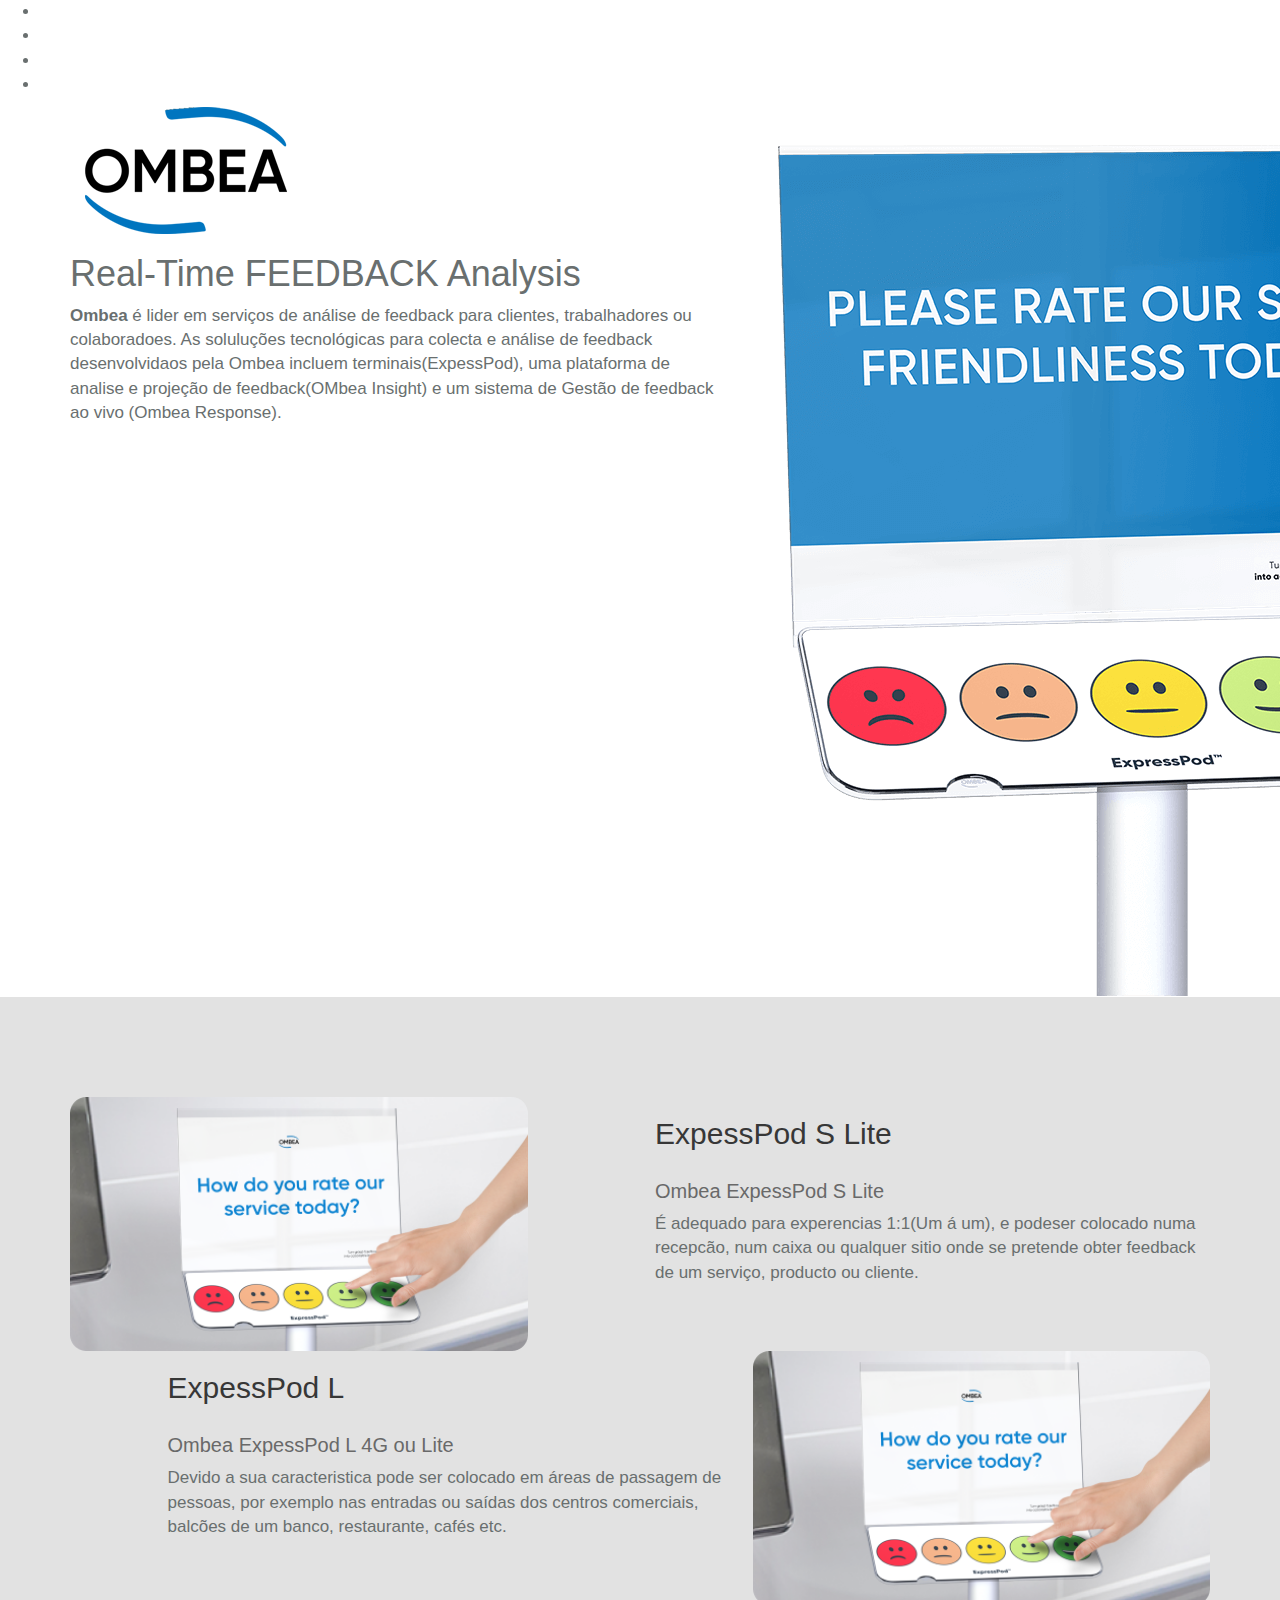
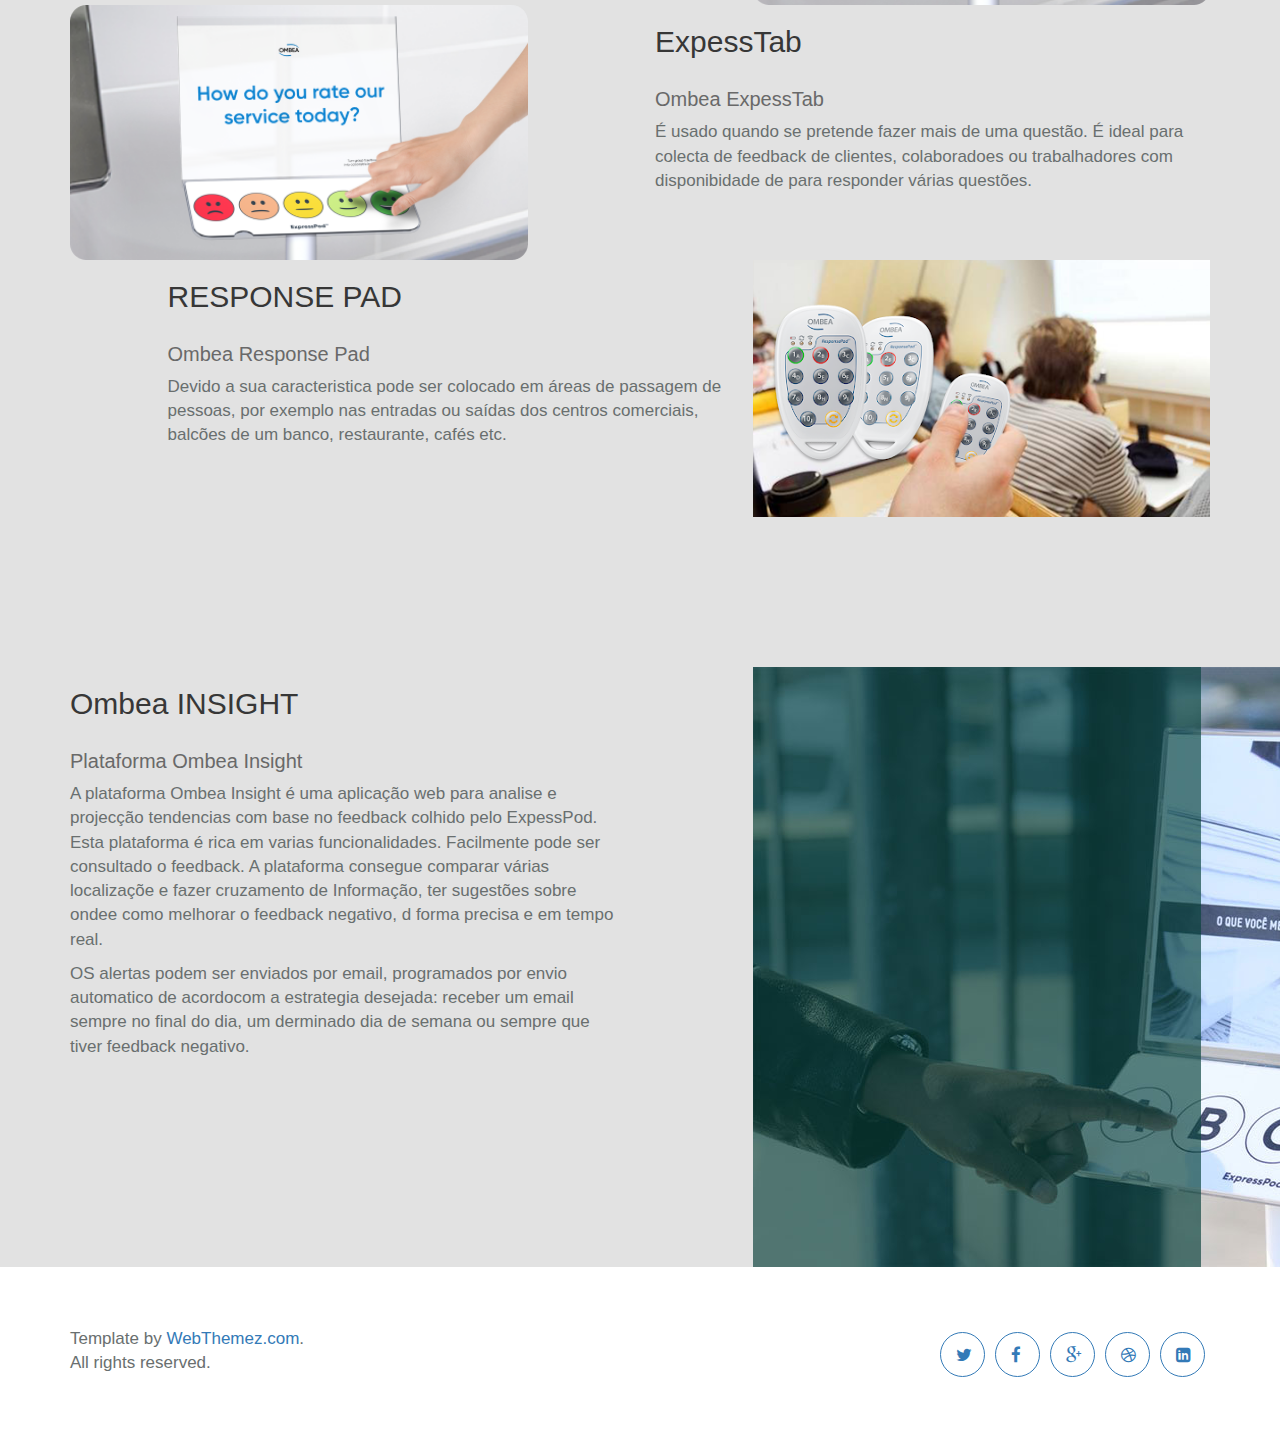
<file: assets/index.html>
<!doctype html>
<html>
  <head>
    <meta charset="utf-8">
    <meta name="viewport" content="width=device-width, initial-scale=1.0">
    <meta name="description" content="">
    <meta name="keywords" content="">
    <meta name="author" content="webthemez"> 

    <!-- Title -->
    <title>Ombea-Moçambique</title>

    <!-- CSS -->
	 <link href="bootstrap/css/bootstrap.css" rel="stylesheet">
     <link href="css/styles.css" rel="stylesheet">
	 <link href="fonts/font-awesome/css/font-awesome.css" rel="stylesheet">
	 
	 
    <!-- Favicons -->
    <link href="images/favicon/favicon.png" rel="shortcut icon">

    <!-- HTML5 shim and Respond.js IE8 support of HTML5 elements and media queries -->
    <!--[if lt IE 9]>
      <script src="https://oss.maxcdn.com/libs/html5shiv/3.7.0/html5shiv.js"></script>
      <script src="https://oss.maxcdn.com/libs/respond.js/1.3.0/respond.min.js"></script>
    <![endif]-->

    <!-- Modernizr Scripts -->
    <script src="js/modernizr-2.7.1.min.js"></script>
	
  </head>
  <body class="index" id="to-top">

    <!-- Side nav -->
    <nav class="side-nav" role="navigation">

      <ul class="nav-side-nav">
        <li><a class="tooltip-side-nav" href="#section-1" title="" data-original-title="Services" data-placement="left"></a></li>
        <li><a class="tooltip-side-nav" href="#section-2" title="" data-original-title="Features" data-placement="left"></a></li>
        <li><a class="tooltip-side-nav" href="#section-3" title="" data-original-title="Subscribe" data-placement="left"></a></li>
        <li><a class="tooltip-side-nav" href="#to-top" title="" data-original-title="Back" data-placement="left"></a></li>
      </ul>
      
    </nav> <!-- /.side-nav -->

    <!-- mainBanner -->
    <header class="mainBanner" role="banner">

      <div class="container">

        <div class="row">

          <div class="col-md-7 col-sm-7">

            <!-- Logo -->
            <figure>
              <a href="./index.html">
                <img class="img-logo" src="images/OMBEA_logo_250.png" alt="">
              </a>
            </figure> <!-- /.text-center -->

            <!-- Title -->
            <h1>Real-Time FEEDBACK Analysis</h1>

            <!-- Sub title -->
            <p><strong>Ombea</strong> é lider em serviços de análise de feedback para clientes, trabalhadores ou colaboradoes. As soluluções tecnológicas para colecta e análise de feedback desenvolvidaos pela Ombea incluem terminais(ExpessPod), uma plataforma de analise e projeção de feedback(OMbea Insight) e um sistema de Gestão de feedback ao vivo (Ombea Response).</p>

            <!-- Button -->
            <!-- <div class="buttons-wrapper">
					<a href="#" class="button">Download App</a>
					<a href="#" class="button button-stripe">Learn more</a>
				</div> -->
				<!-- /.btn-app-store -->

          </div> <!-- /.col-md-7 -->

          <div class="col-md-5 col-sm-5">

            <!-- Images showcase -->
            <figure>
              <img class="img-iPhone" src="images/ombea devices/smiley.png" alt="">
            </figure>

          </div> <!-- /.col-md-5 -->
          
        </div> <!-- /.row -->
        
      </div> <!-- /.container -->

    </header> <!-- /.mainBanner -->




    <!-- Services -->
   




    <!-- Features -->
    <section class="ourFeatures" id="section-2">

      <div class="container">
 

<div class="row">
				<div class="col-lg-5 col-md-5">
				
					<img class="img-iPhone" src="images/ombea devices/mega-menu-left.png" alt="">
				</div>
				<div class="col-lg-6 col-md-6 col-md-offset-1">
				 <h2>ExpessPod S Lite</h2> 
					<div class="features"><!-- Main Points -->
						<i class="line-font blue icon-shield"></i><!-- Main Point Icon -->
						<h3>Ombea ExpessPod S Lite</h3><!-- Main Title -->
						<p>É  adequado para experencias 1:1(Um á um), e podeser colocado numa recepcão, num caixa ou qualquer sitio onde se pretende obter feedback de um serviço, producto ou cliente. </p><!-- Main Text -->
					</div><!-- End Main Points -->
					
				</div>
      </div>
      <div class="row">
				
				<div class="col-lg-6 col-md-6 col-md-offset-1">
				 <h2>ExpessPod L</h2> 
					<div class="features"><!-- Main Points -->
						<i class="line-font blue icon-shield"></i><!-- Main Point Icon -->
						<h3>Ombea ExpessPod L 4G ou Lite</h3><!-- Main Title -->
						<p>Devido a sua caracteristica pode ser colocado em áreas de passagem de pessoas, por exemplo nas entradas ou saídas dos centros comerciais, balcões de um banco, restaurante, cafés etc. </p><!-- Main Text -->
					</div><!-- End Main Points -->
					
        </div>
        <div class="col-lg-5 col-md-5">
				
					<img class="img-iPhone" src="images/ombea devices/mega-menu-left.png" alt="">
				</div>
			</div>

      <div class="row">
				<div class="col-lg-5 col-md-5">
				
					<img class="img-iPhone" src="images/ombea devices/mega-menu-left.png" alt="">
				</div>
				<div class="col-lg-6 col-md-6 col-md-offset-1">
				 <h2>ExpessTab</h2> 
					<div class="features"><!-- Main Points -->
						<i class="line-font blue icon-shield"></i><!-- Main Point Icon -->
						<h3>Ombea ExpessTab</h3><!-- Main Title -->
						<p>É usado quando se pretende fazer mais de uma questão. É  ideal para colecta de feedback de clientes, colaboradoes ou trabalhadores com disponibidade de para responder várias questões.</p><!-- Main Text -->
					</div><!-- End Main Points -->
					
				</div>
      </div>
      <div class="row">
				
				<div class="col-lg-6 col-md-6 col-md-offset-1">
          <h2>RESPONSE PAD</h2> 
					<div class="features"><!-- Main Points -->
						<i class="line-font blue icon-shield"></i><!-- Main Point Icon -->
            <h3>Ombea Response Pad</h3><!-- Main Title -->
						<p>Devido a sua caracteristica pode ser colocado em áreas de passagem de pessoas, por exemplo nas entradas ou saídas dos centros comerciais, balcões de um banco, restaurante, cafés etc. </p><!-- Main Text -->
					</div><!-- End Main Points -->
					
        </div>
        <div class="col-lg-5 col-md-5">
				
					<img class="img-iPhone" src="images/ombea devices/responsetab.png" alt="">
				</div>
			</div>

      
      
<div class="row featuresBtm">
  <div class="col-md-6">
    <h2>Ombea INSIGHT</h2>
    <h3>Plataforma Ombea Insight</h3>
    <p>A plataforma Ombea Insight é uma aplicação web para analise e projecção tendencias com base no feedback colhido pelo ExpessPod. Esta plataforma é rica em varias funcionalidades. Facilmente pode ser consultado o feedback. A plataforma consegue comparar várias localizaçõe e fazer cruzamento de Informação, ter sugestões sobre ondee como melhorar o feedback negativo, d forma precisa  e em tempo real.</p>

    <p>OS alertas podem ser enviados por email, programados por envio automatico de acordocom a estrategia desejada: receber um email sempre no final do dia, um derminado dia de semana ou sempre que tiver feedback negativo.</p>
    
   
  </div>
  <div class="col-md-5 col-md-offset-1">
    <img src="images/details1.jpg" class="img-btm" alt="" title="">
  </div>
</div>

 
        </div> <!-- /.row -->

      </div> <!-- /.container -->

    </section> <!-- /.ourFeatures -->




    




    <!-- Footer -->
    <footer class="footer-section" role="contentinfo">
	        <div class="container">
	            <div class="row">
	                <div class="col-sm-7 footer-copyright">
	                    <p>Template by <a href="https://webthemez.com/">WebThemez.com</a>.<br>All rights reserved.</p>
	                </div>
	                <div class="col-sm-5 footer-social">
	                    <div class="social-icons">
                        <a href="https://twitter.com/"><i class="fa fa-twitter"></i></a>
                        <a href="https://www.facebook.com/"><i class="fa fa-facebook"></i></a>
						 <a href="https://www.google.com/"><i class="fa fa-google-plus"></i></a>
                        <a href="https://www.dribbble.com/"><i class="fa fa-dribbble"></i></a>
                        <a href="https://www.linkedin.com/"><i class="fa fa-linkedin-square"></i></a> 
						</div>
	                </div>
	            </div>
	        </div>
        </footer>

    <!-- Placed at the end of the document so the pages load faster -->
    <script src="js/jquery-2.1.0.min.js"></script>
    <script src="bootstrap/js/bootstrap.min.js"></script>
    <script src="js/customScripts.js"></script>
  </body>
</html>
</file>
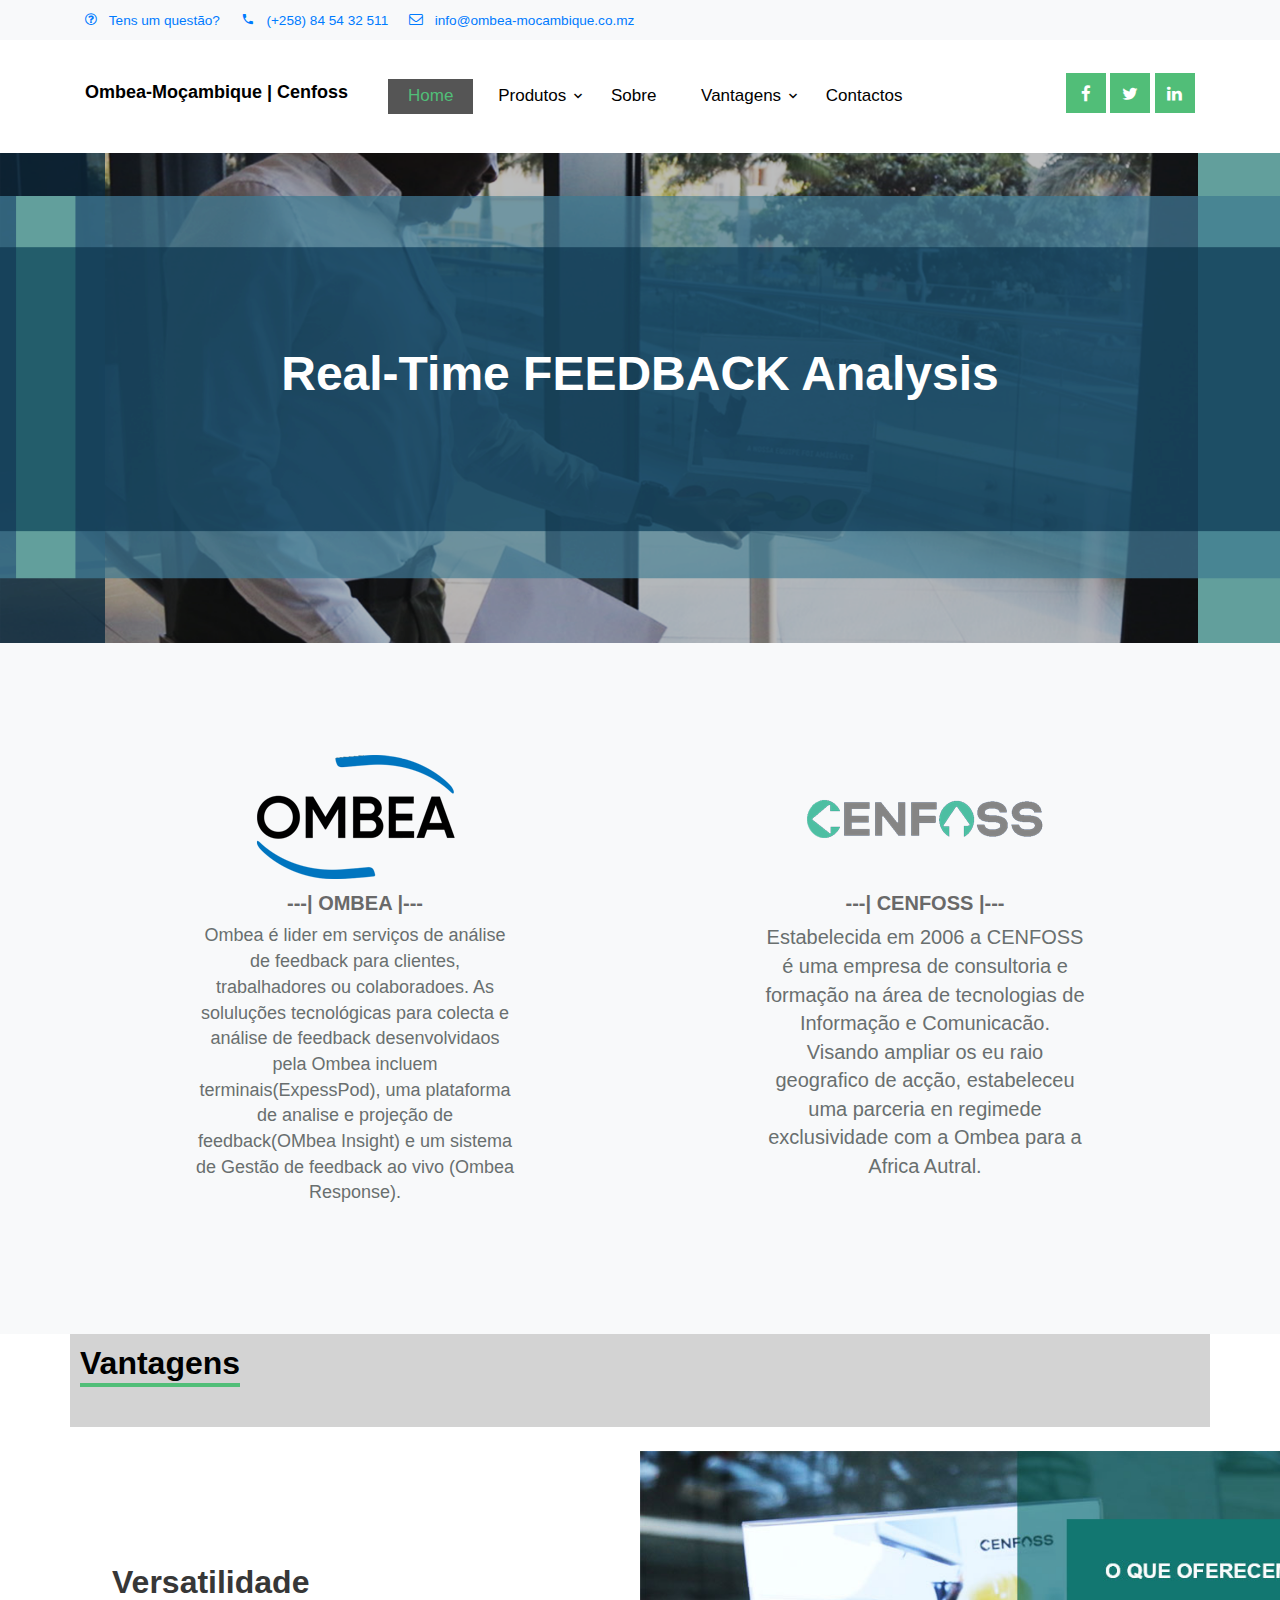
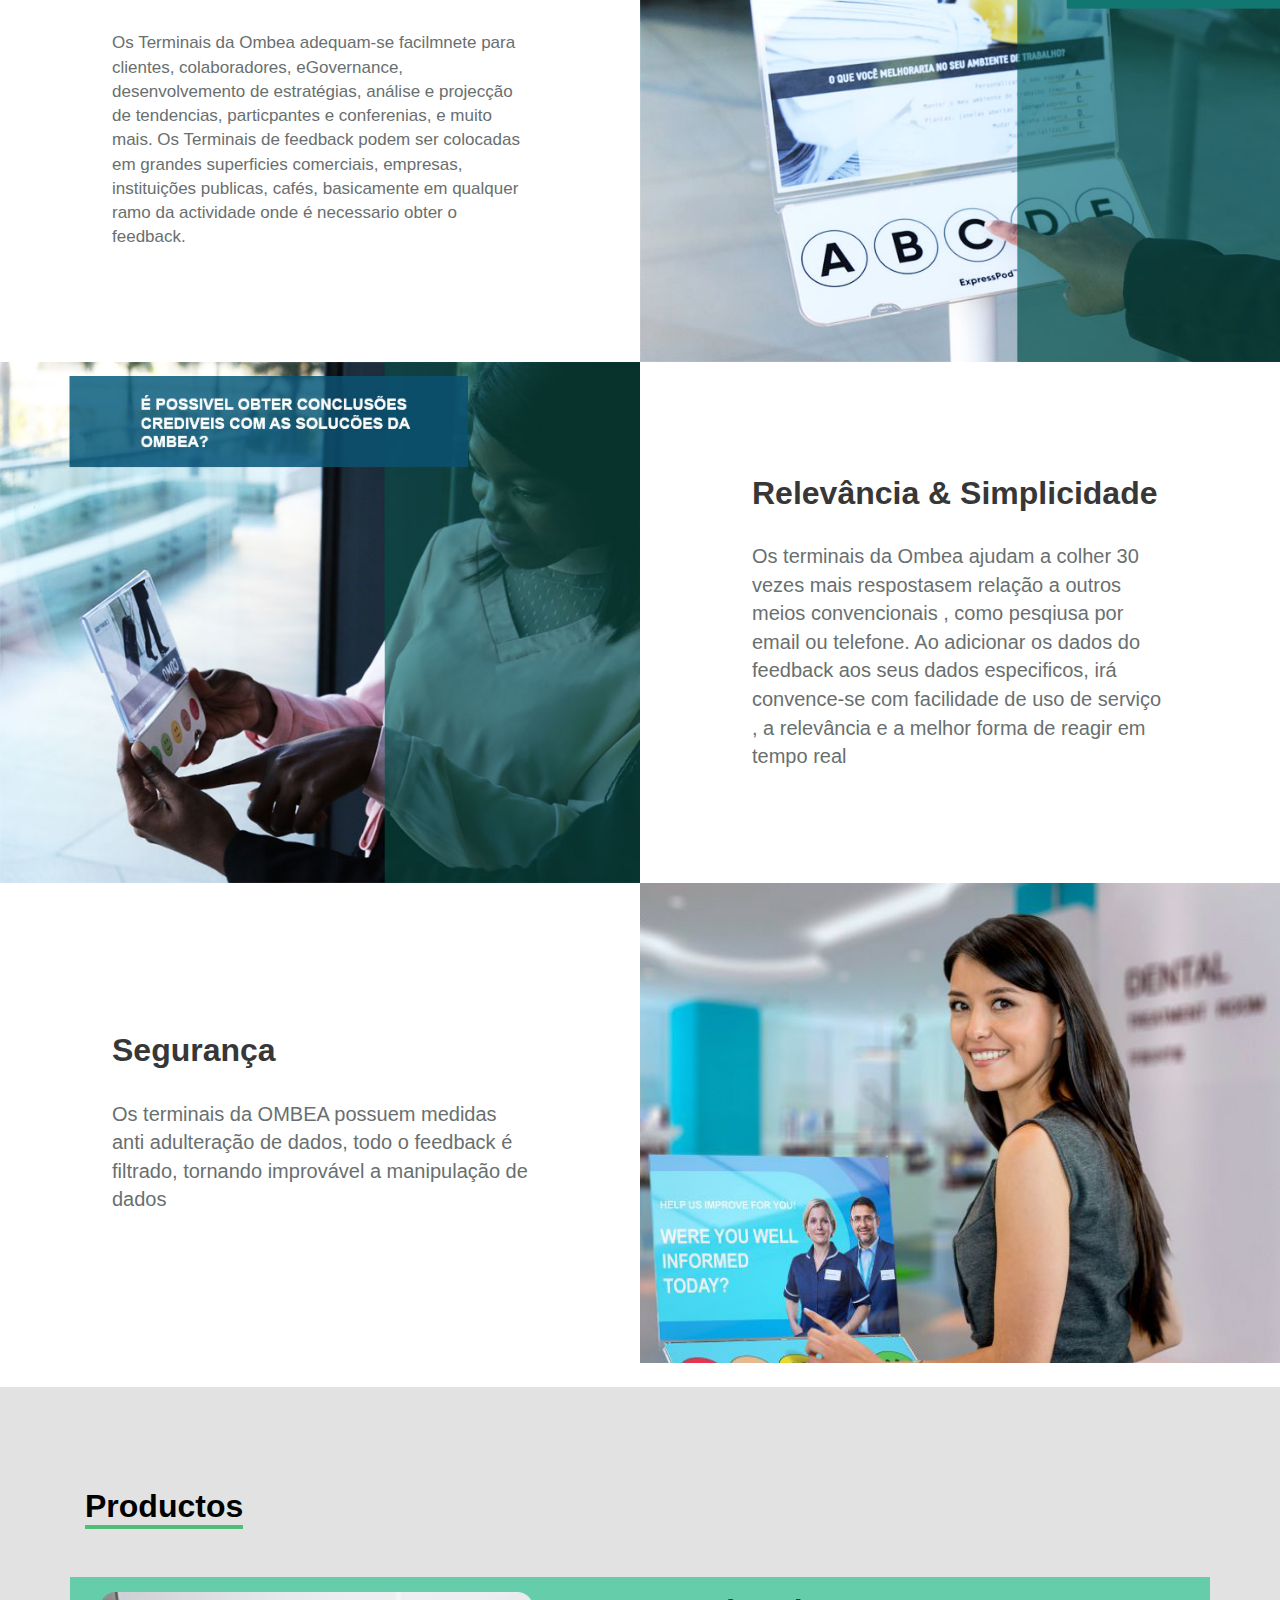
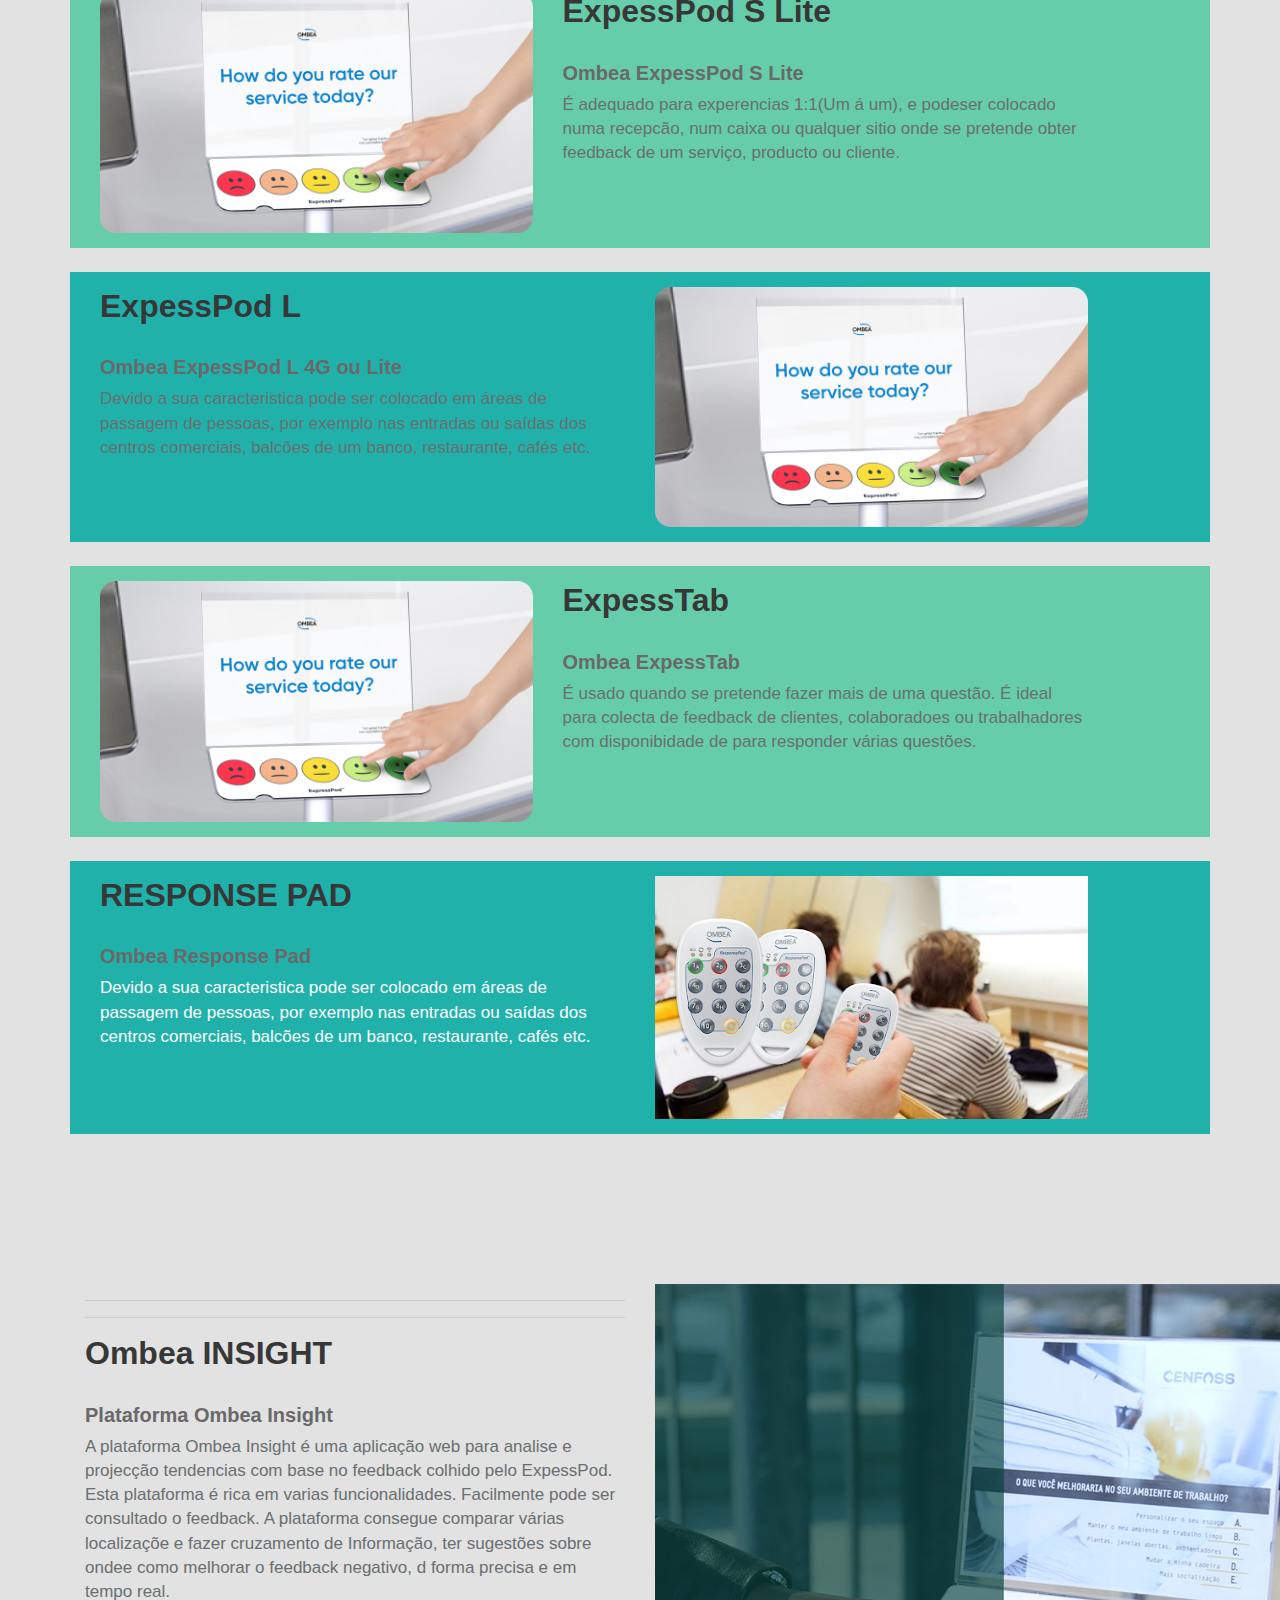
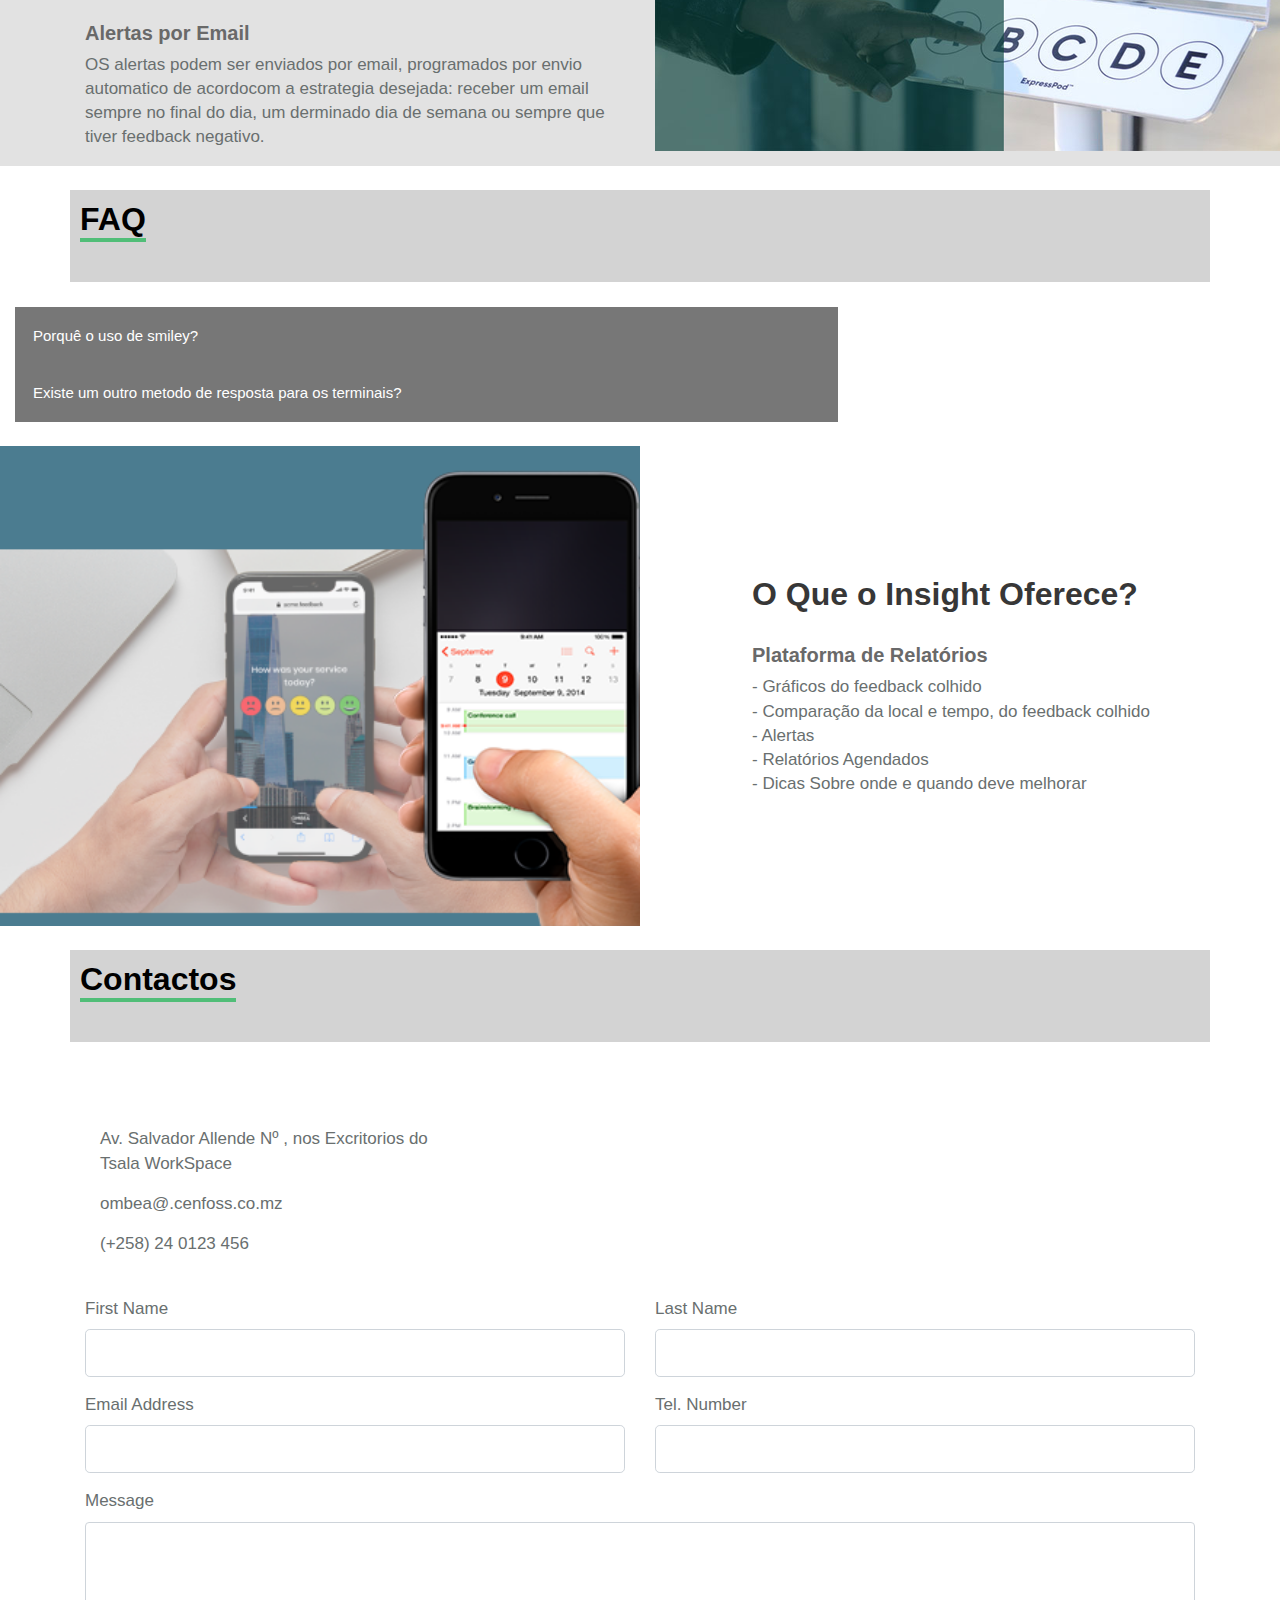
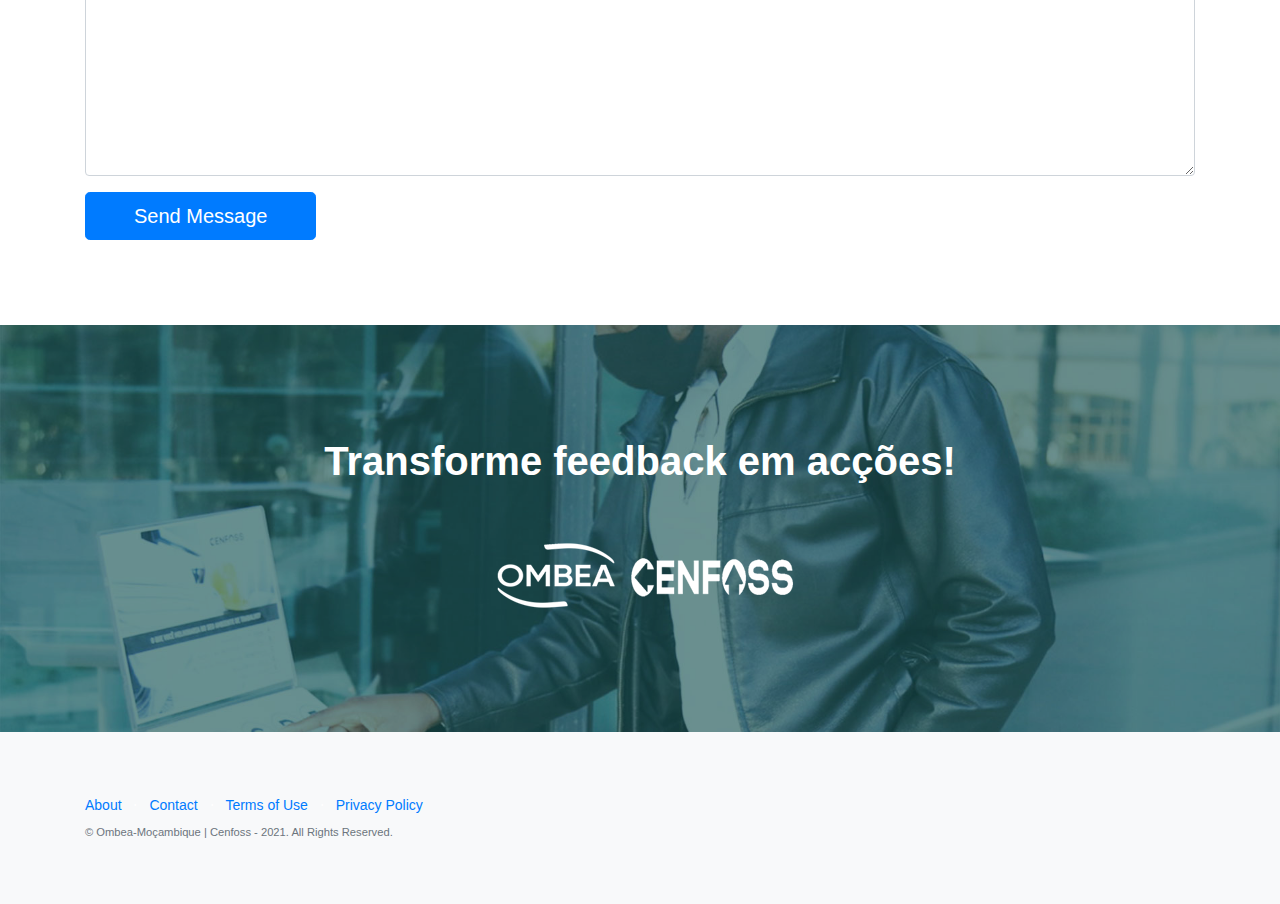
<file: index-demo.html>
<!DOCTYPE html>
<html lang="en">

<head>
    <title>Ombea-Moçambique||Cenfoss</title>
    <meta charset="utf-8">
    <meta name="viewport" content="width=device-width, initial-scale=1, shrink-to-fit=no">


    <link href="https://fonts.googleapis.com/css?family=Muli:300,400,700,900" rel="stylesheet">
    <link rel="stylesheet" href="nav/fonts/icomoon/style.css">

    <link rel="stylesheet" href="nav/css/bootstrap.min.css">
    <link rel="stylesheet" href="nav/css/jquery-ui.css">
    <link rel="stylesheet" href="nav/css/owl.carousel.min.css">
    <link rel="stylesheet" href="nav/css/owl.theme.default.min.css">
    <link rel="stylesheet" href="nav/css/owl.theme.default.min.css">

    <link rel="stylesheet" href="nav/css/jquery.fancybox.min.css">

    <link rel="stylesheet" href="nav/css/bootstrap-datepicker.css">

    <link rel="stylesheet" href="nav/fonts/flaticon/font/flaticon.css">

    <link rel="stylesheet" href="nav/css/aos.css">
    <link href="nav/css/jquery.mb.YTPlayer.min.css" media="all" rel="stylesheet" type="text/css">

    <link rel="stylesheet" href="nav/css/style.css">




    <!-- Bootstrap core CSS -->
    <link href="vendor/bootstrap/css/bootstrap.min.css" rel="stylesheet">



    <!-- Custom fonts for this template -->
    <!-- <link href="vendor/fontawesome-free/css/all.min.css" rel="stylesheet">
   <link href="vendor/simple-line-icons/css/simple-line-icons.css" rel="stylesheet" type="text/css">
   <link href="https://fonts.googleapis.com/css?family=Lato:300,400,700,300italic,400italic,700italic" rel="stylesheet" type="text/css"> -->

    <!-- Custom styles for this template -->
    <link href="css/landing-page.min.css" rel="stylesheet">


    <link href="assets/css/styles.css" rel="stylesheet">

    <style>
        .collapsible {
            background-color: #777;
            color: white;
            cursor: pointer;
            padding: 18px;
            width: 100%;
            border: none;
            text-align: left;
            outline: none;
            font-size: 15px;
        }
        
        .active,
        .collapsible:hover {
            background-color: #555;
        }
        
        .content {
            padding: 0 18px;
            display: none;
            overflow: hidden;
            background-color: #f1f1f1;
        }
    </style>






</head>

<body data-spy="scroll" data-target=".site-navbar-target" data-offset="300">

    <div class="site-wrap">

        <div class="site-mobile-menu site-navbar-target">
            <div class="site-mobile-menu-header">
                <div class="site-mobile-menu-close mt-3">
                    <span class="icon-close2 js-menu-toggle"></span>
                </div>
            </div>
            <div class="site-mobile-menu-body"></div>
        </div>


        <div class="py-2 bg-light">
            <div class="container">
                <div class="row align-items-center">
                    <div class="col-lg-9 d-none d-lg-block">
                        <a href="#" class="small mr-3"><span class="icon-question-circle-o mr-2"></span> Tens um questão?</a>
                        <a href="#" class="small mr-3"><span class="icon-phone2 mr-2"></span> (+258) 84 54 32 511</a>
                        <a href="#" class="small mr-3"><span class="icon-envelope-o mr-2"></span> info@ombea-mocambique.co.mz</a>
                    </div>
                    <!-- <div class="col-lg-3 text-right">
            <a href="login.html" class="small mr-3"><span class="icon-unlock-alt"></span> Log In</a>
            <a href="register.html" class="small btn btn-primary px-4 py-2 rounded-0"><span class="icon-users"></span> Register</a>
          </div> -->
                </div>
            </div>
        </div>
        <header class="site-navbar py-4 js-sticky-header site-navbar-target" role="banner">

            <div class="container">
                <div class="d-flex align-items-center">
                    <div class="site-logo">
                        <a href="index.html" class="d-block">
                            <!-- <img src="images/logo.jpg" alt="Image" class="img-fluid"> -->
                            <h1 style="font-size:large;">Ombea-Moçambique | Cenfoss</h1>
                        </a>
                    </div>
                    <div class="mr-auto">
                        <nav class="site-navigation position-relative text-right" role="navigation">
                            <ul class="site-menu main-menu js-clone-nav mr-auto d-none d-lg-block">
                                <li class="active">
                                    <a href="#" class="nav-link text-left">Home</a>
                                </li>
                                <li class="has-children">
                                    <a href="#products" class="nav-link text-left">Produtos</a>
                                    <ul class="dropdown">
                                        <li><a href="">ExpessPod S Lite</a></li>
                                        <li><a href="#ExpresspodL">ExpessPod L 4G</a></li>
                                        <li><a href="">ExpessTab</a></li>
                                        <li><a href="">Response Pad</a></li>
                                        <li class=""><a href="#Insight">Insight</a></li>

                                    </ul>
                                </li>
                                <li>
                                    <a href="#about" class="nav-link text-left">Sobre</a>
                                </li>
                                <li class="has-children">
                                    <a href="#advantages" class="nav-link text-left">Vantagens</a>
                                    <ul class="dropdown">
                                        <li><a href="">Funcionalidades</a></li>
                                        <li><a href="#FAQ">FAQ</a></li>
                                        <!-- <li><a href="about.html">ExpessTab</a></li>
					<li><a href="about.html">Response Pad</a></li> -->

                                    </ul>
                                </li>
                                <li>
                                    <a href="#contacts" class="nav-link text-left">Contactos</a>
                                </li>
                            </ul>
                            </ul>
                        </nav>

                    </div>
                    <div class="ml-auto">
                        <div class="social-wrap">
                            <a href="#"><span class="icon-facebook"></span></a>
                            <a href="#"><span class="icon-twitter"></span></a>
                            <a href="#"><span class="icon-linkedin"></span></a>

                            <a href="#" class="d-inline-block d-lg-none site-menu-toggle js-menu-toggle text-black"><span
                class="icon-menu h3"></span></a>
                        </div>
                    </div>

                </div>
            </div>

        </header>
        <header class="masthead text-white text-center">
            <div class="overlay"></div>
            <div class="container">
                <div class="row">
                    <div class="col-xl-9 mx-auto">
                        <h1 class="mb-5">Real-Time FEEDBACK Analysis</h1>
                    </div>
                    <div class="col-md-10 col-lg-8 col-xl-7 mx-auto">

        </header>

        <section class="features-icons bg-light text-center" id="about">
            <div class="container">
                <div class="row">
                    <div class="col-lg-6">
                        <div class="features-icons-item mx-auto mb-5 mb-lg-0 mb-lg-3">
                            <div class="features-icons-icon d-flex">
                                <i class="m-auto text-primary"><img src="img/OMBEA_logo_200.png" alt=""></i>
                            </div>
                            <br>
                            <h3>---| OMBEA |---</h3>

                            <p class="lead mb-0" style="font-size: 18px;"><strong>Ombea</strong> é lider em serviços de análise de feedback para clientes, trabalhadores ou colaboradoes. As soluluções tecnológicas para colecta e análise de feedback desenvolvidaos pela Ombea incluem terminais(ExpessPod),
                                uma plataforma de analise e projeção de feedback(OMbea Insight) e um sistema de Gestão de feedback ao vivo (Ombea Response).</p>
                        </div>
                    </div>
                    <div class="col-lg-6">
                        <div class="features-icons-item mx-auto mb-5 mb-lg-0 mb-lg-3">
                            <div class="features-icons-icon d-flex">
                                <i class="m-auto text-primary"><img src="img/logo-cenfoss-official-250px.png" alt=""></i>
                            </div>
                            <br>
                            <h3>---| CENFOSS |---</h3>
                            <p class="lead mb-0">Estabelecida em 2006 a <strong>CENFOSS</strong> é uma empresa de consultoria e formação na área de tecnologias de Informação e Comunicacão. Visando ampliar os eu raio geografico de acção, estabeleceu uma parceria en regimede
                                exclusividade com a Ombea para a Africa Autral.</p>
                        </div>
                    </div>

                </div>
            </div>
        </section>


        <!-- extra -->
        <!-- <img src="img/ombea.jpg" alt=""> -->



        <div class="container" id="advantages" style="background-color: lightgray; padding: 10px;">
            <h2 class="section-title-underline">
                <span>Vantagens</span>

            </h2>

        </div>
        <br>

        <!-- Vantagens-->
        <section class="showcase">


            <div class="container-fluid p-0">


                <div class="row no-gutters">

                    <div class="col-lg-6 order-lg-2 text-white showcase-img" style="background-image: url('img/details2.jpg');"></div>
                    <div class="col-lg-6 order-lg-1 my-auto showcase-text">
                        <h2>Versatilidade</h2>
                        <p class="lead mb-0" style="font-size: 17px;">Os Terminais da <strong>Ombea</strong> adequam-se facilmnete para clientes, colaboradores, eGovernance, desenvolvemento de estratégias, análise e projecção de tendencias, particpantes e conferenias, e muito mais. Os Terminais de
                            feedback podem ser colocadas em grandes superficies comerciais, empresas, instituições publicas, cafés, basicamente em qualquer ramo da actividade onde é necessario obter o feedback. </p>
                    </div>
                </div>
                <div class="row no-gutters">
                    <div class="col-lg-6 text-white showcase-img" style="background-image: url('img/details3.jpg');"></div>
                    <div class="col-lg-6 my-auto showcase-text">
                        <h2>Relevância & Simplicidade</h2>
                        <p class="lead mb-0">Os terminais da Ombea ajudam a colher 30 vezes mais respostasem relação a outros meios convencionais , como pesqiusa por email ou telefone. Ao adicionar os dados do feedback aos seus dados especificos, irá convence-se com facilidade
                            de uso de serviço , a relevância e a melhor forma de reagir em tempo real</p>
                    </div>
                </div>
                <div class="row no-gutters">
                    <div class="col-lg-6 order-lg-2 text-white showcase-img" style="background-image: url('img/ombea.jpg');"></div>
                    <div class="col-lg-6 order-lg-1 my-auto showcase-text">
                        <h2>Segurança</h2>
                        <p class="lead mb-0">Os terminais da OMBEA possuem medidas anti adulteração de dados, todo o feedback é filtrado, tornando improvável a manipulação de dados</p>
                    </div>
                </div>
            </div>
        </section>
        <br>

        <!-- <div class="row mb-5 justify-content-center text-center">
				<div class="col-lg-4 mb-5">
				  <h2 class="section-title-underline mb-5">
					<span>Productos</span>
				  </h2>
				</div>
			  </div> -->
        <!-- Features -->
        <section class="ourFeatures" id="section-2">

            <div class="container" id="products">
                <h2 class="section-title-underline mb-5">
                    <span>Productos</span>
                </h2>

                <div class="row" style="background-color: mediumaquamarine; padding: 15px;">
                    <div class="col-lg-5 col-md-5">

                        <img class="img-iPhone" src="img/ombea devices/mega-menu-left.png" alt="">
                    </div>
                    <div class="col-lg-6 col-md-6 col-md-offset-1">
                        <h2>ExpessPod S Lite</h2>
                        <div class="features">
                            <!-- Main Points -->

                            <h3>Ombea ExpessPod S Lite</h3>
                            <!-- Main Title -->
                            <p>É adequado para experencias 1:1(Um á um), e podeser colocado numa recepcão, num caixa ou qualquer sitio onde se pretende obter feedback de um serviço, producto ou cliente. </p>
                            <!-- Main Text -->
                        </div>
                        <!-- End Main Points -->

                    </div>
                </div>
                <br>
                <div class="row" style="background-color: lightseagreen;padding: 15px;" id="ExpresspodL">

                    <div class="col-lg-6 col-md-6 col-md-offset-1">
                        <h2>ExpessPod L</h2>
                        <div class="features">
                            <!-- Main Points -->

                            <h3>Ombea ExpessPod L 4G ou Lite</h3>
                            <!-- Main Title -->
                            <p>Devido a sua caracteristica pode ser colocado em áreas de passagem de pessoas, por exemplo nas entradas ou saídas dos centros comerciais, balcões de um banco, restaurante, cafés etc. </p>
                            <!-- Main Text -->
                        </div>
                        <!-- End Main Points -->

                    </div>
                    <div class="col-lg-5 col-md-5">

                        <img class="img-iPhone" src="img/ombea devices/mega-menu-left.png" alt="">
                    </div>
                </div>
                <br>

                <div class="row" style="background-color: mediumaquamarine; padding: 15px;">
                    <div class="col-lg-5 col-md-5">

                        <img class="img-iPhone" src="img/ombea devices/mega-menu-left.png" alt="">
                    </div>
                    <div class="col-lg-6 col-md-6 col-md-offset-1">
                        <h2>ExpessTab</h2>
                        <div class="features">
                            <!-- Main Points -->

                            <h3>Ombea ExpessTab</h3>
                            <!-- Main Title -->
                            <p>É usado quando se pretende fazer mais de uma questão. É ideal para colecta de feedback de clientes, colaboradoes ou trabalhadores com disponibidade de para responder várias questões.</p>
                            <!-- Main Text -->
                        </div>
                        <!-- End Main Points -->

                    </div>
                </div>
                <br>
                <div class="row" style="background-color: lightseagreen;padding: 15px;">

                    <div class="col-lg-6 col-md-6 col-md-offset-1">
                        <h2>RESPONSE PAD</h2>
                        <div class="features">
                            <!-- Main Points -->

                            <h3>Ombea Response Pad</h3>
                            <!-- Main Title -->
                            <p style="color: #fff;">Devido a sua caracteristica pode ser colocado em áreas de passagem de pessoas, por exemplo nas entradas ou saídas dos centros comerciais, balcões de um banco, restaurante, cafés etc. </p>
                            <!-- Main Text -->
                        </div>
                        <!-- End Main Points -->

                    </div>
                    <div class="col-lg-5 col-md-5">

                        <img class="img-iPhone" src="img/ombea devices/responsetab.png" alt="">
                    </div>
                </div>



                <div class="row featuresBtm">

                    <div class="col-md-6" id="Insight">
                        <hr>
                        <hr>
                        <h2>Ombea INSIGHT</h2>

                        <h3>Plataforma Ombea Insight</h3>
                        <p>A plataforma Ombea Insight é uma aplicação web para analise e projecção tendencias com base no feedback colhido pelo ExpessPod. Esta plataforma é rica em varias funcionalidades. Facilmente pode ser consultado o feedback. A plataforma
                            consegue comparar várias localizaçõe e fazer cruzamento de Informação, ter sugestões sobre ondee como melhorar o feedback negativo, d forma precisa e em tempo real.</p>
                        <h3>Alertas por Email</h3>
                        <p>OS alertas podem ser enviados por email, programados por envio automatico de acordocom a estrategia desejada: receber um email sempre no final do dia, um derminado dia de semana ou sempre que tiver feedback negativo.</p>


                    </div>
                    <div class="col-md-5 col-md-offset-1">
                        <img src="img/details1-700.png" class="img-btm" alt="" title="">
                    </div>
                </div>


            </div>
            <!-- /.row -->

            </div>
            <!-- /.container -->

        </section>

        <!-- /.ourFeatures -->
        <br>
        <div class="container" id="FAQ" style="background-color: lightgray; padding: 10px;">
            <h2 class="section-title-underline">
                <span>FAQ</span>

            </h2>

        </div>
        <br>

        <!-- collapseble -->
        <!-- <button type="button" class="collapsible">Porquê o uso de smiley</button>
        <div class="content">
            <p> O Smiley e um simbolo usados em cominicaçoes para transmiitir uma emoção.</p>
			
        </div> -->
        <div class="col-lg-8 col-md-8">
            <!-- <p>Smiley</p> -->
            <button type="button" class="collapsible">Porquê o uso de smiley?</button>
            <div class="content">
                <p>O Smiley e um simbolo usados em cominicaçoes para transmiitir uma emoção. As expressões faciais servem para desmostrar uma opinião sobre uma determinada ques questão. Na maioria do feedback o smiley é suficiente para obter um resultado
                    de uma pesquisa.</p>
            </div>

            <!-- <p>Collapsible Set:</p> -->
            <button type="button" class="collapsible">Existe um outro metodo de resposta para os terminais?</button>
            <div class="content">
                <p>Sendo necessario outro tipo de resposta, os terminais Ombea são facilmente são convertidos de smiley para múltipla escolha, usando as letras A á E, dereccionando assimo utilizador auma resposta mais concreta.</p>
            </div>
        </div>
        <br>

        <!-- end collapse -->

        <section class="showcase">
            <div class="container-fluid p-0">
                <div class="row no-gutters">

                    <div class="col-lg-6 order-lg-1 text-white showcase-img" style="background-image: url('img/iphone.png');"></div>
                    <div class="col-lg-6 order-lg-2 my-auto showcase-text">
                        <h2>O Que o Insight Oferece?</h2>
                        <h3>Plataforma de Relatórios</h3>
                        <p class="lead mb-0" style="font-size: 17px;"> - Gráficos do feedback colhido </p>
                        <p class="lead mb-0" style="font-size: 17px;"> - Comparação da local e tempo, do feedback colhido </p>
                        <p class="lead mb-0" style="font-size: 17px;"> - Alertas </p>
                        <p class="lead mb-0" style="font-size: 17px;"> - Relatórios Agendados </p>
                        <p class="lead mb-0" style="font-size: 17px;"> - Dicas Sobre onde e quando deve melhorar </p>

                    </div>
                </div>
                <br>
                <div class="container" id="contacts" style="background-color: lightgray; padding: 10px;">
                    <h2 class="section-title-underline">
                        <span>Contactos</span>

                    </h2>

                </div>
                <div class="site-section">
                    <div class="container">
                        <div class="col-md-4">
                            <div>

                                <p><span class="glyphicon glyphicon-home"></span></i> Av. Salvador Allende Nº , nos Excritorios do Tsala WorkSpace</p>
                                <p><i class="fa fa-paper-plane" aria-hidden="true"></i> ombea@.cenfoss.co.mz</p>

                                <p><i class="fa fa-phone" aria-hidden="true"></i> (+258) 24 0123 456</p>
                            </div>
                            <br>
                        </div>
                        <div class="row">
                            <div class="col-md-6 form-group">
                                <label for="fname">First Name</label>
                                <input type="text" id="fname" class="form-control form-control-lg">
                            </div>
                            <div class="col-md-6 form-group">
                                <label for="lname">Last Name</label>
                                <input type="text" id="lname" class="form-control form-control-lg">
                            </div>
                        </div>
                        <div class="row">
                            <div class="col-md-6 form-group">
                                <label for="eaddress">Email Address</label>
                                <input type="text" id="eaddress" class="form-control form-control-lg">
                            </div>
                            <div class="col-md-6 form-group">
                                <label for="tel">Tel. Number</label>
                                <input type="text" id="tel" class="form-control form-control-lg">
                            </div>
                        </div>
                        <div class="row">
                            <div class="col-md-12 form-group">
                                <label for="message">Message</label>
                                <textarea name="" id="message" cols="30" rows="10" class="form-control"></textarea>
                            </div>
                        </div>

                        <div class="row">
                            <div class="col-12">
                                <input type="submit" value="Send Message" class="btn btn-primary btn-lg px-5">
                            </div>
                        </div>
                    </div>
                </div>

                <!-- Call to Action -->
                <section class="call-to-action text-white text-center">
                    <div class="overlay"></div>
                    <div class="container">
                        <div class="row">
                            <div class="col-xl-9 mx-auto">
                                <h1 class="mb-5">Transforme feedback em acções!</h1>
                            </div>
                            <div class="col-md-10 col-lg-8 col-xl-7 mx-auto">
                                <div class="features-icons-icon d-flex">
                                    <i class="m-auto text-primary"><img src="img/merge-320.png" alt=""></i>
                                </div>

                            </div>
                        </div>
                    </div>
                </section>

                <footer class="footer bg-light">
                    <div class="container">
                        <div class="row">
                            <div class="col-lg-6 h-100 text-center text-lg-left my-auto">
                                <ul class="list-inline mb-2">
                                    <li class="list-inline-item">
                                        <a href="#">About</a>
                                    </li>
                                    <li class="list-inline-item">&sdot;</li>
                                    <li class="list-inline-item">
                                        <a href="#">Contact</a>
                                    </li>
                                    <li class="list-inline-item">&sdot;</li>
                                    <li class="list-inline-item">
                                        <a href="#">Terms of Use</a>
                                    </li>
                                    <li class="list-inline-item">&sdot;</li>
                                    <li class="list-inline-item">
                                        <a href="#">Privacy Policy</a>
                                    </li>
                                </ul>
                                <p class="text-muted small mb-4 mb-lg-0">&copy; Ombea-Moçambique | Cenfoss - 2021. All Rights Reserved.</p>
                            </div>
                            <div class="col-lg-6 h-100 text-center text-lg-right my-auto">
                                <ul class="list-inline mb-0">
                                    <li class="list-inline-item mr-3">
                                        <a href="#">
                                            <i class="fab fa-facebook fa-2x fa-fw"></i>
                                        </a>
                                    </li>
                                    <li class="list-inline-item mr-3">
                                        <a href="#">
                                            <i class="fab fa-twitter-square fa-2x fa-fw"></i>
                                        </a>
                                    </li>
                                    <li class="list-inline-item">
                                        <a href="#">
                                            <i class="fab fa-instagram fa-2x fa-fw"></i>
                                        </a>
                                    </li>
                                </ul>
                            </div>
                        </div>
                    </div>
                </footer>
                <!-- .site-wrap -->


                <!-- loader -->
                <div id="loader" class="show fullscreen"><svg class="circular" width="48px" height="48px"><circle class="path-bg" cx="24" cy="24" r="22" fill="none" stroke-width="4" stroke="#eeeeee"/><circle class="path" cx="24" cy="24" r="22" fill="none" stroke-width="4" stroke-miterlimit="10" stroke="#51be78"/></svg></div>

                <script src="nav/js/jquery-3.3.1.min.js"></script>
                <script src="nav/js/jquery-migrate-3.0.1.min.js"></script>
                <script src="nav/js/jquery-ui.js"></script>
                <script src="nav/js/popper.min.js"></script>
                <script src="nav/js/bootstrap.min.js"></script>
                <script src="nav/js/owl.carousel.min.js"></script>
                <!-- <script src="nav/js/jquery.stellar.min.js"></script> -->
                <script src="nav/js/jquery.countdown.min.js"></script>
                <script src="nav/js/bootstrap-datepicker.min.js"></script>
                <script src="nav/js/jquery.easing.1.3.js"></script>
                <script src="nav/js/aos.js"></script>
                <script src="nav/js/jquery.fancybox.min.js"></script>
                <script src="nav/js/jquery.sticky.js"></script>
                <script src="nav/js/jquery.mb.YTPlayer.min.js"></script>




                <script src="nav/js/main.js"></script>



                <script src="vendor/jquery/jquery.min.js"></script>
                <script src="vendor/bootstrap/js/bootstrap.bundle.min.js"></script>


                <script>
                    var coll = document.getElementsByClassName("collapsible");
                    var i;

                    for (i = 0; i < coll.length; i++) {
                        coll[i].addEventListener("click", function() {
                            this.classList.toggle("active");
                            var content = this.nextElementSibling;
                            if (content.style.display === "block") {
                                content.style.display = "none";
                            } else {
                                content.style.display = "block";
                            }
                        });
                    }
                </script>

</body>

</html>
</file>
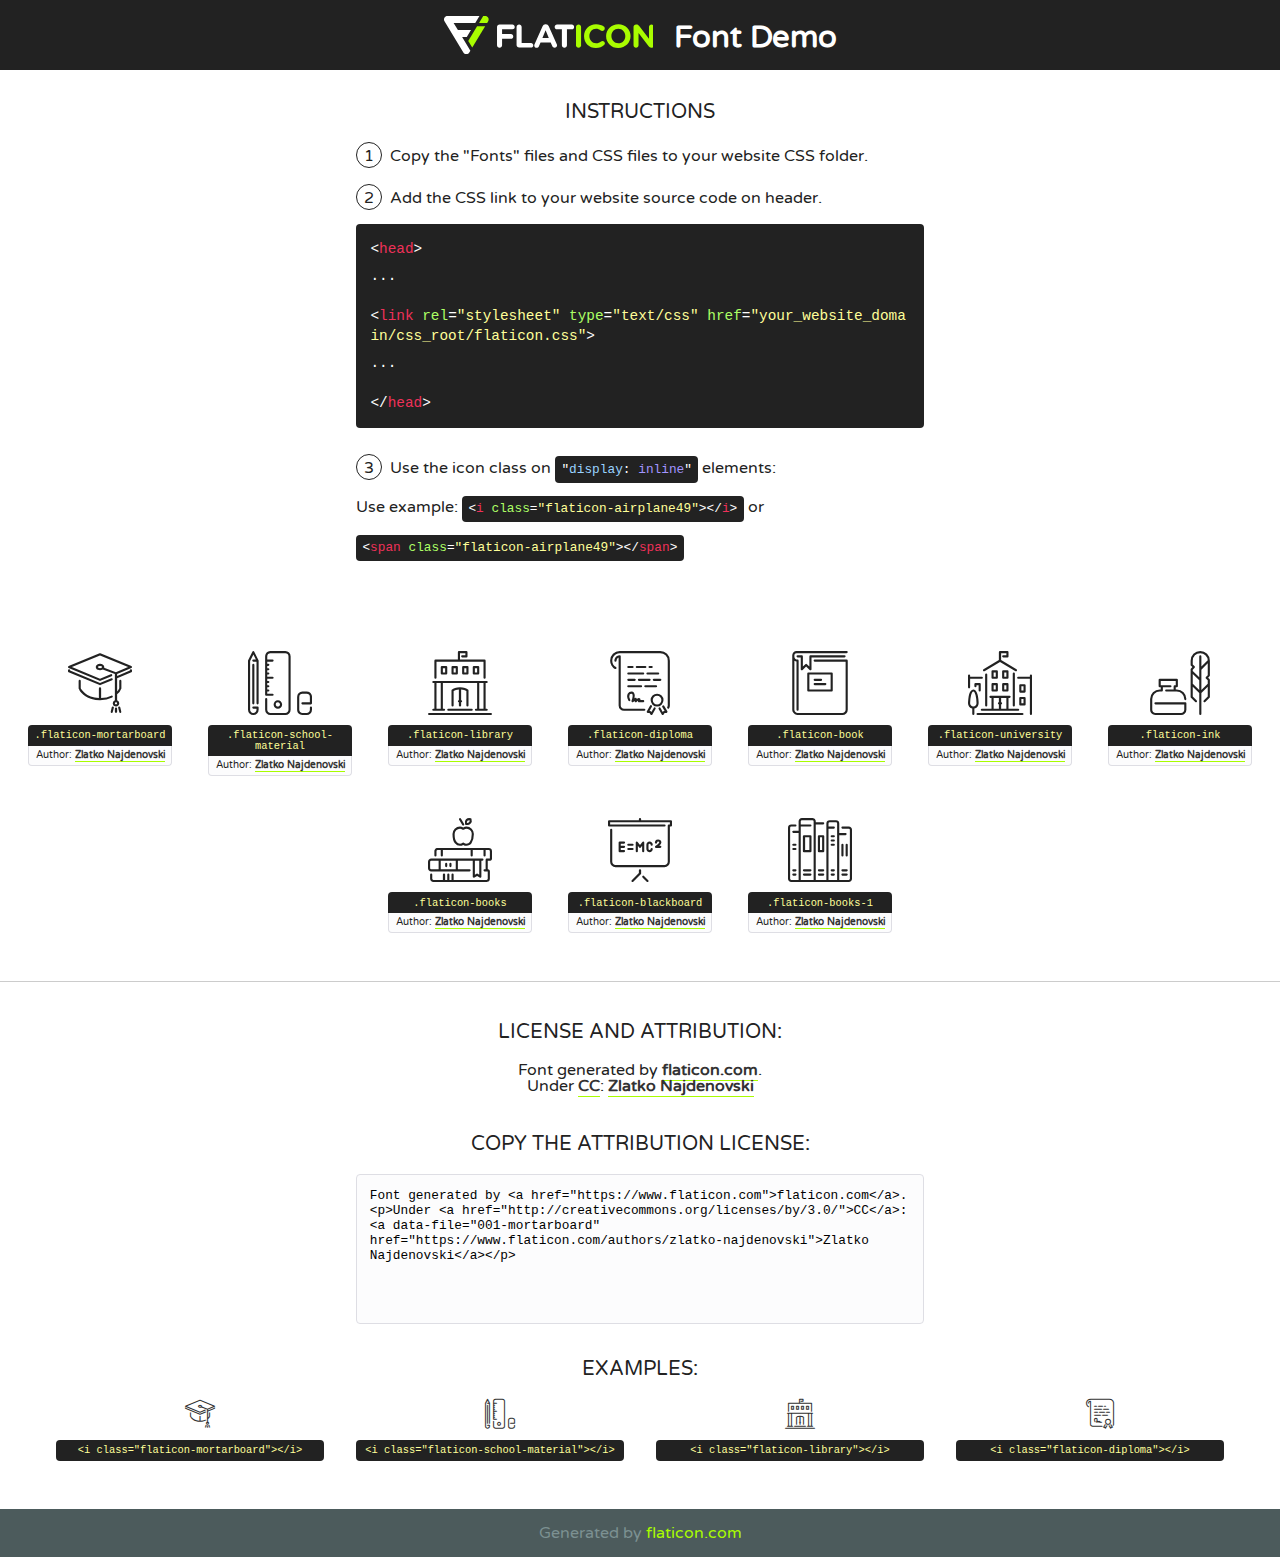
<file: nav/fonts/flaticon/font/flaticon.html>
<!DOCTYPE html>
<!--
  Flaticon icon font: Flaticon
  Creation date: 07/06/2019 04:13
-->
<html>
<!DOCTYPE html>
<html>

<head>
    <title>Flaticon WebFont</title>
    <link href="http://fonts.googleapis.com/css?family=Varela+Round" rel="stylesheet" type="text/css" />
    <link rel="stylesheet" type="text/css" href="flaticon.css">
    <meta charset="UTF-8">
    <style>
    html, body, div, span, applet, object, iframe,
    h1, h2, h3, h4, h5, h6, p, blockquote, pre,
    a, abbr, acronym, address, big, cite, code,
    del, dfn, em, img, ins, kbd, q, s, samp,
    small, strike, strong, sub, sup, tt, var,
    b, u, i, center,
    dl, dt, dd, ol, ul, li,
    fieldset, form, label, legend,
    table, caption, tbody, tfoot, thead, tr, th, td,
    article, aside, canvas, details, embed, 
    figure, figcaption, footer, header, hgroup, 
    menu, nav, output, ruby, section, summary,
    time, mark, audio, video {
        margin: 0;
        padding: 0;
        border: 0;
        font-size: 100%;
        font: inherit;
        vertical-align: baseline;
    }
    /* HTML5 display-role reset for older browsers */
    article, aside, details, figcaption, figure, 
    footer, header, hgroup, menu, nav, section {
        display: block;
    }
    body {
        line-height: 1;
    }
    ol, ul {
        list-style: none;
    }
    blockquote, q {
        quotes: none;
    }
    blockquote:before, blockquote:after,
    q:before, q:after {
        content: '';
        content: none;
    }
    table {
        border-collapse: collapse;
        border-spacing: 0;
    }
    body {
        font-family: 'Varela Round', Helvetica, Arial, sans-serif;
        font-size: 16px;
        color: #222;
    }
    a {
        color: #333;
        border-bottom: 1px solid #a9fd00;
        font-weight: bold;
        text-decoration: none;
    }
    * {
        -moz-box-sizing: border-box;
        -webkit-box-sizing: border-box;
        box-sizing: border-box;
        margin: 0;
        padding: 0;
    }
    [class^="flaticon-"]:before, [class*=" flaticon-"]:before, [class^="flaticon-"]:after, [class*=" flaticon-"]:after {
        font-family: Flaticon;
        font-size: 30px;
        font-style: normal;
        margin-left: 20px;
        color: #333;
    }
    .wrapper {
        max-width: 600px;
        margin: auto;
        padding: 0 1em;
    }
    .title {
        font-size: 1.25em;
        text-align: center;
        margin-bottom: 1em;
        text-transform: uppercase;
    }
    header {
        text-align: center;
        background-color: #222;
        color: #fff;
        padding: 1em;
    }
    header .logo {
        width: 210px;
        height: 38px;
        display: inline-block;
        vertical-align: middle;
        margin-right: 1em;
        border: none;
    }
    header strong {
        font-size: 1.95em;
        font-weight: bold;
        vertical-align: middle;
        margin-top: 5px;
        display: inline-block;
    }
    .demo {
        margin: 2em auto;
        line-height: 1.25em;
    }
    .demo ul li {
        margin-bottom: 1em;
    }
    .demo ul li .num {
        color: #222;
        border-radius: 20px;
        display: inline-block;
        width: 26px;
        padding: 3px;
        height: 26px;
        text-align: center;
        margin-right: 0.5em;
        border: 1px solid #222;
    }
    .demo ul li code {
        background-color: #222;
        border-radius: 4px;
        padding: 0.25em 0.5em;
        display: inline-block;
        color: #fff;
        font-family: Consolas,Monaco,Lucida Console,Liberation Mono,DejaVu Sans Mono,Bitstream Vera Sans Mono,Courier New, monospace;
        font-weight: lighter;
        margin-top: 1em;
        font-size: 0.8em;
        word-break: break-all;
    }
    .demo ul li code.big {
        padding: 1em;
        font-size: 0.9em;
    }
    .demo ul li code .red {
        color: #EF3159;
    }
    .demo ul li code .green {
        color: #ACFF65;
    }
    .demo ul li code .yellow {
        color: #FFFF99;
    }
    .demo ul li code .blue {
        color: #99D3FF;
    }
    .demo ul li code .purple {
        color: #A295FF;
    }
    .demo ul li code .dots {
        margin-top: 0.5em;
        display: block;
    }
    #glyphs {
        border-bottom: 1px solid #ccc;
        padding: 2em 0;
        text-align: center;
    }
    .glyph {
        display: inline-block;
        width: 9em;
        margin: 1em;
        text-align: center;
        vertical-align: top;
        background: #FFF;
    }
    .glyph .glyph-icon {
        padding: 10px;
        display: block;
        font-family:"Flaticon";
        font-size: 64px;
        line-height: 1;
    }
    .glyph .glyph-icon:before {
        font-size: 64px;
        color: #222;
        margin-left: 0;
    }
    .class-name {
        font-size: 0.65em;
        background-color: #222;
        color: #fff;
        border-radius: 4px 4px 0 0;
        padding: 0.5em;
        color: #FFFF99;
        font-family: Consolas,Monaco,Lucida Console,Liberation Mono,DejaVu Sans Mono,Bitstream Vera Sans Mono,Courier New, monospace;
    }
    .author-name {
        font-size: 0.6em;
        background-color: #fcfcfd;
        border: 1px solid #DEDEE4;
        border-top: 0;
        border-radius: 0 0 4px 4px;
        padding: 0.5em;
    }
    .class-name:last-child {
        font-size: 10px;
        color:#888;
    }
    .class-name:last-child a {
        font-size: 10px;
        color:#555;
    }
    .class-name:last-child a:hover {
        color:#a9fd00;
    }
    .glyph > input {
        display: block;
        width: 100px;
        margin: 5px auto;
        text-align: center;
        font-size: 12px;
        cursor: text;
    }
    .glyph > input.icon-input {
        font-family:"Flaticon";
        font-size: 16px;
        margin-bottom: 10px;
    }
    .attribution .title {
        margin-top: 2em;
    }
    .attribution textarea {
        background-color: #fcfcfd;
        padding: 1em;
        border: none;
        box-shadow: none;
        border: 1px solid #DEDEE4;
        border-radius: 4px;
        resize: none;
        width: 100%;
        height: 150px;
        font-size: 0.8em;
        font-family: Consolas,Monaco,Lucida Console,Liberation Mono,DejaVu Sans Mono,Bitstream Vera Sans Mono,Courier New, monospace;
        -webkit-appearance: none;
    }
    .iconsuse {
        margin: 2em auto;
        text-align: center;
        max-width: 1200px;
    }
    .iconsuse:after {
        content: '';
        display: table;
        clear: both;
    }
    .iconsuse .image {
        float: left;
        width: 25%;
        padding: 0 1em;
    }
    .iconsuse .image p {
        margin-bottom: 1em;
    }
    .iconsuse .image span {
        display: block;
        font-size: 0.65em;
        background-color: #222;
        color: #fff;
        border-radius: 4px;
        padding: 0.5em;
        color: #FFFF99;
        margin-top: 1em;
        font-family: Consolas,Monaco,Lucida Console,Liberation Mono,DejaVu Sans Mono,Bitstream Vera Sans Mono,Courier New, monospace;
    }
    #footer {
        text-align: center;
        background-color: #4C5B5C;
        color: #7c9192;
        padding: 1em;
    }
    #footer a {
        border: none;
        color: #a9fd00;
        font-weight: normal;
    }
    @media (max-width: 960px) {
        .iconsuse .image {
            width: 50%;
        }
    }
    @media (max-width: 560px) {
        .iconsuse .image {
            width: 100%;
        }
    }
    </style>
</head>

<body class="characters-off">

    <header>
        <a href="https://www.flaticon.com" target="_blank" class="logo">
            <svg version="1.1" xmlns="http://www.w3.org/2000/svg" xmlns:xlink="http://www.w3.org/1999/xlink" xmlns:a="http://ns.adobe.com/AdobeSVGViewerExtensions/3.0/" viewBox="0 0 560.875 102.036" enable-background="new 0 0 560.875 102.036" xml:space="preserve">
                <defs>
                </defs>
                <g>
                    <g class="letters">
                        <path fill="#ffffff" d="M141.596,29.675c0-3.777,2.985-6.767,6.764-6.767h34.438c3.426,0,6.15,2.728,6.15,6.15
                        c0,3.43-2.724,6.149-6.15,6.149h-27.674v13.091h23.719c3.429,0,6.151,2.724,6.151,6.15c0,3.43-2.723,6.149-6.151,6.149h-23.719
                        v17.574c0,3.773-2.986,6.761-6.764,6.761c-3.779,0-6.764-2.989-6.764-6.761V29.675z"></path>
                        <path fill="#ffffff" d="M193.844,29.149c0-3.781,2.985-6.767,6.764-6.767c3.776,0,6.763,2.985,6.763,6.767v42.957h25.039
                        c3.426,0,6.149,2.726,6.149,6.153c0,3.425-2.723,6.15-6.149,6.15h-31.802c-3.779,0-6.764-2.986-6.764-6.768V29.149z"></path>
                        <path fill="#ffffff" d="M241.891,75.71l21.438-48.407c1.492-3.341,4.215-5.357,7.906-5.357h0.792
                        c3.686,0,6.323,2.017,7.815,5.357l21.439,48.407c0.436,0.967,0.701,1.845,0.701,2.723c0,3.602-2.809,6.501-6.414,6.501
                        c-3.161,0-5.269-1.845-6.499-4.655l-4.132-9.661h-27.059l-4.301,10.102c-1.144,2.631-3.426,4.214-6.237,4.214
                        c-3.517,0-6.24-2.81-6.24-6.325C241.1,77.64,241.451,76.677,241.891,75.71z M279.932,58.666l-8.521-20.297l-8.526,20.297H279.932
                        z"></path>
                        <path fill="#ffffff" d="M314.864,35.387H301.86c-3.429,0-6.239-2.813-6.239-6.238c0-3.429,2.811-6.24,6.239-6.24h39.533
                        c3.426,0,6.237,2.811,6.237,6.24c0,3.425-2.811,6.238-6.237,6.238h-13.001v42.785c0,3.773-2.99,6.761-6.764,6.761
                        c-3.779,0-6.764-2.989-6.764-6.761V35.387z"></path>
                        <path fill="#A9FD00" d="M352.615,29.149c0-3.781,2.985-6.767,6.767-6.767c3.774,0,6.761,2.985,6.761,6.767v49.024
                        c0,3.773-2.987,6.761-6.761,6.761c-3.781,0-6.767-2.989-6.767-6.761V29.149z"></path>
                        <path fill="#A9FD00" d="M374.132,53.836v-0.179c0-17.481,13.178-31.801,32.065-31.801c9.22,0,15.459,2.458,20.557,6.238
                        c1.402,1.054,2.637,2.985,2.637,5.357c0,3.692-2.985,6.59-6.681,6.59c-1.845,0-3.071-0.702-4.044-1.319
                        c-3.776-2.813-7.729-4.393-12.562-4.393c-10.364,0-17.831,8.611-17.831,19.154v0.173c0,10.542,7.291,19.329,17.831,19.329
                        c5.715,0,9.492-1.756,13.359-4.834c1.049-0.874,2.458-1.491,4.039-1.491c3.429,0,6.325,2.813,6.325,6.236
                        c0,2.106-1.056,3.78-2.282,4.834c-5.539,4.834-12.036,7.733-21.878,7.733C387.572,85.464,374.132,71.493,374.132,53.836z"></path>
                        <path fill="#A9FD00" d="M433.009,53.836v-0.179c0-17.481,13.79-31.801,32.766-31.801c18.981,0,32.592,14.143,32.592,31.628v0.173
                        c0,17.483-13.785,31.807-32.769,31.807C446.625,85.464,433.009,71.32,433.009,53.836z M484.224,53.836v-0.179
                        c0-10.539-7.725-19.326-18.626-19.326c-10.893,0-18.449,8.611-18.449,19.154v0.173c0,10.542,7.73,19.329,18.626,19.329
                        C476.676,72.986,484.224,64.378,484.224,53.836z"></path>
                        <path fill="#A9FD00" d="M506.233,29.321c0-3.774,2.99-6.763,6.767-6.763h1.401c3.252,0,5.183,1.583,7.029,3.953l26.093,34.265
                        V29.059c0-3.692,2.99-6.677,6.681-6.677c3.683,0,6.671,2.985,6.671,6.677v48.934c0,3.78-2.987,6.765-6.764,6.765h-0.436
                        c-3.257,0-5.188-1.581-7.034-3.953l-27.056-35.492v32.944c0,3.687-2.985,6.676-6.678,6.676c-3.683,0-6.673-2.989-6.673-6.676
                        V29.321z"></path>
                    </g>
                    <g class="insignia">
                        <path fill="#ffffff" d="M48.372,56.137h12.517l11.156-18.537H37.186L25.688,18.539h57.825L94.668,0H9.271
                        C5.925,0,2.842,1.801,1.198,4.716c-1.644,2.907-1.593,6.482,0.134,9.343l50.38,83.501c1.678,2.781,4.689,4.476,7.938,4.476
                        c3.246,0,6.257-1.695,7.935-4.476l2.898-4.804L48.372,56.137z"></path>
                        <g class="i">
                            <path fill="#A9FD00" d="M93.575,18.539h0.031v0.004l21.652,0.004l2.705-4.488c1.727-2.861,1.778-6.436,0.133-9.343
                            C116.454,1.801,113.371,0,110.026,0h-5.294L93.575,18.539z"></path>
                            <polygon fill="#A9FD00" points="88.291,27.356 64.725,66.486 75.519,84.404 109.942,27.356"></polygon>
                        </g>
                    </g>
                </g>
            </svg>
        </a>
        <strong>Font Demo</strong>
    </header>


    <section class="demo wrapper">

        <p class="title">Instructions</p>

        <ul>
            <li>
                <span class="num">1</span>Copy the "Fonts" files and CSS files to your website CSS folder.
            </li>
            <li>
                <span class="num">2</span>Add the CSS link to your website source code on header.
                <code class="big">
                    &lt;<span class="red">head</span>&gt;
                    <br/><span class="dots">...</span>
                    <br/>&lt;<span class="red">link</span> <span class="green">rel</span>=<span class="yellow">"stylesheet"</span> <span class="green">type</span>=<span class="yellow">"text/css"</span> <span class="green">href</span>=<span class="yellow">"your_website_domain/css_root/flaticon.css"</span>&gt;
                    <br/><span class="dots">...</span>
                    <br/>&lt;/<span class="red">head</span>&gt;
                </code>
            </li>

            <li>
                <p>
                    <span class="num">3</span>Use the icon class on <code>"<span class="blue">display</span>:<span class="purple"> inline</span>"</code> elements:
                    <br />
                    Use example: <code>&lt;<span class="red">i</span> <span class="green">class</span>=<span class="yellow">&quot;flaticon-airplane49&quot;</span>&gt;&lt;/<span class="red">i</span>&gt;</code> or <code>&lt;<span class="red">span</span> <span class="green">class</span>=<span class="yellow">&quot;flaticon-airplane49&quot;</span>&gt;&lt;/<span class="red">span</span>&gt;</code>
            </li>
        </ul>

    </section>




   <section id="glyphs">          
    
      
        <div class="glyph"><div class="glyph-icon flaticon-mortarboard"></div>
            <div class="class-name">.flaticon-mortarboard</div>
            <div class="author-name">Author: <a data-file="001-mortarboard" href="https://www.flaticon.com/authors/zlatko-najdenovski">Zlatko Najdenovski</a> </div> 
        </div>        
        
        <div class="glyph"><div class="glyph-icon flaticon-school-material"></div>
            <div class="class-name">.flaticon-school-material</div>
            <div class="author-name">Author: <a data-file="002-school-material" href="https://www.flaticon.com/authors/zlatko-najdenovski">Zlatko Najdenovski</a> </div> 
        </div>        
        
        <div class="glyph"><div class="glyph-icon flaticon-library"></div>
            <div class="class-name">.flaticon-library</div>
            <div class="author-name">Author: <a data-file="003-library" href="https://www.flaticon.com/authors/zlatko-najdenovski">Zlatko Najdenovski</a> </div> 
        </div>        
        
        <div class="glyph"><div class="glyph-icon flaticon-diploma"></div>
            <div class="class-name">.flaticon-diploma</div>
            <div class="author-name">Author: <a data-file="004-diploma" href="https://www.flaticon.com/authors/zlatko-najdenovski">Zlatko Najdenovski</a> </div> 
        </div>        
        
        <div class="glyph"><div class="glyph-icon flaticon-book"></div>
            <div class="class-name">.flaticon-book</div>
            <div class="author-name">Author: <a data-file="005-book" href="https://www.flaticon.com/authors/zlatko-najdenovski">Zlatko Najdenovski</a> </div> 
        </div>        
        
        <div class="glyph"><div class="glyph-icon flaticon-university"></div>
            <div class="class-name">.flaticon-university</div>
            <div class="author-name">Author: <a data-file="006-university" href="https://www.flaticon.com/authors/zlatko-najdenovski">Zlatko Najdenovski</a> </div> 
        </div>        
        
        <div class="glyph"><div class="glyph-icon flaticon-ink"></div>
            <div class="class-name">.flaticon-ink</div>
            <div class="author-name">Author: <a data-file="007-ink" href="https://www.flaticon.com/authors/zlatko-najdenovski">Zlatko Najdenovski</a> </div> 
        </div>        
        
        <div class="glyph"><div class="glyph-icon flaticon-books"></div>
            <div class="class-name">.flaticon-books</div>
            <div class="author-name">Author: <a data-file="008-books" href="https://www.flaticon.com/authors/zlatko-najdenovski">Zlatko Najdenovski</a> </div> 
        </div>        
        
        <div class="glyph"><div class="glyph-icon flaticon-blackboard"></div>
            <div class="class-name">.flaticon-blackboard</div>
            <div class="author-name">Author: <a data-file="009-blackboard" href="https://www.flaticon.com/authors/zlatko-najdenovski">Zlatko Najdenovski</a> </div> 
        </div>        
        
        <div class="glyph"><div class="glyph-icon flaticon-books-1"></div>
            <div class="class-name">.flaticon-books-1</div>
            <div class="author-name">Author: <a data-file="010-books-1" href="https://www.flaticon.com/authors/zlatko-najdenovski">Zlatko Najdenovski</a> </div> 
        </div>        
        

    </section>



    <section class="attribution wrapper"   style="text-align:center;">

      <div class="title">License and attribution:</div><div class="attrDiv">Font generated by <a href="https://www.flaticon.com">flaticon.com</a>. <div><p>Under <a href="http://creativecommons.org/licenses/by/3.0/">CC</a>: <a data-file="001-mortarboard" href="https://www.flaticon.com/authors/zlatko-najdenovski">Zlatko Najdenovski</a></p>  </div>
      </div>
      <div class="title">Copy the Attribution License:</div>

    <textarea onclick="this.focus();this.select();">Font generated by &lt;a href=&quot;https://www.flaticon.com&quot;&gt;flaticon.com&lt;/a&gt;. <p>Under <a href="http://creativecommons.org/licenses/by/3.0/">CC</a>: <a data-file="001-mortarboard" href="https://www.flaticon.com/authors/zlatko-najdenovski">Zlatko Najdenovski</a></p>  
     </textarea>

    </section>

    <section class="iconsuse">

          <div class="title">Examples:</div>            
             
            <div class="image">
                <p>
                    <i class="glyph-icon flaticon-mortarboard"></i> 
                    <span>&lt;i class=&quot;flaticon-mortarboard&quot;&gt;&lt;/i&gt;</span>
                </p>
            </div>
            
            <div class="image">
                <p>
                    <i class="glyph-icon flaticon-school-material"></i> 
                    <span>&lt;i class=&quot;flaticon-school-material&quot;&gt;&lt;/i&gt;</span>
                </p>
            </div>
            
            <div class="image">
                <p>
                    <i class="glyph-icon flaticon-library"></i> 
                    <span>&lt;i class=&quot;flaticon-library&quot;&gt;&lt;/i&gt;</span>
                </p>
            </div>
            
            <div class="image">
                <p>
                    <i class="glyph-icon flaticon-diploma"></i> 
                    <span>&lt;i class=&quot;flaticon-diploma&quot;&gt;&lt;/i&gt;</span>
                </p>
            </div>
                       
        </div>
                            
    </section>

<div id="footer">
    <div>Generated by <a href="https://www.flaticon.com">flaticon.com</a>
    </div>
</div>



</body>
</html>
</file>
<file: assets/css/styles.css>
body {
font-family: "Helvetica Neue", Helvetica, Arial, sans-serif;
font-size: 17px;
line-height: 1.42857;
color: #696f6f;
background-color: white;
}

h4{
color: #1B1B1B;
font: bold 18px/24px "Raleway", "Helvetica Neue", Helvetica, Arial, sans-serif;
text-transform: uppercase;
margin-bottom: 12px;
}
h2{
color: #373737;
margin-bottom:30px;
}
h3{
font-size: 20px;
color: #696969;
}

.ourFeatures {
  background: #E2E2E2;
  text-align: left;
  padding: 100px 0 0;
}
.ourFeatures .row.row-padding {
  padding-top: 40px;
}
.ourFeatures .img-iPhone {
position: relative;
display: block;
margin-left: auto;
margin-right: auto;
width: 100%;
height: auto;
}
.ourFeatures .btn-prime-border {
background: transparent;
border-width: 2px;
border-style: solid;
border-color: #dc554f;
color: #dc554f;
padding-top: 8px !important;
padding-bottom: 8px !important;
}
.featuresBtm{
margin-top:150px;
margin-bottom:0px;
}
.subscribe {
background: #23527c;
text-align: center;
padding: 100px 0;
background-size: cover;
color: white;
display:block;
}
.subscribe h2{
color:#fff;
}
.subscribe input{
padding: 20px 10px;
width: 350px;
}
.subscribe button{
color: white;
background: #10bbf1;
margin: 0px;
padding: 10px 20px;
margin-left: -10px;
}
.subscribe-description { 
padding: 40px 0;
}
.footer-section {
background: white;
text-align: left;
padding: 60px 0;
}
.addthis_default_style {
text-align: left;
list-style: none;
margin: 0;
padding-left: 0;
}
.addthis_default_style li:first-child {
margin-left: -2px;
}
.addthis_default_style li {
display: inline-block;
line-height: 1.42857;
margin: 0;
padding: 0;
}
.addthis_default_style a {
display: block;
}
.social-icons {
float:right;
}
.social-icons a{ 
color: #337ab7;
text-decoration: none;
padding: 0px 0 0 15px;
border: 1px solid #337ab7;
border-radius: 50%;
width: 45px;
float: left;
margin: 5px;
height: 45px;
line-height: 45px; 
}
.simple-content ul li {
font-size: 18px;
line-height: 32px;
font-weight: 300;
margin-bottom: 18px;
list-style:none;
}
.simple-content ul li span {
display: block;
overflow: hidden;
}
@media (max-width: 768px) {
.mainBanner .img-logo {
display: initial;
width: auto;
height: auto;
margin-top: 50px;
margin-bottom: 40px;
}
.mainBanner h1, .mainBanner .h1 {
font-size: 25px; 
line-height: 35px;
text-align:center;
}
.mainBanner p {
margin-bottom: 15px;
font-size: 16px;
font-weight: 200;
text-align:center;
}
.mainBanner .img-iPhone { 
width: 267px; 
}
.featuresBtm {
margin-top: 50px;
}
img.img-btm {
width: 100%;
}
.side-nav {
position: fixed;
top: 45%;
right: 4px;
}
a.button {
text-decoration: none;
float: left;
line-height: 54px;
color: white;
display: block;
margin: 0 10%;
float: none;
margin-bottom: 20px;
}
a.button.button-stripe { 
margin: 0 10%;
}
}
</file>
<file: nav/fonts/icomoon/style.css>
@font-face {
  font-family: 'icomoon';
  src:  url('fonts/icomoon.eot?10si43');
  src:  url('fonts/icomoon.eot?10si43#iefix') format('embedded-opentype'),
    url('fonts/icomoon.ttf?10si43') format('truetype'),
    url('fonts/icomoon.woff?10si43') format('woff'),
    url('fonts/icomoon.svg?10si43#icomoon') format('svg');
  font-weight: normal;
  font-style: normal;
}

[class^="icon-"], [class*=" icon-"] {
  /* use !important to prevent issues with browser extensions that change fonts */
  font-family: 'icomoon' !important;
  speak: none;
  font-style: normal;
  font-weight: normal;
  font-variant: normal;
  text-transform: none;
  line-height: 1;

  /* Better Font Rendering =========== */
  -webkit-font-smoothing: antialiased;
  -moz-osx-font-smoothing: grayscale;
}

.icon-asterisk:before {
  content: "\f069";
}
.icon-plus:before {
  content: "\f067";
}
.icon-question:before {
  content: "\f128";
}
.icon-minus:before {
  content: "\f068";
}
.icon-glass:before {
  content: "\f000";
}
.icon-music:before {
  content: "\f001";
}
.icon-search:before {
  content: "\f002";
}
.icon-envelope-o:before {
  content: "\f003";
}
.icon-heart:before {
  content: "\f004";
}
.icon-star:before {
  content: "\f005";
}
.icon-star-o:before {
  content: "\f006";
}
.icon-user:before {
  content: "\f007";
}
.icon-film:before {
  content: "\f008";
}
.icon-th-large:before {
  content: "\f009";
}
.icon-th:before {
  content: "\f00a";
}
.icon-th-list:before {
  content: "\f00b";
}
.icon-check:before {
  content: "\f00c";
}
.icon-close:before {
  content: "\f00d";
}
.icon-remove:before {
  content: "\f00d";
}
.icon-times:before {
  content: "\f00d";
}
.icon-search-plus:before {
  content: "\f00e";
}
.icon-search-minus:before {
  content: "\f010";
}
.icon-power-off:before {
  content: "\f011";
}
.icon-signal:before {
  content: "\f012";
}
.icon-cog:before {
  content: "\f013";
}
.icon-gear:before {
  content: "\f013";
}
.icon-trash-o:before {
  content: "\f014";
}
.icon-home:before {
  content: "\f015";
}
.icon-file-o:before {
  content: "\f016";
}
.icon-clock-o:before {
  content: "\f017";
}
.icon-road:before {
  content: "\f018";
}
.icon-download:before {
  content: "\f019";
}
.icon-arrow-circle-o-down:before {
  content: "\f01a";
}
.icon-arrow-circle-o-up:before {
  content: "\f01b";
}
.icon-inbox:before {
  content: "\f01c";
}
.icon-play-circle-o:before {
  content: "\f01d";
}
.icon-repeat:before {
  content: "\f01e";
}
.icon-rotate-right:before {
  content: "\f01e";
}
.icon-refresh:before {
  content: "\f021";
}
.icon-list-alt:before {
  content: "\f022";
}
.icon-lock:before {
  content: "\f023";
}
.icon-flag:before {
  content: "\f024";
}
.icon-headphones:before {
  content: "\f025";
}
.icon-volume-off:before {
  content: "\f026";
}
.icon-volume-down:before {
  content: "\f027";
}
.icon-volume-up:before {
  content: "\f028";
}
.icon-qrcode:before {
  content: "\f029";
}
.icon-barcode:before {
  content: "\f02a";
}
.icon-tag:before {
  content: "\f02b";
}
.icon-tags:before {
  content: "\f02c";
}
.icon-book:before {
  content: "\f02d";
}
.icon-bookmark:before {
  content: "\f02e";
}
.icon-print:before {
  content: "\f02f";
}
.icon-camera:before {
  content: "\f030";
}
.icon-font:before {
  content: "\f031";
}
.icon-bold:before {
  content: "\f032";
}
.icon-italic:before {
  content: "\f033";
}
.icon-text-height:before {
  content: "\f034";
}
.icon-text-width:before {
  content: "\f035";
}
.icon-align-left:before {
  content: "\f036";
}
.icon-align-center:before {
  content: "\f037";
}
.icon-align-right:before {
  content: "\f038";
}
.icon-align-justify:before {
  content: "\f039";
}
.icon-list:before {
  content: "\f03a";
}
.icon-dedent:before {
  content: "\f03b";
}
.icon-outdent:before {
  content: "\f03b";
}
.icon-indent:before {
  content: "\f03c";
}
.icon-video-camera:before {
  content: "\f03d";
}
.icon-image:before {
  content: "\f03e";
}
.icon-photo:before {
  content: "\f03e";
}
.icon-picture-o:before {
  content: "\f03e";
}
.icon-pencil:before {
  content: "\f040";
}
.icon-map-marker:before {
  content: "\f041";
}
.icon-adjust:before {
  content: "\f042";
}
.icon-tint:before {
  content: "\f043";
}
.icon-edit:before {
  content: "\f044";
}
.icon-pencil-square-o:before {
  content: "\f044";
}
.icon-share-square-o:before {
  content: "\f045";
}
.icon-check-square-o:before {
  content: "\f046";
}
.icon-arrows:before {
  content: "\f047";
}
.icon-step-backward:before {
  content: "\f048";
}
.icon-fast-backward:before {
  content: "\f049";
}
.icon-backward:before {
  content: "\f04a";
}
.icon-play:before {
  content: "\f04b";
}
.icon-pause:before {
  content: "\f04c";
}
.icon-stop:before {
  content: "\f04d";
}
.icon-forward:before {
  content: "\f04e";
}
.icon-fast-forward:before {
  content: "\f050";
}
.icon-step-forward:before {
  content: "\f051";
}
.icon-eject:before {
  content: "\f052";
}
.icon-chevron-left:before {
  content: "\f053";
}
.icon-chevron-right:before {
  content: "\f054";
}
.icon-plus-circle:before {
  content: "\f055";
}
.icon-minus-circle:before {
  content: "\f056";
}
.icon-times-circle:before {
  content: "\f057";
}
.icon-check-circle:before {
  content: "\f058";
}
.icon-question-circle:before {
  content: "\f059";
}
.icon-info-circle:before {
  content: "\f05a";
}
.icon-crosshairs:before {
  content: "\f05b";
}
.icon-times-circle-o:before {
  content: "\f05c";
}
.icon-check-circle-o:before {
  content: "\f05d";
}
.icon-ban:before {
  content: "\f05e";
}
.icon-arrow-left:before {
  content: "\f060";
}
.icon-arrow-right:before {
  content: "\f061";
}
.icon-arrow-up:before {
  content: "\f062";
}
.icon-arrow-down:before {
  content: "\f063";
}
.icon-mail-forward:before {
  content: "\f064";
}
.icon-share:before {
  content: "\f064";
}
.icon-expand:before {
  content: "\f065";
}
.icon-compress:before {
  content: "\f066";
}
.icon-exclamation-circle:before {
  content: "\f06a";
}
.icon-gift:before {
  content: "\f06b";
}
.icon-leaf:before {
  content: "\f06c";
}
.icon-fire:before {
  content: "\f06d";
}
.icon-eye:before {
  content: "\f06e";
}
.icon-eye-slash:before {
  content: "\f070";
}
.icon-exclamation-triangle:before {
  content: "\f071";
}
.icon-warning:before {
  content: "\f071";
}
.icon-plane:before {
  content: "\f072";
}
.icon-calendar:before {
  content: "\f073";
}
.icon-random:before {
  content: "\f074";
}
.icon-comment:before {
  content: "\f075";
}
.icon-magnet:before {
  content: "\f076";
}
.icon-chevron-up:before {
  content: "\f077";
}
.icon-chevron-down:before {
  content: "\f078";
}
.icon-retweet:before {
  content: "\f079";
}
.icon-shopping-cart:before {
  content: "\f07a";
}
.icon-folder:before {
  content: "\f07b";
}
.icon-folder-open:before {
  content: "\f07c";
}
.icon-arrows-v:before {
  content: "\f07d";
}
.icon-arrows-h:before {
  content: "\f07e";
}
.icon-bar-chart:before {
  content: "\f080";
}
.icon-bar-chart-o:before {
  content: "\f080";
}
.icon-twitter-square:before {
  content: "\f081";
}
.icon-facebook-square:before {
  content: "\f082";
}
.icon-camera-retro:before {
  content: "\f083";
}
.icon-key:before {
  content: "\f084";
}
.icon-cogs:before {
  content: "\f085";
}
.icon-gears:before {
  content: "\f085";
}
.icon-comments:before {
  content: "\f086";
}
.icon-thumbs-o-up:before {
  content: "\f087";
}
.icon-thumbs-o-down:before {
  content: "\f088";
}
.icon-star-half:before {
  content: "\f089";
}
.icon-heart-o:before {
  content: "\f08a";
}
.icon-sign-out:before {
  content: "\f08b";
}
.icon-linkedin-square:before {
  content: "\f08c";
}
.icon-thumb-tack:before {
  content: "\f08d";
}
.icon-external-link:before {
  content: "\f08e";
}
.icon-sign-in:before {
  content: "\f090";
}
.icon-trophy:before {
  content: "\f091";
}
.icon-github-square:before {
  content: "\f092";
}
.icon-upload:before {
  content: "\f093";
}
.icon-lemon-o:before {
  content: "\f094";
}
.icon-phone:before {
  content: "\f095";
}
.icon-square-o:before {
  content: "\f096";
}
.icon-bookmark-o:before {
  content: "\f097";
}
.icon-phone-square:before {
  content: "\f098";
}
.icon-twitter:before {
  content: "\f099";
}
.icon-facebook:before {
  content: "\f09a";
}
.icon-facebook-f:before {
  content: "\f09a";
}
.icon-github:before {
  content: "\f09b";
}
.icon-unlock:before {
  content: "\f09c";
}
.icon-credit-card:before {
  content: "\f09d";
}
.icon-feed:before {
  content: "\f09e";
}
.icon-rss:before {
  content: "\f09e";
}
.icon-hdd-o:before {
  content: "\f0a0";
}
.icon-bullhorn:before {
  content: "\f0a1";
}
.icon-bell-o:before {
  content: "\f0a2";
}
.icon-certificate:before {
  content: "\f0a3";
}
.icon-hand-o-right:before {
  content: "\f0a4";
}
.icon-hand-o-left:before {
  content: "\f0a5";
}
.icon-hand-o-up:before {
  content: "\f0a6";
}
.icon-hand-o-down:before {
  content: "\f0a7";
}
.icon-arrow-circle-left:before {
  content: "\f0a8";
}
.icon-arrow-circle-right:before {
  content: "\f0a9";
}
.icon-arrow-circle-up:before {
  content: "\f0aa";
}
.icon-arrow-circle-down:before {
  content: "\f0ab";
}
.icon-globe:before {
  content: "\f0ac";
}
.icon-wrench:before {
  content: "\f0ad";
}
.icon-tasks:before {
  content: "\f0ae";
}
.icon-filter:before {
  content: "\f0b0";
}
.icon-briefcase:before {
  content: "\f0b1";
}
.icon-arrows-alt:before {
  content: "\f0b2";
}
.icon-group:before {
  content: "\f0c0";
}
.icon-users:before {
  content: "\f0c0";
}
.icon-chain:before {
  content: "\f0c1";
}
.icon-link:before {
  content: "\f0c1";
}
.icon-cloud:before {
  content: "\f0c2";
}
.icon-flask:before {
  content: "\f0c3";
}
.icon-cut:before {
  content: "\f0c4";
}
.icon-scissors:before {
  content: "\f0c4";
}
.icon-copy:before {
  content: "\f0c5";
}
.icon-files-o:before {
  content: "\f0c5";
}
.icon-paperclip:before {
  content: "\f0c6";
}
.icon-floppy-o:before {
  content: "\f0c7";
}
.icon-save:before {
  content: "\f0c7";
}
.icon-square:before {
  content: "\f0c8";
}
.icon-bars:before {
  content: "\f0c9";
}
.icon-navicon:before {
  content: "\f0c9";
}
.icon-reorder:before {
  content: "\f0c9";
}
.icon-list-ul:before {
  content: "\f0ca";
}
.icon-list-ol:before {
  content: "\f0cb";
}
.icon-strikethrough:before {
  content: "\f0cc";
}
.icon-underline:before {
  content: "\f0cd";
}
.icon-table:before {
  content: "\f0ce";
}
.icon-magic:before {
  content: "\f0d0";
}
.icon-truck:before {
  content: "\f0d1";
}
.icon-pinterest:before {
  content: "\f0d2";
}
.icon-pinterest-square:before {
  content: "\f0d3";
}
.icon-google-plus-square:before {
  content: "\f0d4";
}
.icon-google-plus:before {
  content: "\f0d5";
}
.icon-money:before {
  content: "\f0d6";
}
.icon-caret-down:before {
  content: "\f0d7";
}
.icon-caret-up:before {
  content: "\f0d8";
}
.icon-caret-left:before {
  content: "\f0d9";
}
.icon-caret-right:before {
  content: "\f0da";
}
.icon-columns:before {
  content: "\f0db";
}
.icon-sort:before {
  content: "\f0dc";
}
.icon-unsorted:before {
  content: "\f0dc";
}
.icon-sort-desc:before {
  content: "\f0dd";
}
.icon-sort-down:before {
  content: "\f0dd";
}
.icon-sort-asc:before {
  content: "\f0de";
}
.icon-sort-up:before {
  content: "\f0de";
}
.icon-envelope:before {
  content: "\f0e0";
}
.icon-linkedin:before {
  content: "\f0e1";
}
.icon-rotate-left:before {
  content: "\f0e2";
}
.icon-undo:before {
  content: "\f0e2";
}
.icon-gavel:before {
  content: "\f0e3";
}
.icon-legal:before {
  content: "\f0e3";
}
.icon-dashboard:before {
  content: "\f0e4";
}
.icon-tachometer:before {
  content: "\f0e4";
}
.icon-comment-o:before {
  content: "\f0e5";
}
.icon-comments-o:before {
  content: "\f0e6";
}
.icon-bolt:before {
  content: "\f0e7";
}
.icon-flash:before {
  content: "\f0e7";
}
.icon-sitemap:before {
  content: "\f0e8";
}
.icon-umbrella:before {
  content: "\f0e9";
}
.icon-clipboard:before {
  content: "\f0ea";
}
.icon-paste:before {
  content: "\f0ea";
}
.icon-lightbulb-o:before {
  content: "\f0eb";
}
.icon-exchange:before {
  content: "\f0ec";
}
.icon-cloud-download:before {
  content: "\f0ed";
}
.icon-cloud-upload:before {
  content: "\f0ee";
}
.icon-user-md:before {
  content: "\f0f0";
}
.icon-stethoscope:before {
  content: "\f0f1";
}
.icon-suitcase:before {
  content: "\f0f2";
}
.icon-bell:before {
  content: "\f0f3";
}
.icon-coffee:before {
  content: "\f0f4";
}
.icon-cutlery:before {
  content: "\f0f5";
}
.icon-file-text-o:before {
  content: "\f0f6";
}
.icon-building-o:before {
  content: "\f0f7";
}
.icon-hospital-o:before {
  content: "\f0f8";
}
.icon-ambulance:before {
  content: "\f0f9";
}
.icon-medkit:before {
  content: "\f0fa";
}
.icon-fighter-jet:before {
  content: "\f0fb";
}
.icon-beer:before {
  content: "\f0fc";
}
.icon-h-square:before {
  content: "\f0fd";
}
.icon-plus-square:before {
  content: "\f0fe";
}
.icon-angle-double-left:before {
  content: "\f100";
}
.icon-angle-double-right:before {
  content: "\f101";
}
.icon-angle-double-up:before {
  content: "\f102";
}
.icon-angle-double-down:before {
  content: "\f103";
}
.icon-angle-left:before {
  content: "\f104";
}
.icon-angle-right:before {
  content: "\f105";
}
.icon-angle-up:before {
  content: "\f106";
}
.icon-angle-down:before {
  content: "\f107";
}
.icon-desktop:before {
  content: "\f108";
}
.icon-laptop:before {
  content: "\f109";
}
.icon-tablet:before {
  content: "\f10a";
}
.icon-mobile:before {
  content: "\f10b";
}
.icon-mobile-phone:before {
  content: "\f10b";
}
.icon-circle-o:before {
  content: "\f10c";
}
.icon-quote-left:before {
  content: "\f10d";
}
.icon-quote-right:before {
  content: "\f10e";
}
.icon-spinner:before {
  content: "\f110";
}
.icon-circle:before {
  content: "\f111";
}
.icon-mail-reply:before {
  content: "\f112";
}
.icon-reply:before {
  content: "\f112";
}
.icon-github-alt:before {
  content: "\f113";
}
.icon-folder-o:before {
  content: "\f114";
}
.icon-folder-open-o:before {
  content: "\f115";
}
.icon-smile-o:before {
  content: "\f118";
}
.icon-frown-o:before {
  content: "\f119";
}
.icon-meh-o:before {
  content: "\f11a";
}
.icon-gamepad:before {
  content: "\f11b";
}
.icon-keyboard-o:before {
  content: "\f11c";
}
.icon-flag-o:before {
  content: "\f11d";
}
.icon-flag-checkered:before {
  content: "\f11e";
}
.icon-terminal:before {
  content: "\f120";
}
.icon-code:before {
  content: "\f121";
}
.icon-mail-reply-all:before {
  content: "\f122";
}
.icon-reply-all:before {
  content: "\f122";
}
.icon-star-half-empty:before {
  content: "\f123";
}
.icon-star-half-full:before {
  content: "\f123";
}
.icon-star-half-o:before {
  content: "\f123";
}
.icon-location-arrow:before {
  content: "\f124";
}
.icon-crop:before {
  content: "\f125";
}
.icon-code-fork:before {
  content: "\f126";
}
.icon-chain-broken:before {
  content: "\f127";
}
.icon-unlink:before {
  content: "\f127";
}
.icon-info:before {
  content: "\f129";
}
.icon-exclamation:before {
  content: "\f12a";
}
.icon-superscript:before {
  content: "\f12b";
}
.icon-subscript:before {
  content: "\f12c";
}
.icon-eraser:before {
  content: "\f12d";
}
.icon-puzzle-piece:before {
  content: "\f12e";
}
.icon-microphone:before {
  content: "\f130";
}
.icon-microphone-slash:before {
  content: "\f131";
}
.icon-shield:before {
  content: "\f132";
}
.icon-calendar-o:before {
  content: "\f133";
}
.icon-fire-extinguisher:before {
  content: "\f134";
}
.icon-rocket:before {
  content: "\f135";
}
.icon-maxcdn:before {
  content: "\f136";
}
.icon-chevron-circle-left:before {
  content: "\f137";
}
.icon-chevron-circle-right:before {
  content: "\f138";
}
.icon-chevron-circle-up:before {
  content: "\f139";
}
.icon-chevron-circle-down:before {
  content: "\f13a";
}
.icon-html5:before {
  content: "\f13b";
}
.icon-css3:before {
  content: "\f13c";
}
.icon-anchor:before {
  content: "\f13d";
}
.icon-unlock-alt:before {
  content: "\f13e";
}
.icon-bullseye:before {
  content: "\f140";
}
.icon-ellipsis-h:before {
  content: "\f141";
}
.icon-ellipsis-v:before {
  content: "\f142";
}
.icon-rss-square:before {
  content: "\f143";
}
.icon-play-circle:before {
  content: "\f144";
}
.icon-ticket:before {
  content: "\f145";
}
.icon-minus-square:before {
  content: "\f146";
}
.icon-minus-square-o:before {
  content: "\f147";
}
.icon-level-up:before {
  content: "\f148";
}
.icon-level-down:before {
  content: "\f149";
}
.icon-check-square:before {
  content: "\f14a";
}
.icon-pencil-square:before {
  content: "\f14b";
}
.icon-external-link-square:before {
  content: "\f14c";
}
.icon-share-square:before {
  content: "\f14d";
}
.icon-compass:before {
  content: "\f14e";
}
.icon-caret-square-o-down:before {
  content: "\f150";
}
.icon-toggle-down:before {
  content: "\f150";
}
.icon-caret-square-o-up:before {
  content: "\f151";
}
.icon-toggle-up:before {
  content: "\f151";
}
.icon-caret-square-o-right:before {
  content: "\f152";
}
.icon-toggle-right:before {
  content: "\f152";
}
.icon-eur:before {
  content: "\f153";
}
.icon-euro:before {
  content: "\f153";
}
.icon-gbp:before {
  content: "\f154";
}
.icon-dollar:before {
  content: "\f155";
}
.icon-usd:before {
  content: "\f155";
}
.icon-inr:before {
  content: "\f156";
}
.icon-rupee:before {
  content: "\f156";
}
.icon-cny:before {
  content: "\f157";
}
.icon-jpy:before {
  content: "\f157";
}
.icon-rmb:before {
  content: "\f157";
}
.icon-yen:before {
  content: "\f157";
}
.icon-rouble:before {
  content: "\f158";
}
.icon-rub:before {
  content: "\f158";
}
.icon-ruble:before {
  content: "\f158";
}
.icon-krw:before {
  content: "\f159";
}
.icon-won:before {
  content: "\f159";
}
.icon-bitcoin:before {
  content: "\f15a";
}
.icon-btc:before {
  content: "\f15a";
}
.icon-file:before {
  content: "\f15b";
}
.icon-file-text:before {
  content: "\f15c";
}
.icon-sort-alpha-asc:before {
  content: "\f15d";
}
.icon-sort-alpha-desc:before {
  content: "\f15e";
}
.icon-sort-amount-asc:before {
  content: "\f160";
}
.icon-sort-amount-desc:before {
  content: "\f161";
}
.icon-sort-numeric-asc:before {
  content: "\f162";
}
.icon-sort-numeric-desc:before {
  content: "\f163";
}
.icon-thumbs-up:before {
  content: "\f164";
}
.icon-thumbs-down:before {
  content: "\f165";
}
.icon-youtube-square:before {
  content: "\f166";
}
.icon-youtube:before {
  content: "\f167";
}
.icon-xing:before {
  content: "\f168";
}
.icon-xing-square:before {
  content: "\f169";
}
.icon-youtube-play:before {
  content: "\f16a";
}
.icon-dropbox:before {
  content: "\f16b";
}
.icon-stack-overflow:before {
  content: "\f16c";
}
.icon-instagram:before {
  content: "\f16d";
}
.icon-flickr:before {
  content: "\f16e";
}
.icon-adn:before {
  content: "\f170";
}
.icon-bitbucket:before {
  content: "\f171";
}
.icon-bitbucket-square:before {
  content: "\f172";
}
.icon-tumblr:before {
  content: "\f173";
}
.icon-tumblr-square:before {
  content: "\f174";
}
.icon-long-arrow-down:before {
  content: "\f175";
}
.icon-long-arrow-up:before {
  content: "\f176";
}
.icon-long-arrow-left:before {
  content: "\f177";
}
.icon-long-arrow-right:before {
  content: "\f178";
}
.icon-apple:before {
  content: "\f179";
}
.icon-windows:before {
  content: "\f17a";
}
.icon-android:before {
  content: "\f17b";
}
.icon-linux:before {
  content: "\f17c";
}
.icon-dribbble:before {
  content: "\f17d";
}
.icon-skype:before {
  content: "\f17e";
}
.icon-foursquare:before {
  content: "\f180";
}
.icon-trello:before {
  content: "\f181";
}
.icon-female:before {
  content: "\f182";
}
.icon-male:before {
  content: "\f183";
}
.icon-gittip:before {
  content: "\f184";
}
.icon-gratipay:before {
  content: "\f184";
}
.icon-sun-o:before {
  content: "\f185";
}
.icon-moon-o:before {
  content: "\f186";
}
.icon-archive:before {
  content: "\f187";
}
.icon-bug:before {
  content: "\f188";
}
.icon-vk:before {
  content: "\f189";
}
.icon-weibo:before {
  content: "\f18a";
}
.icon-renren:before {
  content: "\f18b";
}
.icon-pagelines:before {
  content: "\f18c";
}
.icon-stack-exchange:before {
  content: "\f18d";
}
.icon-arrow-circle-o-right:before {
  content: "\f18e";
}
.icon-arrow-circle-o-left:before {
  content: "\f190";
}
.icon-caret-square-o-left:before {
  content: "\f191";
}
.icon-toggle-left:before {
  content: "\f191";
}
.icon-dot-circle-o:before {
  content: "\f192";
}
.icon-wheelchair:before {
  content: "\f193";
}
.icon-vimeo-square:before {
  content: "\f194";
}
.icon-try:before {
  content: "\f195";
}
.icon-turkish-lira:before {
  content: "\f195";
}
.icon-plus-square-o:before {
  content: "\f196";
}
.icon-space-shuttle:before {
  content: "\f197";
}
.icon-slack:before {
  content: "\f198";
}
.icon-envelope-square:before {
  content: "\f199";
}
.icon-wordpress:before {
  content: "\f19a";
}
.icon-openid:before {
  content: "\f19b";
}
.icon-bank:before {
  content: "\f19c";
}
.icon-institution:before {
  content: "\f19c";
}
.icon-university:before {
  content: "\f19c";
}
.icon-graduation-cap:before {
  content: "\f19d";
}
.icon-mortar-board:before {
  content: "\f19d";
}
.icon-yahoo:before {
  content: "\f19e";
}
.icon-google:before {
  content: "\f1a0";
}
.icon-reddit:before {
  content: "\f1a1";
}
.icon-reddit-square:before {
  content: "\f1a2";
}
.icon-stumbleupon-circle:before {
  content: "\f1a3";
}
.icon-stumbleupon:before {
  content: "\f1a4";
}
.icon-delicious:before {
  content: "\f1a5";
}
.icon-digg:before {
  content: "\f1a6";
}
.icon-pied-piper-pp:before {
  content: "\f1a7";
}
.icon-pied-piper-alt:before {
  content: "\f1a8";
}
.icon-drupal:before {
  content: "\f1a9";
}
.icon-joomla:before {
  content: "\f1aa";
}
.icon-language:before {
  content: "\f1ab";
}
.icon-fax:before {
  content: "\f1ac";
}
.icon-building:before {
  content: "\f1ad";
}
.icon-child:before {
  content: "\f1ae";
}
.icon-paw:before {
  content: "\f1b0";
}
.icon-spoon:before {
  content: "\f1b1";
}
.icon-cube:before {
  content: "\f1b2";
}
.icon-cubes:before {
  content: "\f1b3";
}
.icon-behance:before {
  content: "\f1b4";
}
.icon-behance-square:before {
  content: "\f1b5";
}
.icon-steam:before {
  content: "\f1b6";
}
.icon-steam-square:before {
  content: "\f1b7";
}
.icon-recycle:before {
  content: "\f1b8";
}
.icon-automobile:before {
  content: "\f1b9";
}
.icon-car:before {
  content: "\f1b9";
}
.icon-cab:before {
  content: "\f1ba";
}
.icon-taxi:before {
  content: "\f1ba";
}
.icon-tree:before {
  content: "\f1bb";
}
.icon-spotify:before {
  content: "\f1bc";
}
.icon-deviantart:before {
  content: "\f1bd";
}
.icon-soundcloud:before {
  content: "\f1be";
}
.icon-database:before {
  content: "\f1c0";
}
.icon-file-pdf-o:before {
  content: "\f1c1";
}
.icon-file-word-o:before {
  content: "\f1c2";
}
.icon-file-excel-o:before {
  content: "\f1c3";
}
.icon-file-powerpoint-o:before {
  content: "\f1c4";
}
.icon-file-image-o:before {
  content: "\f1c5";
}
.icon-file-photo-o:before {
  content: "\f1c5";
}
.icon-file-picture-o:before {
  content: "\f1c5";
}
.icon-file-archive-o:before {
  content: "\f1c6";
}
.icon-file-zip-o:before {
  content: "\f1c6";
}
.icon-file-audio-o:before {
  content: "\f1c7";
}
.icon-file-sound-o:before {
  content: "\f1c7";
}
.icon-file-movie-o:before {
  content: "\f1c8";
}
.icon-file-video-o:before {
  content: "\f1c8";
}
.icon-file-code-o:before {
  content: "\f1c9";
}
.icon-vine:before {
  content: "\f1ca";
}
.icon-codepen:before {
  content: "\f1cb";
}
.icon-jsfiddle:before {
  content: "\f1cc";
}
.icon-life-bouy:before {
  content: "\f1cd";
}
.icon-life-buoy:before {
  content: "\f1cd";
}
.icon-life-ring:before {
  content: "\f1cd";
}
.icon-life-saver:before {
  content: "\f1cd";
}
.icon-support:before {
  content: "\f1cd";
}
.icon-circle-o-notch:before {
  content: "\f1ce";
}
.icon-ra:before {
  content: "\f1d0";
}
.icon-rebel:before {
  content: "\f1d0";
}
.icon-resistance:before {
  content: "\f1d0";
}
.icon-empire:before {
  content: "\f1d1";
}
.icon-ge:before {
  content: "\f1d1";
}
.icon-git-square:before {
  content: "\f1d2";
}
.icon-git:before {
  content: "\f1d3";
}
.icon-hacker-news:before {
  content: "\f1d4";
}
.icon-y-combinator-square:before {
  content: "\f1d4";
}
.icon-yc-square:before {
  content: "\f1d4";
}
.icon-tencent-weibo:before {
  content: "\f1d5";
}
.icon-qq:before {
  content: "\f1d6";
}
.icon-wechat:before {
  content: "\f1d7";
}
.icon-weixin:before {
  content: "\f1d7";
}
.icon-paper-plane:before {
  content: "\f1d8";
}
.icon-send:before {
  content: "\f1d8";
}
.icon-paper-plane-o:before {
  content: "\f1d9";
}
.icon-send-o:before {
  content: "\f1d9";
}
.icon-history:before {
  content: "\f1da";
}
.icon-circle-thin:before {
  content: "\f1db";
}
.icon-header:before {
  content: "\f1dc";
}
.icon-paragraph:before {
  content: "\f1dd";
}
.icon-sliders:before {
  content: "\f1de";
}
.icon-share-alt:before {
  content: "\f1e0";
}
.icon-share-alt-square:before {
  content: "\f1e1";
}
.icon-bomb:before {
  content: "\f1e2";
}
.icon-futbol-o:before {
  content: "\f1e3";
}
.icon-soccer-ball-o:before {
  content: "\f1e3";
}
.icon-tty:before {
  content: "\f1e4";
}
.icon-binoculars:before {
  content: "\f1e5";
}
.icon-plug:before {
  content: "\f1e6";
}
.icon-slideshare:before {
  content: "\f1e7";
}
.icon-twitch:before {
  content: "\f1e8";
}
.icon-yelp:before {
  content: "\f1e9";
}
.icon-newspaper-o:before {
  content: "\f1ea";
}
.icon-wifi:before {
  content: "\f1eb";
}
.icon-calculator:before {
  content: "\f1ec";
}
.icon-paypal:before {
  content: "\f1ed";
}
.icon-google-wallet:before {
  content: "\f1ee";
}
.icon-cc-visa:before {
  content: "\f1f0";
}
.icon-cc-mastercard:before {
  content: "\f1f1";
}
.icon-cc-discover:before {
  content: "\f1f2";
}
.icon-cc-amex:before {
  content: "\f1f3";
}
.icon-cc-paypal:before {
  content: "\f1f4";
}
.icon-cc-stripe:before {
  content: "\f1f5";
}
.icon-bell-slash:before {
  content: "\f1f6";
}
.icon-bell-slash-o:before {
  content: "\f1f7";
}
.icon-trash:before {
  content: "\f1f8";
}
.icon-copyright:before {
  content: "\f1f9";
}
.icon-at:before {
  content: "\f1fa";
}
.icon-eyedropper:before {
  content: "\f1fb";
}
.icon-paint-brush:before {
  content: "\f1fc";
}
.icon-birthday-cake:before {
  content: "\f1fd";
}
.icon-area-chart:before {
  content: "\f1fe";
}
.icon-pie-chart:before {
  content: "\f200";
}
.icon-line-chart:before {
  content: "\f201";
}
.icon-lastfm:before {
  content: "\f202";
}
.icon-lastfm-square:before {
  content: "\f203";
}
.icon-toggle-off:before {
  content: "\f204";
}
.icon-toggle-on:before {
  content: "\f205";
}
.icon-bicycle:before {
  content: "\f206";
}
.icon-bus:before {
  content: "\f207";
}
.icon-ioxhost:before {
  content: "\f208";
}
.icon-angellist:before {
  content: "\f209";
}
.icon-cc:before {
  content: "\f20a";
}
.icon-ils:before {
  content: "\f20b";
}
.icon-shekel:before {
  content: "\f20b";
}
.icon-sheqel:before {
  content: "\f20b";
}
.icon-meanpath:before {
  content: "\f20c";
}
.icon-buysellads:before {
  content: "\f20d";
}
.icon-connectdevelop:before {
  content: "\f20e";
}
.icon-dashcube:before {
  content: "\f210";
}
.icon-forumbee:before {
  content: "\f211";
}
.icon-leanpub:before {
  content: "\f212";
}
.icon-sellsy:before {
  content: "\f213";
}
.icon-shirtsinbulk:before {
  content: "\f214";
}
.icon-simplybuilt:before {
  content: "\f215";
}
.icon-skyatlas:before {
  content: "\f216";
}
.icon-cart-plus:before {
  content: "\f217";
}
.icon-cart-arrow-down:before {
  content: "\f218";
}
.icon-diamond:before {
  content: "\f219";
}
.icon-ship:before {
  content: "\f21a";
}
.icon-user-secret:before {
  content: "\f21b";
}
.icon-motorcycle:before {
  content: "\f21c";
}
.icon-street-view:before {
  content: "\f21d";
}
.icon-heartbeat:before {
  content: "\f21e";
}
.icon-venus:before {
  content: "\f221";
}
.icon-mars:before {
  content: "\f222";
}
.icon-mercury:before {
  content: "\f223";
}
.icon-intersex:before {
  content: "\f224";
}
.icon-transgender:before {
  content: "\f224";
}
.icon-transgender-alt:before {
  content: "\f225";
}
.icon-venus-double:before {
  content: "\f226";
}
.icon-mars-double:before {
  content: "\f227";
}
.icon-venus-mars:before {
  content: "\f228";
}
.icon-mars-stroke:before {
  content: "\f229";
}
.icon-mars-stroke-v:before {
  content: "\f22a";
}
.icon-mars-stroke-h:before {
  content: "\f22b";
}
.icon-neuter:before {
  content: "\f22c";
}
.icon-genderless:before {
  content: "\f22d";
}
.icon-facebook-official:before {
  content: "\f230";
}
.icon-pinterest-p:before {
  content: "\f231";
}
.icon-whatsapp:before {
  content: "\f232";
}
.icon-server:before {
  content: "\f233";
}
.icon-user-plus:before {
  content: "\f234";
}
.icon-user-times:before {
  content: "\f235";
}
.icon-bed:before {
  content: "\f236";
}
.icon-hotel:before {
  content: "\f236";
}
.icon-viacoin:before {
  content: "\f237";
}
.icon-train:before {
  content: "\f238";
}
.icon-subway:before {
  content: "\f239";
}
.icon-medium:before {
  content: "\f23a";
}
.icon-y-combinator:before {
  content: "\f23b";
}
.icon-yc:before {
  content: "\f23b";
}
.icon-optin-monster:before {
  content: "\f23c";
}
.icon-opencart:before {
  content: "\f23d";
}
.icon-expeditedssl:before {
  content: "\f23e";
}
.icon-battery:before {
  content: "\f240";
}
.icon-battery-4:before {
  content: "\f240";
}
.icon-battery-full:before {
  content: "\f240";
}
.icon-battery-3:before {
  content: "\f241";
}
.icon-battery-three-quarters:before {
  content: "\f241";
}
.icon-battery-2:before {
  content: "\f242";
}
.icon-battery-half:before {
  content: "\f242";
}
.icon-battery-1:before {
  content: "\f243";
}
.icon-battery-quarter:before {
  content: "\f243";
}
.icon-battery-0:before {
  content: "\f244";
}
.icon-battery-empty:before {
  content: "\f244";
}
.icon-mouse-pointer:before {
  content: "\f245";
}
.icon-i-cursor:before {
  content: "\f246";
}
.icon-object-group:before {
  content: "\f247";
}
.icon-object-ungroup:before {
  content: "\f248";
}
.icon-sticky-note:before {
  content: "\f249";
}
.icon-sticky-note-o:before {
  content: "\f24a";
}
.icon-cc-jcb:before {
  content: "\f24b";
}
.icon-cc-diners-club:before {
  content: "\f24c";
}
.icon-clone:before {
  content: "\f24d";
}
.icon-balance-scale:before {
  content: "\f24e";
}
.icon-hourglass-o:before {
  content: "\f250";
}
.icon-hourglass-1:before {
  content: "\f251";
}
.icon-hourglass-start:before {
  content: "\f251";
}
.icon-hourglass-2:before {
  content: "\f252";
}
.icon-hourglass-half:before {
  content: "\f252";
}
.icon-hourglass-3:before {
  content: "\f253";
}
.icon-hourglass-end:before {
  content: "\f253";
}
.icon-hourglass:before {
  content: "\f254";
}
.icon-hand-grab-o:before {
  content: "\f255";
}
.icon-hand-rock-o:before {
  content: "\f255";
}
.icon-hand-paper-o:before {
  content: "\f256";
}
.icon-hand-stop-o:before {
  content: "\f256";
}
.icon-hand-scissors-o:before {
  content: "\f257";
}
.icon-hand-lizard-o:before {
  content: "\f258";
}
.icon-hand-spock-o:before {
  content: "\f259";
}
.icon-hand-pointer-o:before {
  content: "\f25a";
}
.icon-hand-peace-o:before {
  content: "\f25b";
}
.icon-trademark:before {
  content: "\f25c";
}
.icon-registered:before {
  content: "\f25d";
}
.icon-creative-commons:before {
  content: "\f25e";
}
.icon-gg:before {
  content: "\f260";
}
.icon-gg-circle:before {
  content: "\f261";
}
.icon-tripadvisor:before {
  content: "\f262";
}
.icon-odnoklassniki:before {
  content: "\f263";
}
.icon-odnoklassniki-square:before {
  content: "\f264";
}
.icon-get-pocket:before {
  content: "\f265";
}
.icon-wikipedia-w:before {
  content: "\f266";
}
.icon-safari:before {
  content: "\f267";
}
.icon-chrome:before {
  content: "\f268";
}
.icon-firefox:before {
  content: "\f269";
}
.icon-opera:before {
  content: "\f26a";
}
.icon-internet-explorer:before {
  content: "\f26b";
}
.icon-television:before {
  content: "\f26c";
}
.icon-tv:before {
  content: "\f26c";
}
.icon-contao:before {
  content: "\f26d";
}
.icon-500px:before {
  content: "\f26e";
}
.icon-amazon:before {
  content: "\f270";
}
.icon-calendar-plus-o:before {
  content: "\f271";
}
.icon-calendar-minus-o:before {
  content: "\f272";
}
.icon-calendar-times-o:before {
  content: "\f273";
}
.icon-calendar-check-o:before {
  content: "\f274";
}
.icon-industry:before {
  content: "\f275";
}
.icon-map-pin:before {
  content: "\f276";
}
.icon-map-signs:before {
  content: "\f277";
}
.icon-map-o:before {
  content: "\f278";
}
.icon-map:before {
  content: "\f279";
}
.icon-commenting:before {
  content: "\f27a";
}
.icon-commenting-o:before {
  content: "\f27b";
}
.icon-houzz:before {
  content: "\f27c";
}
.icon-vimeo:before {
  content: "\f27d";
}
.icon-black-tie:before {
  content: "\f27e";
}
.icon-fonticons:before {
  content: "\f280";
}
.icon-reddit-alien:before {
  content: "\f281";
}
.icon-edge:before {
  content: "\f282";
}
.icon-credit-card-alt:before {
  content: "\f283";
}
.icon-codiepie:before {
  content: "\f284";
}
.icon-modx:before {
  content: "\f285";
}
.icon-fort-awesome:before {
  content: "\f286";
}
.icon-usb:before {
  content: "\f287";
}
.icon-product-hunt:before {
  content: "\f288";
}
.icon-mixcloud:before {
  content: "\f289";
}
.icon-scribd:before {
  content: "\f28a";
}
.icon-pause-circle:before {
  content: "\f28b";
}
.icon-pause-circle-o:before {
  content: "\f28c";
}
.icon-stop-circle:before {
  content: "\f28d";
}
.icon-stop-circle-o:before {
  content: "\f28e";
}
.icon-shopping-bag:before {
  content: "\f290";
}
.icon-shopping-basket:before {
  content: "\f291";
}
.icon-hashtag:before {
  content: "\f292";
}
.icon-bluetooth:before {
  content: "\f293";
}
.icon-bluetooth-b:before {
  content: "\f294";
}
.icon-percent:before {
  content: "\f295";
}
.icon-gitlab:before {
  content: "\f296";
}
.icon-wpbeginner:before {
  content: "\f297";
}
.icon-wpforms:before {
  content: "\f298";
}
.icon-envira:before {
  content: "\f299";
}
.icon-universal-access:before {
  content: "\f29a";
}
.icon-wheelchair-alt:before {
  content: "\f29b";
}
.icon-question-circle-o:before {
  content: "\f29c";
}
.icon-blind:before {
  content: "\f29d";
}
.icon-audio-description:before {
  content: "\f29e";
}
.icon-volume-control-phone:before {
  content: "\f2a0";
}
.icon-braille:before {
  content: "\f2a1";
}
.icon-assistive-listening-systems:before {
  content: "\f2a2";
}
.icon-american-sign-language-interpreting:before {
  content: "\f2a3";
}
.icon-asl-interpreting:before {
  content: "\f2a3";
}
.icon-deaf:before {
  content: "\f2a4";
}
.icon-deafness:before {
  content: "\f2a4";
}
.icon-hard-of-hearing:before {
  content: "\f2a4";
}
.icon-glide:before {
  content: "\f2a5";
}
.icon-glide-g:before {
  content: "\f2a6";
}
.icon-sign-language:before {
  content: "\f2a7";
}
.icon-signing:before {
  content: "\f2a7";
}
.icon-low-vision:before {
  content: "\f2a8";
}
.icon-viadeo:before {
  content: "\f2a9";
}
.icon-viadeo-square:before {
  content: "\f2aa";
}
.icon-snapchat:before {
  content: "\f2ab";
}
.icon-snapchat-ghost:before {
  content: "\f2ac";
}
.icon-snapchat-square:before {
  content: "\f2ad";
}
.icon-pied-piper:before {
  content: "\f2ae";
}
.icon-first-order:before {
  content: "\f2b0";
}
.icon-yoast:before {
  content: "\f2b1";
}
.icon-themeisle:before {
  content: "\f2b2";
}
.icon-google-plus-circle:before {
  content: "\f2b3";
}
.icon-google-plus-official:before {
  content: "\f2b3";
}
.icon-fa:before {
  content: "\f2b4";
}
.icon-font-awesome:before {
  content: "\f2b4";
}
.icon-handshake-o:before {
  content: "\f2b5";
}
.icon-envelope-open:before {
  content: "\f2b6";
}
.icon-envelope-open-o:before {
  content: "\f2b7";
}
.icon-linode:before {
  content: "\f2b8";
}
.icon-address-book:before {
  content: "\f2b9";
}
.icon-address-book-o:before {
  content: "\f2ba";
}
.icon-address-card:before {
  content: "\f2bb";
}
.icon-vcard:before {
  content: "\f2bb";
}
.icon-address-card-o:before {
  content: "\f2bc";
}
.icon-vcard-o:before {
  content: "\f2bc";
}
.icon-user-circle:before {
  content: "\f2bd";
}
.icon-user-circle-o:before {
  content: "\f2be";
}
.icon-user-o:before {
  content: "\f2c0";
}
.icon-id-badge:before {
  content: "\f2c1";
}
.icon-drivers-license:before {
  content: "\f2c2";
}
.icon-id-card:before {
  content: "\f2c2";
}
.icon-drivers-license-o:before {
  content: "\f2c3";
}
.icon-id-card-o:before {
  content: "\f2c3";
}
.icon-quora:before {
  content: "\f2c4";
}
.icon-free-code-camp:before {
  content: "\f2c5";
}
.icon-telegram:before {
  content: "\f2c6";
}
.icon-thermometer:before {
  content: "\f2c7";
}
.icon-thermometer-4:before {
  content: "\f2c7";
}
.icon-thermometer-full:before {
  content: "\f2c7";
}
.icon-thermometer-3:before {
  content: "\f2c8";
}
.icon-thermometer-three-quarters:before {
  content: "\f2c8";
}
.icon-thermometer-2:before {
  content: "\f2c9";
}
.icon-thermometer-half:before {
  content: "\f2c9";
}
.icon-thermometer-1:before {
  content: "\f2ca";
}
.icon-thermometer-quarter:before {
  content: "\f2ca";
}
.icon-thermometer-0:before {
  content: "\f2cb";
}
.icon-thermometer-empty:before {
  content: "\f2cb";
}
.icon-shower:before {
  content: "\f2cc";
}
.icon-bath:before {
  content: "\f2cd";
}
.icon-bathtub:before {
  content: "\f2cd";
}
.icon-s15:before {
  content: "\f2cd";
}
.icon-podcast:before {
  content: "\f2ce";
}
.icon-window-maximize:before {
  content: "\f2d0";
}
.icon-window-minimize:before {
  content: "\f2d1";
}
.icon-window-restore:before {
  content: "\f2d2";
}
.icon-times-rectangle:before {
  content: "\f2d3";
}
.icon-window-close:before {
  content: "\f2d3";
}
.icon-times-rectangle-o:before {
  content: "\f2d4";
}
.icon-window-close-o:before {
  content: "\f2d4";
}
.icon-bandcamp:before {
  content: "\f2d5";
}
.icon-grav:before {
  content: "\f2d6";
}
.icon-etsy:before {
  content: "\f2d7";
}
.icon-imdb:before {
  content: "\f2d8";
}
.icon-ravelry:before {
  content: "\f2d9";
}
.icon-eercast:before {
  content: "\f2da";
}
.icon-microchip:before {
  content: "\f2db";
}
.icon-snowflake-o:before {
  content: "\f2dc";
}
.icon-superpowers:before {
  content: "\f2dd";
}
.icon-wpexplorer:before {
  content: "\f2de";
}
.icon-meetup:before {
  content: "\f2e0";
}
.icon-3d_rotation:before {
  content: "\e84d";
}
.icon-ac_unit:before {
  content: "\eb3b";
}
.icon-alarm:before {
  content: "\e855";
}
.icon-access_alarms:before {
  content: "\e191";
}
.icon-schedule:before {
  content: "\e8b5";
}
.icon-accessibility:before {
  content: "\e84e";
}
.icon-accessible:before {
  content: "\e914";
}
.icon-account_balance:before {
  content: "\e84f";
}
.icon-account_balance_wallet:before {
  content: "\e850";
}
.icon-account_box:before {
  content: "\e851";
}
.icon-account_circle:before {
  content: "\e853";
}
.icon-adb:before {
  content: "\e60e";
}
.icon-add:before {
  content: "\e145";
}
.icon-add_a_photo:before {
  content: "\e439";
}
.icon-alarm_add:before {
  content: "\e856";
}
.icon-add_alert:before {
  content: "\e003";
}
.icon-add_box:before {
  content: "\e146";
}
.icon-add_circle:before {
  content: "\e147";
}
.icon-control_point:before {
  content: "\e3ba";
}
.icon-add_location:before {
  content: "\e567";
}
.icon-add_shopping_cart:before {
  content: "\e854";
}
.icon-queue:before {
  content: "\e03c";
}
.icon-add_to_queue:before {
  content: "\e05c";
}
.icon-adjust2:before {
  content: "\e39e";
}
.icon-airline_seat_flat:before {
  content: "\e630";
}
.icon-airline_seat_flat_angled:before {
  content: "\e631";
}
.icon-airline_seat_individual_suite:before {
  content: "\e632";
}
.icon-airline_seat_legroom_extra:before {
  content: "\e633";
}
.icon-airline_seat_legroom_normal:before {
  content: "\e634";
}
.icon-airline_seat_legroom_reduced:before {
  content: "\e635";
}
.icon-airline_seat_recline_extra:before {
  content: "\e636";
}
.icon-airline_seat_recline_normal:before {
  content: "\e637";
}
.icon-flight:before {
  content: "\e539";
}
.icon-airplanemode_inactive:before {
  content: "\e194";
}
.icon-airplay:before {
  content: "\e055";
}
.icon-airport_shuttle:before {
  content: "\eb3c";
}
.icon-alarm_off:before {
  content: "\e857";
}
.icon-alarm_on:before {
  content: "\e858";
}
.icon-album:before {
  content: "\e019";
}
.icon-all_inclusive:before {
  content: "\eb3d";
}
.icon-all_out:before {
  content: "\e90b";
}
.icon-android2:before {
  content: "\e859";
}
.icon-announcement:before {
  content: "\e85a";
}
.icon-apps:before {
  content: "\e5c3";
}
.icon-archive2:before {
  content: "\e149";
}
.icon-arrow_back:before {
  content: "\e5c4";
}
.icon-arrow_downward:before {
  content: "\e5db";
}
.icon-arrow_drop_down:before {
  content: "\e5c5";
}
.icon-arrow_drop_down_circle:before {
  content: "\e5c6";
}
.icon-arrow_drop_up:before {
  content: "\e5c7";
}
.icon-arrow_forward:before {
  content: "\e5c8";
}
.icon-arrow_upward:before {
  content: "\e5d8";
}
.icon-art_track:before {
  content: "\e060";
}
.icon-aspect_ratio:before {
  content: "\e85b";
}
.icon-poll:before {
  content: "\e801";
}
.icon-assignment:before {
  content: "\e85d";
}
.icon-assignment_ind:before {
  content: "\e85e";
}
.icon-assignment_late:before {
  content: "\e85f";
}
.icon-assignment_return:before {
  content: "\e860";
}
.icon-assignment_returned:before {
  content: "\e861";
}
.icon-assignment_turned_in:before {
  content: "\e862";
}
.icon-assistant:before {
  content: "\e39f";
}
.icon-flag2:before {
  content: "\e153";
}
.icon-attach_file:before {
  content: "\e226";
}
.icon-attach_money:before {
  content: "\e227";
}
.icon-attachment:before {
  content: "\e2bc";
}
.icon-audiotrack:before {
  content: "\e3a1";
}
.icon-autorenew:before {
  content: "\e863";
}
.icon-av_timer:before {
  content: "\e01b";
}
.icon-backspace:before {
  content: "\e14a";
}
.icon-cloud_upload:before {
  content: "\e2c3";
}
.icon-battery_alert:before {
  content: "\e19c";
}
.icon-battery_charging_full:before {
  content: "\e1a3";
}
.icon-battery_std:before {
  content: "\e1a5";
}
.icon-battery_unknown:before {
  content: "\e1a6";
}
.icon-beach_access:before {
  content: "\eb3e";
}
.icon-beenhere:before {
  content: "\e52d";
}
.icon-block:before {
  content: "\e14b";
}
.icon-bluetooth2:before {
  content: "\e1a7";
}
.icon-bluetooth_searching:before {
  content: "\e1aa";
}
.icon-bluetooth_connected:before {
  content: "\e1a8";
}
.icon-bluetooth_disabled:before {
  content: "\e1a9";
}
.icon-blur_circular:before {
  content: "\e3a2";
}
.icon-blur_linear:before {
  content: "\e3a3";
}
.icon-blur_off:before {
  content: "\e3a4";
}
.icon-blur_on:before {
  content: "\e3a5";
}
.icon-class:before {
  content: "\e86e";
}
.icon-turned_in:before {
  content: "\e8e6";
}
.icon-turned_in_not:before {
  content: "\e8e7";
}
.icon-border_all:before {
  content: "\e228";
}
.icon-border_bottom:before {
  content: "\e229";
}
.icon-border_clear:before {
  content: "\e22a";
}
.icon-border_color:before {
  content: "\e22b";
}
.icon-border_horizontal:before {
  content: "\e22c";
}
.icon-border_inner:before {
  content: "\e22d";
}
.icon-border_left:before {
  content: "\e22e";
}
.icon-border_outer:before {
  content: "\e22f";
}
.icon-border_right:before {
  content: "\e230";
}
.icon-border_style:before {
  content: "\e231";
}
.icon-border_top:before {
  content: "\e232";
}
.icon-border_vertical:before {
  content: "\e233";
}
.icon-branding_watermark:before {
  content: "\e06b";
}
.icon-brightness_1:before {
  content: "\e3a6";
}
.icon-brightness_2:before {
  content: "\e3a7";
}
.icon-brightness_3:before {
  content: "\e3a8";
}
.icon-brightness_4:before {
  content: "\e3a9";
}
.icon-brightness_low:before {
  content: "\e1ad";
}
.icon-brightness_medium:before {
  content: "\e1ae";
}
.icon-brightness_high:before {
  content: "\e1ac";
}
.icon-brightness_auto:before {
  content: "\e1ab";
}
.icon-broken_image:before {
  content: "\e3ad";
}
.icon-brush:before {
  content: "\e3ae";
}
.icon-bubble_chart:before {
  content: "\e6dd";
}
.icon-bug_report:before {
  content: "\e868";
}
.icon-build:before {
  content: "\e869";
}
.icon-burst_mode:before {
  content: "\e43c";
}
.icon-domain:before {
  content: "\e7ee";
}
.icon-business_center:before {
  content: "\eb3f";
}
.icon-cached:before {
  content: "\e86a";
}
.icon-cake:before {
  content: "\e7e9";
}
.icon-phone2:before {
  content: "\e0cd";
}
.icon-call_end:before {
  content: "\e0b1";
}
.icon-call_made:before {
  content: "\e0b2";
}
.icon-merge_type:before {
  content: "\e252";
}
.icon-call_missed:before {
  content: "\e0b4";
}
.icon-call_missed_outgoing:before {
  content: "\e0e4";
}
.icon-call_received:before {
  content: "\e0b5";
}
.icon-call_split:before {
  content: "\e0b6";
}
.icon-call_to_action:before {
  content: "\e06c";
}
.icon-camera2:before {
  content: "\e3af";
}
.icon-photo_camera:before {
  content: "\e412";
}
.icon-camera_enhance:before {
  content: "\e8fc";
}
.icon-camera_front:before {
  content: "\e3b1";
}
.icon-camera_rear:before {
  content: "\e3b2";
}
.icon-camera_roll:before {
  content: "\e3b3";
}
.icon-cancel:before {
  content: "\e5c9";
}
.icon-redeem:before {
  content: "\e8b1";
}
.icon-card_membership:before {
  content: "\e8f7";
}
.icon-card_travel:before {
  content: "\e8f8";
}
.icon-casino:before {
  content: "\eb40";
}
.icon-cast:before {
  content: "\e307";
}
.icon-cast_connected:before {
  content: "\e308";
}
.icon-center_focus_strong:before {
  content: "\e3b4";
}
.icon-center_focus_weak:before {
  content: "\e3b5";
}
.icon-change_history:before {
  content: "\e86b";
}
.icon-chat:before {
  content: "\e0b7";
}
.icon-chat_bubble:before {
  content: "\e0ca";
}
.icon-chat_bubble_outline:before {
  content: "\e0cb";
}
.icon-check2:before {
  content: "\e5ca";
}
.icon-check_box:before {
  content: "\e834";
}
.icon-check_box_outline_blank:before {
  content: "\e835";
}
.icon-check_circle:before {
  content: "\e86c";
}
.icon-navigate_before:before {
  content: "\e408";
}
.icon-navigate_next:before {
  content: "\e409";
}
.icon-child_care:before {
  content: "\eb41";
}
.icon-child_friendly:before {
  content: "\eb42";
}
.icon-chrome_reader_mode:before {
  content: "\e86d";
}
.icon-close2:before {
  content: "\e5cd";
}
.icon-clear_all:before {
  content: "\e0b8";
}
.icon-closed_caption:before {
  content: "\e01c";
}
.icon-wb_cloudy:before {
  content: "\e42d";
}
.icon-cloud_circle:before {
  content: "\e2be";
}
.icon-cloud_done:before {
  content: "\e2bf";
}
.icon-cloud_download:before {
  content: "\e2c0";
}
.icon-cloud_off:before {
  content: "\e2c1";
}
.icon-cloud_queue:before {
  content: "\e2c2";
}
.icon-code2:before {
  content: "\e86f";
}
.icon-photo_library:before {
  content: "\e413";
}
.icon-collections_bookmark:before {
  content: "\e431";
}
.icon-palette:before {
  content: "\e40a";
}
.icon-colorize:before {
  content: "\e3b8";
}
.icon-comment2:before {
  content: "\e0b9";
}
.icon-compare:before {
  content: "\e3b9";
}
.icon-compare_arrows:before {
  content: "\e915";
}
.icon-laptop2:before {
  content: "\e31e";
}
.icon-confirmation_number:before {
  content: "\e638";
}
.icon-contact_mail:before {
  content: "\e0d0";
}
.icon-contact_phone:before {
  content: "\e0cf";
}
.icon-contacts:before {
  content: "\e0ba";
}
.icon-content_copy:before {
  content: "\e14d";
}
.icon-content_cut:before {
  content: "\e14e";
}
.icon-content_paste:before {
  content: "\e14f";
}
.icon-control_point_duplicate:before {
  content: "\e3bb";
}
.icon-copyright2:before {
  content: "\e90c";
}
.icon-mode_edit:before {
  content: "\e254";
}
.icon-create_new_folder:before {
  content: "\e2cc";
}
.icon-payment:before {
  content: "\e8a1";
}
.icon-crop2:before {
  content: "\e3be";
}
.icon-crop_16_9:before {
  content: "\e3bc";
}
.icon-crop_3_2:before {
  content: "\e3bd";
}
.icon-crop_landscape:before {
  content: "\e3c3";
}
.icon-crop_7_5:before {
  content: "\e3c0";
}
.icon-crop_din:before {
  content: "\e3c1";
}
.icon-crop_free:before {
  content: "\e3c2";
}
.icon-crop_original:before {
  content: "\e3c4";
}
.icon-crop_portrait:before {
  content: "\e3c5";
}
.icon-crop_rotate:before {
  content: "\e437";
}
.icon-crop_square:before {
  content: "\e3c6";
}
.icon-dashboard2:before {
  content: "\e871";
}
.icon-data_usage:before {
  content: "\e1af";
}
.icon-date_range:before {
  content: "\e916";
}
.icon-dehaze:before {
  content: "\e3c7";
}
.icon-delete:before {
  content: "\e872";
}
.icon-delete_forever:before {
  content: "\e92b";
}
.icon-delete_sweep:before {
  content: "\e16c";
}
.icon-description:before {
  content: "\e873";
}
.icon-desktop_mac:before {
  content: "\e30b";
}
.icon-desktop_windows:before {
  content: "\e30c";
}
.icon-details:before {
  content: "\e3c8";
}
.icon-developer_board:before {
  content: "\e30d";
}
.icon-developer_mode:before {
  content: "\e1b0";
}
.icon-device_hub:before {
  content: "\e335";
}
.icon-phonelink:before {
  content: "\e326";
}
.icon-devices_other:before {
  content: "\e337";
}
.icon-dialer_sip:before {
  content: "\e0bb";
}
.icon-dialpad:before {
  content: "\e0bc";
}
.icon-directions:before {
  content: "\e52e";
}
.icon-directions_bike:before {
  content: "\e52f";
}
.icon-directions_boat:before {
  content: "\e532";
}
.icon-directions_bus:before {
  content: "\e530";
}
.icon-directions_car:before {
  content: "\e531";
}
.icon-directions_railway:before {
  content: "\e534";
}
.icon-directions_run:before {
  content: "\e566";
}
.icon-directions_transit:before {
  content: "\e535";
}
.icon-directions_walk:before {
  content: "\e536";
}
.icon-disc_full:before {
  content: "\e610";
}
.icon-dns:before {
  content: "\e875";
}
.icon-not_interested:before {
  content: "\e033";
}
.icon-do_not_disturb_alt:before {
  content: "\e611";
}
.icon-do_not_disturb_off:before {
  content: "\e643";
}
.icon-remove_circle:before {
  content: "\e15c";
}
.icon-dock:before {
  content: "\e30e";
}
.icon-done:before {
  content: "\e876";
}
.icon-done_all:before {
  content: "\e877";
}
.icon-donut_large:before {
  content: "\e917";
}
.icon-donut_small:before {
  content: "\e918";
}
.icon-drafts:before {
  content: "\e151";
}
.icon-drag_handle:before {
  content: "\e25d";
}
.icon-time_to_leave:before {
  content: "\e62c";
}
.icon-dvr:before {
  content: "\e1b2";
}
.icon-edit_location:before {
  content: "\e568";
}
.icon-eject2:before {
  content: "\e8fb";
}
.icon-markunread:before {
  content: "\e159";
}
.icon-enhanced_encryption:before {
  content: "\e63f";
}
.icon-equalizer:before {
  content: "\e01d";
}
.icon-error:before {
  content: "\e000";
}
.icon-error_outline:before {
  content: "\e001";
}
.icon-euro_symbol:before {
  content: "\e926";
}
.icon-ev_station:before {
  content: "\e56d";
}
.icon-insert_invitation:before {
  content: "\e24f";
}
.icon-event_available:before {
  content: "\e614";
}
.icon-event_busy:before {
  content: "\e615";
}
.icon-event_note:before {
  content: "\e616";
}
.icon-event_seat:before {
  content: "\e903";
}
.icon-exit_to_app:before {
  content: "\e879";
}
.icon-expand_less:before {
  content: "\e5ce";
}
.icon-expand_more:before {
  content: "\e5cf";
}
.icon-explicit:before {
  content: "\e01e";
}
.icon-explore:before {
  content: "\e87a";
}
.icon-exposure:before {
  content: "\e3ca";
}
.icon-exposure_neg_1:before {
  content: "\e3cb";
}
.icon-exposure_neg_2:before {
  content: "\e3cc";
}
.icon-exposure_plus_1:before {
  content: "\e3cd";
}
.icon-exposure_plus_2:before {
  content: "\e3ce";
}
.icon-exposure_zero:before {
  content: "\e3cf";
}
.icon-extension:before {
  content: "\e87b";
}
.icon-face:before {
  content: "\e87c";
}
.icon-fast_forward:before {
  content: "\e01f";
}
.icon-fast_rewind:before {
  content: "\e020";
}
.icon-favorite:before {
  content: "\e87d";
}
.icon-favorite_border:before {
  content: "\e87e";
}
.icon-featured_play_list:before {
  content: "\e06d";
}
.icon-featured_video:before {
  content: "\e06e";
}
.icon-sms_failed:before {
  content: "\e626";
}
.icon-fiber_dvr:before {
  content: "\e05d";
}
.icon-fiber_manual_record:before {
  content: "\e061";
}
.icon-fiber_new:before {
  content: "\e05e";
}
.icon-fiber_pin:before {
  content: "\e06a";
}
.icon-fiber_smart_record:before {
  content: "\e062";
}
.icon-get_app:before {
  content: "\e884";
}
.icon-file_upload:before {
  content: "\e2c6";
}
.icon-filter2:before {
  content: "\e3d3";
}
.icon-filter_1:before {
  content: "\e3d0";
}
.icon-filter_2:before {
  content: "\e3d1";
}
.icon-filter_3:before {
  content: "\e3d2";
}
.icon-filter_4:before {
  content: "\e3d4";
}
.icon-filter_5:before {
  content: "\e3d5";
}
.icon-filter_6:before {
  content: "\e3d6";
}
.icon-filter_7:before {
  content: "\e3d7";
}
.icon-filter_8:before {
  content: "\e3d8";
}
.icon-filter_9:before {
  content: "\e3d9";
}
.icon-filter_9_plus:before {
  content: "\e3da";
}
.icon-filter_b_and_w:before {
  content: "\e3db";
}
.icon-filter_center_focus:before {
  content: "\e3dc";
}
.icon-filter_drama:before {
  content: "\e3dd";
}
.icon-filter_frames:before {
  content: "\e3de";
}
.icon-terrain:before {
  content: "\e564";
}
.icon-filter_list:before {
  content: "\e152";
}
.icon-filter_none:before {
  content: "\e3e0";
}
.icon-filter_tilt_shift:before {
  content: "\e3e2";
}
.icon-filter_vintage:before {
  content: "\e3e3";
}
.icon-find_in_page:before {
  content: "\e880";
}
.icon-find_replace:before {
  content: "\e881";
}
.icon-fingerprint:before {
  content: "\e90d";
}
.icon-first_page:before {
  content: "\e5dc";
}
.icon-fitness_center:before {
  content: "\eb43";
}
.icon-flare:before {
  content: "\e3e4";
}
.icon-flash_auto:before {
  content: "\e3e5";
}
.icon-flash_off:before {
  content: "\e3e6";
}
.icon-flash_on:before {
  content: "\e3e7";
}
.icon-flight_land:before {
  content: "\e904";
}
.icon-flight_takeoff:before {
  content: "\e905";
}
.icon-flip:before {
  content: "\e3e8";
}
.icon-flip_to_back:before {
  content: "\e882";
}
.icon-flip_to_front:before {
  content: "\e883";
}
.icon-folder2:before {
  content: "\e2c7";
}
.icon-folder_open:before {
  content: "\e2c8";
}
.icon-folder_shared:before {
  content: "\e2c9";
}
.icon-folder_special:before {
  content: "\e617";
}
.icon-font_download:before {
  content: "\e167";
}
.icon-format_align_center:before {
  content: "\e234";
}
.icon-format_align_justify:before {
  content: "\e235";
}
.icon-format_align_left:before {
  content: "\e236";
}
.icon-format_align_right:before {
  content: "\e237";
}
.icon-format_bold:before {
  content: "\e238";
}
.icon-format_clear:before {
  content: "\e239";
}
.icon-format_color_fill:before {
  content: "\e23a";
}
.icon-format_color_reset:before {
  content: "\e23b";
}
.icon-format_color_text:before {
  content: "\e23c";
}
.icon-format_indent_decrease:before {
  content: "\e23d";
}
.icon-format_indent_increase:before {
  content: "\e23e";
}
.icon-format_italic:before {
  content: "\e23f";
}
.icon-format_line_spacing:before {
  content: "\e240";
}
.icon-format_list_bulleted:before {
  content: "\e241";
}
.icon-format_list_numbered:before {
  content: "\e242";
}
.icon-format_paint:before {
  content: "\e243";
}
.icon-format_quote:before {
  content: "\e244";
}
.icon-format_shapes:before {
  content: "\e25e";
}
.icon-format_size:before {
  content: "\e245";
}
.icon-format_strikethrough:before {
  content: "\e246";
}
.icon-format_textdirection_l_to_r:before {
  content: "\e247";
}
.icon-format_textdirection_r_to_l:before {
  content: "\e248";
}
.icon-format_underlined:before {
  content: "\e249";
}
.icon-question_answer:before {
  content: "\e8af";
}
.icon-forward2:before {
  content: "\e154";
}
.icon-forward_10:before {
  content: "\e056";
}
.icon-forward_30:before {
  content: "\e057";
}
.icon-forward_5:before {
  content: "\e058";
}
.icon-free_breakfast:before {
  content: "\eb44";
}
.icon-fullscreen:before {
  content: "\e5d0";
}
.icon-fullscreen_exit:before {
  content: "\e5d1";
}
.icon-functions:before {
  content: "\e24a";
}
.icon-g_translate:before {
  content: "\e927";
}
.icon-games:before {
  content: "\e021";
}
.icon-gavel2:before {
  content: "\e90e";
}
.icon-gesture:before {
  content: "\e155";
}
.icon-gif:before {
  content: "\e908";
}
.icon-goat:before {
  content: "\e900";
}
.icon-golf_course:before {
  content: "\eb45";
}
.icon-my_location:before {
  content: "\e55c";
}
.icon-location_searching:before {
  content: "\e1b7";
}
.icon-location_disabled:before {
  content: "\e1b6";
}
.icon-star2:before {
  content: "\e838";
}
.icon-gradient:before {
  content: "\e3e9";
}
.icon-grain:before {
  content: "\e3ea";
}
.icon-graphic_eq:before {
  content: "\e1b8";
}
.icon-grid_off:before {
  content: "\e3eb";
}
.icon-grid_on:before {
  content: "\e3ec";
}
.icon-people:before {
  content: "\e7fb";
}
.icon-group_add:before {
  content: "\e7f0";
}
.icon-group_work:before {
  content: "\e886";
}
.icon-hd:before {
  content: "\e052";
}
.icon-hdr_off:before {
  content: "\e3ed";
}
.icon-hdr_on:before {
  content: "\e3ee";
}
.icon-hdr_strong:before {
  content: "\e3f1";
}
.icon-hdr_weak:before {
  content: "\e3f2";
}
.icon-headset:before {
  content: "\e310";
}
.icon-headset_mic:before {
  content: "\e311";
}
.icon-healing:before {
  content: "\e3f3";
}
.icon-hearing:before {
  content: "\e023";
}
.icon-help:before {
  content: "\e887";
}
.icon-help_outline:before {
  content: "\e8fd";
}
.icon-high_quality:before {
  content: "\e024";
}
.icon-highlight:before {
  content: "\e25f";
}
.icon-highlight_off:before {
  content: "\e888";
}
.icon-restore:before {
  content: "\e8b3";
}
.icon-home2:before {
  content: "\e88a";
}
.icon-hot_tub:before {
  content: "\eb46";
}
.icon-local_hotel:before {
  content: "\e549";
}
.icon-hourglass_empty:before {
  content: "\e88b";
}
.icon-hourglass_full:before {
  content: "\e88c";
}
.icon-http:before {
  content: "\e902";
}
.icon-lock2:before {
  content: "\e897";
}
.icon-photo2:before {
  content: "\e410";
}
.icon-image_aspect_ratio:before {
  content: "\e3f5";
}
.icon-import_contacts:before {
  content: "\e0e0";
}
.icon-import_export:before {
  content: "\e0c3";
}
.icon-important_devices:before {
  content: "\e912";
}
.icon-inbox2:before {
  content: "\e156";
}
.icon-indeterminate_check_box:before {
  content: "\e909";
}
.icon-info2:before {
  content: "\e88e";
}
.icon-info_outline:before {
  content: "\e88f";
}
.icon-input:before {
  content: "\e890";
}
.icon-insert_comment:before {
  content: "\e24c";
}
.icon-insert_drive_file:before {
  content: "\e24d";
}
.icon-tag_faces:before {
  content: "\e420";
}
.icon-link2:before {
  content: "\e157";
}
.icon-invert_colors:before {
  content: "\e891";
}
.icon-invert_colors_off:before {
  content: "\e0c4";
}
.icon-iso:before {
  content: "\e3f6";
}
.icon-keyboard:before {
  content: "\e312";
}
.icon-keyboard_arrow_down:before {
  content: "\e313";
}
.icon-keyboard_arrow_left:before {
  content: "\e314";
}
.icon-keyboard_arrow_right:before {
  content: "\e315";
}
.icon-keyboard_arrow_up:before {
  content: "\e316";
}
.icon-keyboard_backspace:before {
  content: "\e317";
}
.icon-keyboard_capslock:before {
  content: "\e318";
}
.icon-keyboard_hide:before {
  content: "\e31a";
}
.icon-keyboard_return:before {
  content: "\e31b";
}
.icon-keyboard_tab:before {
  content: "\e31c";
}
.icon-keyboard_voice:before {
  content: "\e31d";
}
.icon-kitchen:before {
  content: "\eb47";
}
.icon-label:before {
  content: "\e892";
}
.icon-label_outline:before {
  content: "\e893";
}
.icon-language2:before {
  content: "\e894";
}
.icon-laptop_chromebook:before {
  content: "\e31f";
}
.icon-laptop_mac:before {
  content: "\e320";
}
.icon-laptop_windows:before {
  content: "\e321";
}
.icon-last_page:before {
  content: "\e5dd";
}
.icon-open_in_new:before {
  content: "\e89e";
}
.icon-layers:before {
  content: "\e53b";
}
.icon-layers_clear:before {
  content: "\e53c";
}
.icon-leak_add:before {
  content: "\e3f8";
}
.icon-leak_remove:before {
  content: "\e3f9";
}
.icon-lens:before {
  content: "\e3fa";
}
.icon-library_books:before {
  content: "\e02f";
}
.icon-library_music:before {
  content: "\e030";
}
.icon-lightbulb_outline:before {
  content: "\e90f";
}
.icon-line_style:before {
  content: "\e919";
}
.icon-line_weight:before {
  content: "\e91a";
}
.icon-linear_scale:before {
  content: "\e260";
}
.icon-linked_camera:before {
  content: "\e438";
}
.icon-list2:before {
  content: "\e896";
}
.icon-live_help:before {
  content: "\e0c6";
}
.icon-live_tv:before {
  content: "\e639";
}
.icon-local_play:before {
  content: "\e553";
}
.icon-local_airport:before {
  content: "\e53d";
}
.icon-local_atm:before {
  content: "\e53e";
}
.icon-local_bar:before {
  content: "\e540";
}
.icon-local_cafe:before {
  content: "\e541";
}
.icon-local_car_wash:before {
  content: "\e542";
}
.icon-local_convenience_store:before {
  content: "\e543";
}
.icon-restaurant_menu:before {
  content: "\e561";
}
.icon-local_drink:before {
  content: "\e544";
}
.icon-local_florist:before {
  content: "\e545";
}
.icon-local_gas_station:before {
  content: "\e546";
}
.icon-shopping_cart:before {
  content: "\e8cc";
}
.icon-local_hospital:before {
  content: "\e548";
}
.icon-local_laundry_service:before {
  content: "\e54a";
}
.icon-local_library:before {
  content: "\e54b";
}
.icon-local_mall:before {
  content: "\e54c";
}
.icon-theaters:before {
  content: "\e8da";
}
.icon-local_offer:before {
  content: "\e54e";
}
.icon-local_parking:before {
  content: "\e54f";
}
.icon-local_pharmacy:before {
  content: "\e550";
}
.icon-local_pizza:before {
  content: "\e552";
}
.icon-print2:before {
  content: "\e8ad";
}
.icon-local_shipping:before {
  content: "\e558";
}
.icon-local_taxi:before {
  content: "\e559";
}
.icon-location_city:before {
  content: "\e7f1";
}
.icon-location_off:before {
  content: "\e0c7";
}
.icon-room:before {
  content: "\e8b4";
}
.icon-lock_open:before {
  content: "\e898";
}
.icon-lock_outline:before {
  content: "\e899";
}
.icon-looks:before {
  content: "\e3fc";
}
.icon-looks_3:before {
  content: "\e3fb";
}
.icon-looks_4:before {
  content: "\e3fd";
}
.icon-looks_5:before {
  content: "\e3fe";
}
.icon-looks_6:before {
  content: "\e3ff";
}
.icon-looks_one:before {
  content: "\e400";
}
.icon-looks_two:before {
  content: "\e401";
}
.icon-sync:before {
  content: "\e627";
}
.icon-loupe:before {
  content: "\e402";
}
.icon-low_priority:before {
  content: "\e16d";
}
.icon-loyalty:before {
  content: "\e89a";
}
.icon-mail_outline:before {
  content: "\e0e1";
}
.icon-map2:before {
  content: "\e55b";
}
.icon-markunread_mailbox:before {
  content: "\e89b";
}
.icon-memory:before {
  content: "\e322";
}
.icon-menu:before {
  content: "\e5d2";
}
.icon-message:before {
  content: "\e0c9";
}
.icon-mic:before {
  content: "\e029";
}
.icon-mic_none:before {
  content: "\e02a";
}
.icon-mic_off:before {
  content: "\e02b";
}
.icon-mms:before {
  content: "\e618";
}
.icon-mode_comment:before {
  content: "\e253";
}
.icon-monetization_on:before {
  content: "\e263";
}
.icon-money_off:before {
  content: "\e25c";
}
.icon-monochrome_photos:before {
  content: "\e403";
}
.icon-mood_bad:before {
  content: "\e7f3";
}
.icon-more:before {
  content: "\e619";
}
.icon-more_horiz:before {
  content: "\e5d3";
}
.icon-more_vert:before {
  content: "\e5d4";
}
.icon-motorcycle2:before {
  content: "\e91b";
}
.icon-mouse:before {
  content: "\e323";
}
.icon-move_to_inbox:before {
  content: "\e168";
}
.icon-movie_creation:before {
  content: "\e404";
}
.icon-movie_filter:before {
  content: "\e43a";
}
.icon-multiline_chart:before {
  content: "\e6df";
}
.icon-music_note:before {
  content: "\e405";
}
.icon-music_video:before {
  content: "\e063";
}
.icon-nature:before {
  content: "\e406";
}
.icon-nature_people:before {
  content: "\e407";
}
.icon-navigation:before {
  content: "\e55d";
}
.icon-near_me:before {
  content: "\e569";
}
.icon-network_cell:before {
  content: "\e1b9";
}
.icon-network_check:before {
  content: "\e640";
}
.icon-network_locked:before {
  content: "\e61a";
}
.icon-network_wifi:before {
  content: "\e1ba";
}
.icon-new_releases:before {
  content: "\e031";
}
.icon-next_week:before {
  content: "\e16a";
}
.icon-nfc:before {
  content: "\e1bb";
}
.icon-no_encryption:before {
  content: "\e641";
}
.icon-signal_cellular_no_sim:before {
  content: "\e1ce";
}
.icon-note:before {
  content: "\e06f";
}
.icon-note_add:before {
  content: "\e89c";
}
.icon-notifications:before {
  content: "\e7f4";
}
.icon-notifications_active:before {
  content: "\e7f7";
}
.icon-notifications_none:before {
  content: "\e7f5";
}
.icon-notifications_off:before {
  content: "\e7f6";
}
.icon-notifications_paused:before {
  content: "\e7f8";
}
.icon-offline_pin:before {
  content: "\e90a";
}
.icon-ondemand_video:before {
  content: "\e63a";
}
.icon-opacity:before {
  content: "\e91c";
}
.icon-open_in_browser:before {
  content: "\e89d";
}
.icon-open_with:before {
  content: "\e89f";
}
.icon-pages:before {
  content: "\e7f9";
}
.icon-pageview:before {
  content: "\e8a0";
}
.icon-pan_tool:before {
  content: "\e925";
}
.icon-panorama:before {
  content: "\e40b";
}
.icon-radio_button_unchecked:before {
  content: "\e836";
}
.icon-panorama_horizontal:before {
  content: "\e40d";
}
.icon-panorama_vertical:before {
  content: "\e40e";
}
.icon-panorama_wide_angle:before {
  content: "\e40f";
}
.icon-party_mode:before {
  content: "\e7fa";
}
.icon-pause2:before {
  content: "\e034";
}
.icon-pause_circle_filled:before {
  content: "\e035";
}
.icon-pause_circle_outline:before {
  content: "\e036";
}
.icon-people_outline:before {
  content: "\e7fc";
}
.icon-perm_camera_mic:before {
  content: "\e8a2";
}
.icon-perm_contact_calendar:before {
  content: "\e8a3";
}
.icon-perm_data_setting:before {
  content: "\e8a4";
}
.icon-perm_device_information:before {
  content: "\e8a5";
}
.icon-person_outline:before {
  content: "\e7ff";
}
.icon-perm_media:before {
  content: "\e8a7";
}
.icon-perm_phone_msg:before {
  content: "\e8a8";
}
.icon-perm_scan_wifi:before {
  content: "\e8a9";
}
.icon-person:before {
  content: "\e7fd";
}
.icon-person_add:before {
  content: "\e7fe";
}
.icon-person_pin:before {
  content: "\e55a";
}
.icon-person_pin_circle:before {
  content: "\e56a";
}
.icon-personal_video:before {
  content: "\e63b";
}
.icon-pets:before {
  content: "\e91d";
}
.icon-phone_android:before {
  content: "\e324";
}
.icon-phone_bluetooth_speaker:before {
  content: "\e61b";
}
.icon-phone_forwarded:before {
  content: "\e61c";
}
.icon-phone_in_talk:before {
  content: "\e61d";
}
.icon-phone_iphone:before {
  content: "\e325";
}
.icon-phone_locked:before {
  content: "\e61e";
}
.icon-phone_missed:before {
  content: "\e61f";
}
.icon-phone_paused:before {
  content: "\e620";
}
.icon-phonelink_erase:before {
  content: "\e0db";
}
.icon-phonelink_lock:before {
  content: "\e0dc";
}
.icon-phonelink_off:before {
  content: "\e327";
}
.icon-phonelink_ring:before {
  content: "\e0dd";
}
.icon-phonelink_setup:before {
  content: "\e0de";
}
.icon-photo_album:before {
  content: "\e411";
}
.icon-photo_filter:before {
  content: "\e43b";
}
.icon-photo_size_select_actual:before {
  content: "\e432";
}
.icon-photo_size_select_large:before {
  content: "\e433";
}
.icon-photo_size_select_small:before {
  content: "\e434";
}
.icon-picture_as_pdf:before {
  content: "\e415";
}
.icon-picture_in_picture:before {
  content: "\e8aa";
}
.icon-picture_in_picture_alt:before {
  content: "\e911";
}
.icon-pie_chart:before {
  content: "\e6c4";
}
.icon-pie_chart_outlined:before {
  content: "\e6c5";
}
.icon-pin_drop:before {
  content: "\e55e";
}
.icon-play_arrow:before {
  content: "\e037";
}
.icon-play_circle_filled:before {
  content: "\e038";
}
.icon-play_circle_outline:before {
  content: "\e039";
}
.icon-play_for_work:before {
  content: "\e906";
}
.icon-playlist_add:before {
  content: "\e03b";
}
.icon-playlist_add_check:before {
  content: "\e065";
}
.icon-playlist_play:before {
  content: "\e05f";
}
.icon-plus_one:before {
  content: "\e800";
}
.icon-polymer:before {
  content: "\e8ab";
}
.icon-pool:before {
  content: "\eb48";
}
.icon-portable_wifi_off:before {
  content: "\e0ce";
}
.icon-portrait:before {
  content: "\e416";
}
.icon-power:before {
  content: "\e63c";
}
.icon-power_input:before {
  content: "\e336";
}
.icon-power_settings_new:before {
  content: "\e8ac";
}
.icon-pregnant_woman:before {
  content: "\e91e";
}
.icon-present_to_all:before {
  content: "\e0df";
}
.icon-priority_high:before {
  content: "\e645";
}
.icon-public:before {
  content: "\e80b";
}
.icon-publish:before {
  content: "\e255";
}
.icon-queue_music:before {
  content: "\e03d";
}
.icon-queue_play_next:before {
  content: "\e066";
}
.icon-radio:before {
  content: "\e03e";
}
.icon-radio_button_checked:before {
  content: "\e837";
}
.icon-rate_review:before {
  content: "\e560";
}
.icon-receipt:before {
  content: "\e8b0";
}
.icon-recent_actors:before {
  content: "\e03f";
}
.icon-record_voice_over:before {
  content: "\e91f";
}
.icon-redo:before {
  content: "\e15a";
}
.icon-refresh2:before {
  content: "\e5d5";
}
.icon-remove2:before {
  content: "\e15b";
}
.icon-remove_circle_outline:before {
  content: "\e15d";
}
.icon-remove_from_queue:before {
  content: "\e067";
}
.icon-visibility:before {
  content: "\e8f4";
}
.icon-remove_shopping_cart:before {
  content: "\e928";
}
.icon-reorder2:before {
  content: "\e8fe";
}
.icon-repeat2:before {
  content: "\e040";
}
.icon-repeat_one:before {
  content: "\e041";
}
.icon-replay:before {
  content: "\e042";
}
.icon-replay_10:before {
  content: "\e059";
}
.icon-replay_30:before {
  content: "\e05a";
}
.icon-replay_5:before {
  content: "\e05b";
}
.icon-reply2:before {
  content: "\e15e";
}
.icon-reply_all:before {
  content: "\e15f";
}
.icon-report:before {
  content: "\e160";
}
.icon-warning2:before {
  content: "\e002";
}
.icon-restaurant:before {
  content: "\e56c";
}
.icon-restore_page:before {
  content: "\e929";
}
.icon-ring_volume:before {
  content: "\e0d1";
}
.icon-room_service:before {
  content: "\eb49";
}
.icon-rotate_90_degrees_ccw:before {
  content: "\e418";
}
.icon-rotate_left:before {
  content: "\e419";
}
.icon-rotate_right:before {
  content: "\e41a";
}
.icon-rounded_corner:before {
  content: "\e920";
}
.icon-router:before {
  content: "\e328";
}
.icon-rowing:before {
  content: "\e921";
}
.icon-rss_feed:before {
  content: "\e0e5";
}
.icon-rv_hookup:before {
  content: "\e642";
}
.icon-satellite:before {
  content: "\e562";
}
.icon-save2:before {
  content: "\e161";
}
.icon-scanner:before {
  content: "\e329";
}
.icon-school:before {
  content: "\e80c";
}
.icon-screen_lock_landscape:before {
  content: "\e1be";
}
.icon-screen_lock_portrait:before {
  content: "\e1bf";
}
.icon-screen_lock_rotation:before {
  content: "\e1c0";
}
.icon-screen_rotation:before {
  content: "\e1c1";
}
.icon-screen_share:before {
  content: "\e0e2";
}
.icon-sd_storage:before {
  content: "\e1c2";
}
.icon-search2:before {
  content: "\e8b6";
}
.icon-security:before {
  content: "\e32a";
}
.icon-select_all:before {
  content: "\e162";
}
.icon-send2:before {
  content: "\e163";
}
.icon-sentiment_dissatisfied:before {
  content: "\e811";
}
.icon-sentiment_neutral:before {
  content: "\e812";
}
.icon-sentiment_satisfied:before {
  content: "\e813";
}
.icon-sentiment_very_dissatisfied:before {
  content: "\e814";
}
.icon-sentiment_very_satisfied:before {
  content: "\e815";
}
.icon-settings:before {
  content: "\e8b8";
}
.icon-settings_applications:before {
  content: "\e8b9";
}
.icon-settings_backup_restore:before {
  content: "\e8ba";
}
.icon-settings_bluetooth:before {
  content: "\e8bb";
}
.icon-settings_brightness:before {
  content: "\e8bd";
}
.icon-settings_cell:before {
  content: "\e8bc";
}
.icon-settings_ethernet:before {
  content: "\e8be";
}
.icon-settings_input_antenna:before {
  content: "\e8bf";
}
.icon-settings_input_composite:before {
  content: "\e8c1";
}
.icon-settings_input_hdmi:before {
  content: "\e8c2";
}
.icon-settings_input_svideo:before {
  content: "\e8c3";
}
.icon-settings_overscan:before {
  content: "\e8c4";
}
.icon-settings_phone:before {
  content: "\e8c5";
}
.icon-settings_power:before {
  content: "\e8c6";
}
.icon-settings_remote:before {
  content: "\e8c7";
}
.icon-settings_system_daydream:before {
  content: "\e1c3";
}
.icon-settings_voice:before {
  content: "\e8c8";
}
.icon-share2:before {
  content: "\e80d";
}
.icon-shop:before {
  content: "\e8c9";
}
.icon-shop_two:before {
  content: "\e8ca";
}
.icon-shopping_basket:before {
  content: "\e8cb";
}
.icon-short_text:before {
  content: "\e261";
}
.icon-show_chart:before {
  content: "\e6e1";
}
.icon-shuffle:before {
  content: "\e043";
}
.icon-signal_cellular_4_bar:before {
  content: "\e1c8";
}
.icon-signal_cellular_connected_no_internet_4_bar:before {
  content: "\e1cd";
}
.icon-signal_cellular_null:before {
  content: "\e1cf";
}
.icon-signal_cellular_off:before {
  content: "\e1d0";
}
.icon-signal_wifi_4_bar:before {
  content: "\e1d8";
}
.icon-signal_wifi_4_bar_lock:before {
  content: "\e1d9";
}
.icon-signal_wifi_off:before {
  content: "\e1da";
}
.icon-sim_card:before {
  content: "\e32b";
}
.icon-sim_card_alert:before {
  content: "\e624";
}
.icon-skip_next:before {
  content: "\e044";
}
.icon-skip_previous:before {
  content: "\e045";
}
.icon-slideshow:before {
  content: "\e41b";
}
.icon-slow_motion_video:before {
  content: "\e068";
}
.icon-stay_primary_portrait:before {
  content: "\e0d6";
}
.icon-smoke_free:before {
  content: "\eb4a";
}
.icon-smoking_rooms:before {
  content: "\eb4b";
}
.icon-textsms:before {
  content: "\e0d8";
}
.icon-snooze:before {
  content: "\e046";
}
.icon-sort2:before {
  content: "\e164";
}
.icon-sort_by_alpha:before {
  content: "\e053";
}
.icon-spa:before {
  content: "\eb4c";
}
.icon-space_bar:before {
  content: "\e256";
}
.icon-speaker:before {
  content: "\e32d";
}
.icon-speaker_group:before {
  content: "\e32e";
}
.icon-speaker_notes:before {
  content: "\e8cd";
}
.icon-speaker_notes_off:before {
  content: "\e92a";
}
.icon-speaker_phone:before {
  content: "\e0d2";
}
.icon-spellcheck:before {
  content: "\e8ce";
}
.icon-star_border:before {
  content: "\e83a";
}
.icon-star_half:before {
  content: "\e839";
}
.icon-stars:before {
  content: "\e8d0";
}
.icon-stay_primary_landscape:before {
  content: "\e0d5";
}
.icon-stop2:before {
  content: "\e047";
}
.icon-stop_screen_share:before {
  content: "\e0e3";
}
.icon-storage:before {
  content: "\e1db";
}
.icon-store_mall_directory:before {
  content: "\e563";
}
.icon-straighten:before {
  content: "\e41c";
}
.icon-streetview:before {
  content: "\e56e";
}
.icon-strikethrough_s:before {
  content: "\e257";
}
.icon-style:before {
  content: "\e41d";
}
.icon-subdirectory_arrow_left:before {
  content: "\e5d9";
}
.icon-subdirectory_arrow_right:before {
  content: "\e5da";
}
.icon-subject:before {
  content: "\e8d2";
}
.icon-subscriptions:before {
  content: "\e064";
}
.icon-subtitles:before {
  content: "\e048";
}
.icon-subway2:before {
  content: "\e56f";
}
.icon-supervisor_account:before {
  content: "\e8d3";
}
.icon-surround_sound:before {
  content: "\e049";
}
.icon-swap_calls:before {
  content: "\e0d7";
}
.icon-swap_horiz:before {
  content: "\e8d4";
}
.icon-swap_vert:before {
  content: "\e8d5";
}
.icon-swap_vertical_circle:before {
  content: "\e8d6";
}
.icon-switch_camera:before {
  content: "\e41e";
}
.icon-switch_video:before {
  content: "\e41f";
}
.icon-sync_disabled:before {
  content: "\e628";
}
.icon-sync_problem:before {
  content: "\e629";
}
.icon-system_update:before {
  content: "\e62a";
}
.icon-system_update_alt:before {
  content: "\e8d7";
}
.icon-tab:before {
  content: "\e8d8";
}
.icon-tab_unselected:before {
  content: "\e8d9";
}
.icon-tablet2:before {
  content: "\e32f";
}
.icon-tablet_android:before {
  content: "\e330";
}
.icon-tablet_mac:before {
  content: "\e331";
}
.icon-tap_and_play:before {
  content: "\e62b";
}
.icon-text_fields:before {
  content: "\e262";
}
.icon-text_format:before {
  content: "\e165";
}
.icon-texture:before {
  content: "\e421";
}
.icon-thumb_down:before {
  content: "\e8db";
}
.icon-thumb_up:before {
  content: "\e8dc";
}
.icon-thumbs_up_down:before {
  content: "\e8dd";
}
.icon-timelapse:before {
  content: "\e422";
}
.icon-timeline:before {
  content: "\e922";
}
.icon-timer:before {
  content: "\e425";
}
.icon-timer_10:before {
  content: "\e423";
}
.icon-timer_3:before {
  content: "\e424";
}
.icon-timer_off:before {
  content: "\e426";
}
.icon-title:before {
  content: "\e264";
}
.icon-toc:before {
  content: "\e8de";
}
.icon-today:before {
  content: "\e8df";
}
.icon-toll:before {
  content: "\e8e0";
}
.icon-tonality:before {
  content: "\e427";
}
.icon-touch_app:before {
  content: "\e913";
}
.icon-toys:before {
  content: "\e332";
}
.icon-track_changes:before {
  content: "\e8e1";
}
.icon-traffic:before {
  content: "\e565";
}
.icon-train2:before {
  content: "\e570";
}
.icon-tram:before {
  content: "\e571";
}
.icon-transfer_within_a_station:before {
  content: "\e572";
}
.icon-transform:before {
  content: "\e428";
}
.icon-translate:before {
  content: "\e8e2";
}
.icon-trending_down:before {
  content: "\e8e3";
}
.icon-trending_flat:before {
  content: "\e8e4";
}
.icon-trending_up:before {
  content: "\e8e5";
}
.icon-tune:before {
  content: "\e429";
}
.icon-tv2:before {
  content: "\e333";
}
.icon-unarchive:before {
  content: "\e169";
}
.icon-undo2:before {
  content: "\e166";
}
.icon-unfold_less:before {
  content: "\e5d6";
}
.icon-unfold_more:before {
  content: "\e5d7";
}
.icon-update:before {
  content: "\e923";
}
.icon-usb2:before {
  content: "\e1e0";
}
.icon-verified_user:before {
  content: "\e8e8";
}
.icon-vertical_align_bottom:before {
  content: "\e258";
}
.icon-vertical_align_center:before {
  content: "\e259";
}
.icon-vertical_align_top:before {
  content: "\e25a";
}
.icon-vibration:before {
  content: "\e62d";
}
.icon-video_call:before {
  content: "\e070";
}
.icon-video_label:before {
  content: "\e071";
}
.icon-video_library:before {
  content: "\e04a";
}
.icon-videocam:before {
  content: "\e04b";
}
.icon-videocam_off:before {
  content: "\e04c";
}
.icon-videogame_asset:before {
  content: "\e338";
}
.icon-view_agenda:before {
  content: "\e8e9";
}
.icon-view_array:before {
  content: "\e8ea";
}
.icon-view_carousel:before {
  content: "\e8eb";
}
.icon-view_column:before {
  content: "\e8ec";
}
.icon-view_comfy:before {
  content: "\e42a";
}
.icon-view_compact:before {
  content: "\e42b";
}
.icon-view_day:before {
  content: "\e8ed";
}
.icon-view_headline:before {
  content: "\e8ee";
}
.icon-view_list:before {
  content: "\e8ef";
}
.icon-view_module:before {
  content: "\e8f0";
}
.icon-view_quilt:before {
  content: "\e8f1";
}
.icon-view_stream:before {
  content: "\e8f2";
}
.icon-view_week:before {
  content: "\e8f3";
}
.icon-vignette:before {
  content: "\e435";
}
.icon-visibility_off:before {
  content: "\e8f5";
}
.icon-voice_chat:before {
  content: "\e62e";
}
.icon-voicemail:before {
  content: "\e0d9";
}
.icon-volume_down:before {
  content: "\e04d";
}
.icon-volume_mute:before {
  content: "\e04e";
}
.icon-volume_off:before {
  content: "\e04f";
}
.icon-volume_up:before {
  content: "\e050";
}
.icon-vpn_key:before {
  content: "\e0da";
}
.icon-vpn_lock:before {
  content: "\e62f";
}
.icon-wallpaper:before {
  content: "\e1bc";
}
.icon-watch:before {
  content: "\e334";
}
.icon-watch_later:before {
  content: "\e924";
}
.icon-wb_auto:before {
  content: "\e42c";
}
.icon-wb_incandescent:before {
  content: "\e42e";
}
.icon-wb_iridescent:before {
  content: "\e436";
}
.icon-wb_sunny:before {
  content: "\e430";
}
.icon-wc:before {
  content: "\e63d";
}
.icon-web:before {
  content: "\e051";
}
.icon-web_asset:before {
  content: "\e069";
}
.icon-weekend:before {
  content: "\e16b";
}
.icon-whatshot:before {
  content: "\e80e";
}
.icon-widgets:before {
  content: "\e1bd";
}
.icon-wifi2:before {
  content: "\e63e";
}
.icon-wifi_lock:before {
  content: "\e1e1";
}
.icon-wifi_tethering:before {
  content: "\e1e2";
}
.icon-work:before {
  content: "\e8f9";
}
.icon-wrap_text:before {
  content: "\e25b";
}
.icon-youtube_searched_for:before {
  content: "\e8fa";
}
.icon-zoom_in:before {
  content: "\e8ff";
}
.icon-zoom_out:before {
  content: "\e901";
}
.icon-zoom_out_map:before {
  content: "\e56b";
}
</file>
<file: nav/fonts/flaticon/font/flaticon.css>
/*
  	Flaticon icon font: Flaticon
  	Creation date: 07/06/2019 04:13
  	*/

@font-face {
  font-family: "Flaticon";
  src: url("./Flaticon.eot");
  src: url("./Flaticon.eot?#iefix") format("embedded-opentype"),
       url("./Flaticon.woff2") format("woff2"),
       url("./Flaticon.woff") format("woff"),
       url("./Flaticon.ttf") format("truetype"),
       url("./Flaticon.svg#Flaticon") format("svg");
  font-weight: normal;
  font-style: normal;
}

@media screen and (-webkit-min-device-pixel-ratio:0) {
  @font-face {
    font-family: "Flaticon";
    src: url("./Flaticon.svg#Flaticon") format("svg");
  }
}

[class^="flaticon-"]:before, [class*=" flaticon-"]:before,
[class^="flaticon-"]:after, [class*=" flaticon-"]:after {   
  font-family: Flaticon;
        font-style: normal;
  font-weight: normal;
  font-variant: normal;
  line-height: 1;
  text-decoration: inherit;
  text-rendering: optimizeLegibility;
  text-transform: none;
  -moz-osx-font-smoothing: grayscale;
  -webkit-font-smoothing: antialiased;
  font-smoothing: antialiased;
}

.flaticon-mortarboard:before { content: "\f100"; }
.flaticon-school-material:before { content: "\f101"; }
.flaticon-library:before { content: "\f102"; }
.flaticon-diploma:before { content: "\f103"; }
.flaticon-book:before { content: "\f104"; }
.flaticon-university:before { content: "\f105"; }
.flaticon-ink:before { content: "\f106"; }
.flaticon-books:before { content: "\f107"; }
.flaticon-blackboard:before { content: "\f108"; }
.flaticon-books-1:before { content: "\f109"; }
</file>
<file: nav/css/style.css>
/* Base */
body {
  line-height: 1.7;
  color: gray;
  font-weight: 300;
  font-size: 1.1rem; }

::-moz-selection {
  background: #000;
  color: #fff; }

::selection {
  background: #000;
  color: #fff; }

a {
  -webkit-transition: .3s all ease;
  -o-transition: .3s all ease;
  transition: .3s all ease; }
  a:hover {
    text-decoration: none; }

h1, h2, h3, h4, h5,
.h1, .h2, .h3, .h4, .h5 {
  font-family: "Muli", -apple-system, BlinkMacSystemFont, "Segoe UI", Roboto, "Helvetica Neue", Arial, sans-serif, "Apple Color Emoji", "Segoe UI Emoji", "Segoe UI Symbol", "Noto Color Emoji"; }

.border-2 {
  border-width: 2px; }

.text-black {
  color: #000 !important; }

.bg-black {
  background: #000 !important; }

.color-black-opacity-5 {
  color: rgba(0, 0, 0, 0.5); }

.color-white-opacity-5 {
  color: rgba(255, 255, 255, 0.5); }

.site-wrap:before {
  display: none;
  -webkit-transition: .3s all ease-in-out;
  -o-transition: .3s all ease-in-out;
  transition: .3s all ease-in-out;
  background: rgba(0, 0, 0, 0.6);
  content: "";
  position: absolute;
  z-index: 2000;
  top: 0;
  left: 0;
  right: 0;
  bottom: 0;
  opacity: 0;
  visibility: hidden; }

.offcanvas-menu .site-wrap {
  height: 100%;
  width: 100%;
  z-index: 2; }
  .offcanvas-menu .site-wrap:before {
    opacity: 1;
    visibility: visible; }

.line-height-1 {
  line-height: 1 !important; }

.bg-black {
  background: #000; }

.site-section {
  padding: 2.5em 0; }
  @media (min-width: 768px) {
    .site-section {
      padding: 5em 0; } }
  .site-section.site-section-sm {
    padding: 4em 0; }

.site-section-heading {
  padding-bottom: 20px;
  margin-bottom: 0px;
  position: relative;
  font-size: 2.5rem; }
  @media (min-width: 768px) {
    .site-section-heading {
      font-size: 3rem; } }

.border-top {
  border-top: 1px solid #edf0f5 !important; }

.site-footer {
  padding: 4em 0; }
  @media (min-width: 768px) {
    .site-footer {
      padding: 8em 0; } }
  .site-footer p {
    color: #737373; }
  .site-footer h2, .site-footer h3, .site-footer h4, .site-footer h5 {
    color: #fff; }
  .site-footer a {
    color: #999999; }
    .site-footer a:hover {
      color: black; }
  .site-footer ul li {
    margin-bottom: 10px; }
  .site-footer .footer-heading {
    font-size: 16px;
    color: #fff;
    text-transform: uppercase;
    font-weight: 900; }

.bg-text-line {
  display: inline;
  background: #000;
  -webkit-box-shadow: 20px 0 0 #000, -20px 0 0 #000;
  box-shadow: 20px 0 0 #000, -20px 0 0 #000; }

.text-white-opacity-05 {
  color: rgba(255, 255, 255, 0.5); }

.text-black-opacity-05 {
  color: rgba(0, 0, 0, 0.5); }

.hover-bg-enlarge {
  overflow: hidden;
  position: relative; }
  @media (max-width: 991.98px) {
    .hover-bg-enlarge {
      height: auto !important; } }
  .hover-bg-enlarge > div {
    -webkit-transform: scale(1);
    -ms-transform: scale(1);
    transform: scale(1);
    -webkit-transition: .8s all ease-in-out;
    -o-transition: .8s all ease-in-out;
    transition: .8s all ease-in-out; }
  .hover-bg-enlarge:hover > div, .hover-bg-enlarge:focus > div, .hover-bg-enlarge:active > div {
    -webkit-transform: scale(1.2);
    -ms-transform: scale(1.2);
    transform: scale(1.2); }
  @media (max-width: 991.98px) {
    .hover-bg-enlarge .bg-image-md-height {
      height: 300px !important; } }

.bg-image {
  background-size: cover;
  background-position: center center;
  background-repeat: no-repeat;
  background-attachment: fixed; }
  .bg-image.overlay {
    position: relative; }
    .bg-image.overlay:after {
      position: absolute;
      content: "";
      top: 0;
      left: 0;
      right: 0;
      bottom: 0;
      z-index: 0;
      width: 100%;
      background: rgba(0, 0, 0, 0.7); }
  .bg-image > .container {
    position: relative;
    z-index: 1; }

@media (max-width: 991.98px) {
  .img-md-fluid {
    max-width: 100%; } }

@media (max-width: 991.98px) {
  .display-1, .display-3 {
    font-size: 3rem; } }

.play-single-big {
  width: 90px;
  height: 90px;
  display: inline-block;
  border: 2px solid #fff;
  color: #fff !important;
  border-radius: 50%;
  position: relative;
  -webkit-transition: .3s all ease-in-out;
  -o-transition: .3s all ease-in-out;
  transition: .3s all ease-in-out; }
  .play-single-big > span {
    font-size: 50px;
    position: absolute;
    top: 50%;
    left: 50%;
    -webkit-transform: translate(-40%, -50%);
    -ms-transform: translate(-40%, -50%);
    transform: translate(-40%, -50%); }
  .play-single-big:hover {
    width: 120px;
    height: 120px; }

.overlap-to-top {
  margin-top: -150px; }

.ul-check {
  margin-bottom: 50px; }
  .ul-check li {
    position: relative;
    padding-left: 35px;
    margin-bottom: 15px;
    line-height: 1.5; }
    .ul-check li:before {
      left: 0;
      font-size: 20px;
      top: -.3rem;
      font-family: "icomoon";
      content: "\e5ca";
      position: absolute; }
  .ul-check.white li:before {
    color: #fff; }
  .ul-check.success li:before {
    color: #8bc34a; }
  .ul-check.primary li:before {
    color: #51be78; }

.select-wrap, .wrap-icon {
  position: relative; }
  .select-wrap .icon, .wrap-icon .icon {
    position: absolute;
    right: 10px;
    top: 50%;
    -webkit-transform: translateY(-50%);
    -ms-transform: translateY(-50%);
    transform: translateY(-50%);
    font-size: 22px; }
  .select-wrap select, .wrap-icon select {
    -webkit-appearance: none;
    -moz-appearance: none;
    appearance: none;
    width: 100%; }

/* Navbar */
.site-logo {
  position: relative;
  font-weight: 900;
  font-size: 1.3rem; }
  .site-logo span {
    font-size: 2rem; }
  .site-logo a {
    color: #000; }

.site-navbar {
  margin-bottom: 0px;
  z-index: 1999;
  position: relative;
  width: 100%; }
  .site-navbar .container-fluid {
    padding-left: 7rem;
    padding-right: 7rem; }
  .site-navbar .site-navigation.border-bottom {
    border-bottom: 1px solid #f3f3f4 !important; }
  .site-navbar .site-navigation .site-menu {
    margin-bottom: 0; }
    .site-navbar .site-navigation .site-menu .active > a {
      color: #51be78;
      display: inline-block;
      padding: 5px 20px; }
    .site-navbar .site-navigation .site-menu a {
      text-decoration: none !important;
      display: inline-block; }
    .site-navbar .site-navigation .site-menu > li {
      display: inline-block; }
      .site-navbar .site-navigation .site-menu > li .desc {
        font-size: 12px;
        color: #969696; }
      .site-navbar .site-navigation .site-menu > li > a {
        padding: 20px 20px;
        color: #000;
        display: inline-block;
        text-decoration: none !important; }
        .site-navbar .site-navigation .site-menu > li > a:hover {
          color: #51be78; }
    .site-navbar .site-navigation .site-menu .has-children {
      position: relative; }
      .site-navbar .site-navigation .site-menu .has-children > a {
        position: relative;
        padding-right: 20px; }
        .site-navbar .site-navigation .site-menu .has-children > a:before {
          position: absolute;
          content: "\e313";
          font-size: 16px;
          top: 50%;
          right: 0;
          -webkit-transform: translateY(-50%);
          -ms-transform: translateY(-50%);
          transform: translateY(-50%);
          font-family: 'icomoon'; }
      .site-navbar .site-navigation .site-menu .has-children .dropdown {
        visibility: hidden;
        opacity: 0;
        top: 100%;
        position: absolute;
        text-align: left;
        border-top: 2px solid #51be78;
        -webkit-box-shadow: 0 2px 10px -2px rgba(0, 0, 0, 0.1);
        box-shadow: 0 2px 10px -2px rgba(0, 0, 0, 0.1);
        border-left: 1px solid #edf0f5;
        border-right: 1px solid #edf0f5;
        border-bottom: 1px solid #edf0f5;
        padding: 0px 0;
        margin-top: 20px;
        margin-left: 0px;
        background: #fff;
        -webkit-transition: 0.2s 0s;
        -o-transition: 0.2s 0s;
        transition: 0.2s 0s; }
        .site-navbar .site-navigation .site-menu .has-children .dropdown.arrow-top {
          position: absolute; }
          .site-navbar .site-navigation .site-menu .has-children .dropdown.arrow-top:before {
            bottom: 100%;
            left: 20%;
            border: solid transparent;
            content: " ";
            height: 0;
            width: 0;
            position: absolute;
            pointer-events: none; }
          .site-navbar .site-navigation .site-menu .has-children .dropdown.arrow-top:before {
            border-color: rgba(136, 183, 213, 0);
            border-bottom-color: #fff;
            border-width: 10px;
            margin-left: -10px; }
        .site-navbar .site-navigation .site-menu .has-children .dropdown a {
          font-size: 16px;
          text-transform: none;
          letter-spacing: normal;
          -webkit-transition: 0s all;
          -o-transition: 0s all;
          transition: 0s all;
          color: #343a40; }
        .site-navbar .site-navigation .site-menu .has-children .dropdown .active > a {
          color: #51be78 !important; }
        .site-navbar .site-navigation .site-menu .has-children .dropdown > li {
          list-style: none;
          padding: 0;
          margin: 0;
          min-width: 200px; }
          .site-navbar .site-navigation .site-menu .has-children .dropdown > li > a {
            padding: 9px 20px;
            display: block; }
            .site-navbar .site-navigation .site-menu .has-children .dropdown > li > a:hover {
              background: #f4f5f9;
              color: #25262a; }
          .site-navbar .site-navigation .site-menu .has-children .dropdown > li.has-children > a:before {
            content: "\e315";
            right: 20px; }
          .site-navbar .site-navigation .site-menu .has-children .dropdown > li.has-children > .dropdown, .site-navbar .site-navigation .site-menu .has-children .dropdown > li.has-children > ul {
            left: 100%;
            top: 0; }
          .site-navbar .site-navigation .site-menu .has-children .dropdown > li.has-children:hover > a, .site-navbar .site-navigation .site-menu .has-children .dropdown > li.has-children:active > a, .site-navbar .site-navigation .site-menu .has-children .dropdown > li.has-children:focus > a {
            background: #f4f5f9;
            color: #25262a; }
      .site-navbar .site-navigation .site-menu .has-children:hover > a, .site-navbar .site-navigation .site-menu .has-children:focus > a, .site-navbar .site-navigation .site-menu .has-children:active > a {
        color: #51be78; }
      .site-navbar .site-navigation .site-menu .has-children:hover, .site-navbar .site-navigation .site-menu .has-children:focus, .site-navbar .site-navigation .site-menu .has-children:active {
        cursor: pointer; }
        .site-navbar .site-navigation .site-menu .has-children:hover > .dropdown, .site-navbar .site-navigation .site-menu .has-children:focus > .dropdown, .site-navbar .site-navigation .site-menu .has-children:active > .dropdown {
          -webkit-transition-delay: 0s;
          -o-transition-delay: 0s;
          transition-delay: 0s;
          margin-top: 0px;
          visibility: visible;
          opacity: 1; }
    .site-navbar .site-navigation .site-menu.site-menu-dark > li > a {
      color: #000; }

.site-mobile-menu {
  width: 300px;
  position: fixed;
  right: 0;
  z-index: 2000;
  padding-top: 20px;
  background: #fff;
  height: calc(100vh);
  -webkit-transform: translateX(110%);
  -ms-transform: translateX(110%);
  transform: translateX(110%);
  -webkit-box-shadow: -10px 0 20px -10px rgba(0, 0, 0, 0.1);
  box-shadow: -10px 0 20px -10px rgba(0, 0, 0, 0.1);
  -webkit-transition: .3s all ease-in-out;
  -o-transition: .3s all ease-in-out;
  transition: .3s all ease-in-out; }
  .offcanvas-menu .site-mobile-menu {
    -webkit-transform: translateX(0%);
    -ms-transform: translateX(0%);
    transform: translateX(0%); }
  .site-mobile-menu .site-mobile-menu-header {
    width: 100%;
    float: left;
    padding-left: 20px;
    padding-right: 20px; }
    .site-mobile-menu .site-mobile-menu-header .site-mobile-menu-close {
      float: right;
      margin-top: 8px; }
      .site-mobile-menu .site-mobile-menu-header .site-mobile-menu-close span {
        font-size: 30px;
        display: inline-block;
        padding-left: 10px;
        padding-right: 0px;
        line-height: 1;
        cursor: pointer;
        -webkit-transition: .3s all ease;
        -o-transition: .3s all ease;
        transition: .3s all ease; }
        .site-mobile-menu .site-mobile-menu-header .site-mobile-menu-close span:hover {
          color: #25262a; }
    .site-mobile-menu .site-mobile-menu-header .site-mobile-menu-logo {
      float: left;
      margin-top: 10px;
      margin-left: 0px; }
      .site-mobile-menu .site-mobile-menu-header .site-mobile-menu-logo a {
        display: inline-block;
        text-transform: uppercase; }
        .site-mobile-menu .site-mobile-menu-header .site-mobile-menu-logo a img {
          max-width: 70px; }
        .site-mobile-menu .site-mobile-menu-header .site-mobile-menu-logo a:hover {
          text-decoration: none; }
  .site-mobile-menu .site-mobile-menu-body {
    overflow-y: scroll;
    -webkit-overflow-scrolling: touch;
    position: relative;
    padding: 0 20px 20px 20px;
    height: calc(100vh - 52px);
    padding-bottom: 150px; }
  .site-mobile-menu .site-nav-wrap {
    padding: 0;
    margin: 0;
    list-style: none;
    position: relative; }
    .site-mobile-menu .site-nav-wrap a {
      padding: 10px 20px;
      display: block;
      position: relative;
      color: #212529; }
      .site-mobile-menu .site-nav-wrap a:hover {
        color: #51be78; }
    .site-mobile-menu .site-nav-wrap li {
      position: relative;
      display: block; }
      .site-mobile-menu .site-nav-wrap li .active > a {
        color: #51be78; }
    .site-mobile-menu .site-nav-wrap .arrow-collapse {
      position: absolute;
      right: 0px;
      top: 10px;
      z-index: 20;
      width: 36px;
      height: 36px;
      text-align: center;
      cursor: pointer;
      border-radius: 50%; }
      .site-mobile-menu .site-nav-wrap .arrow-collapse:hover {
        background: #f8f9fa; }
      .site-mobile-menu .site-nav-wrap .arrow-collapse:before {
        font-size: 12px;
        z-index: 20;
        font-family: "icomoon";
        content: "\f078";
        position: absolute;
        top: 50%;
        left: 50%;
        -webkit-transform: translate(-50%, -50%) rotate(-180deg);
        -ms-transform: translate(-50%, -50%) rotate(-180deg);
        transform: translate(-50%, -50%) rotate(-180deg);
        -webkit-transition: .3s all ease;
        -o-transition: .3s all ease;
        transition: .3s all ease; }
      .site-mobile-menu .site-nav-wrap .arrow-collapse.collapsed:before {
        -webkit-transform: translate(-50%, -50%);
        -ms-transform: translate(-50%, -50%);
        transform: translate(-50%, -50%); }
    .site-mobile-menu .site-nav-wrap > li {
      display: block;
      position: relative;
      float: left;
      width: 100%; }
      .site-mobile-menu .site-nav-wrap > li > a {
        padding-left: 20px;
        font-size: 20px; }
      .site-mobile-menu .site-nav-wrap > li > ul {
        padding: 0;
        margin: 0;
        list-style: none; }
        .site-mobile-menu .site-nav-wrap > li > ul > li {
          display: block; }
          .site-mobile-menu .site-nav-wrap > li > ul > li > a {
            padding-left: 40px;
            font-size: 16px; }
          .site-mobile-menu .site-nav-wrap > li > ul > li > ul {
            padding: 0;
            margin: 0; }
            .site-mobile-menu .site-nav-wrap > li > ul > li > ul > li {
              display: block; }
              .site-mobile-menu .site-nav-wrap > li > ul > li > ul > li > a {
                font-size: 16px;
                padding-left: 60px; }
    .site-mobile-menu .site-nav-wrap[data-class="social"] {
      float: left;
      width: 100%;
      margin-top: 30px;
      padding-bottom: 5em; }
      .site-mobile-menu .site-nav-wrap[data-class="social"] > li {
        width: auto; }
        .site-mobile-menu .site-nav-wrap[data-class="social"] > li:first-child a {
          padding-left: 15px !important; }

.sticky-wrapper {
  position: absolute;
  z-index: 100;
  width: 100%;
  background: #fff; }
  .sticky-wrapper + .site-blocks-cover {
    margin-top: 96px; }
  .sticky-wrapper .site-navbar {
    -webkit-transition: .3s all ease;
    -o-transition: .3s all ease;
    transition: .3s all ease;
    background: #fff; }
    .sticky-wrapper .site-navbar .site-logo a {
      color: #000; }
    .sticky-wrapper .site-navbar .site-menu > li {
      display: inline-block; }
      .sticky-wrapper .site-navbar .site-menu > li > a.active {
        color: #000;
        position: relative; }
        .sticky-wrapper .site-navbar .site-menu > li > a.active:after {
          height: 2px;
          background: #fff;
          content: "";
          position: absolute;
          bottom: 0;
          left: 20px;
          right: 20px; }
  .sticky-wrapper.is-sticky .site-navbar {
    background: #fff;
    -webkit-box-shadow: 4px 0 20px -5px rgba(0, 0, 0, 0.2);
    box-shadow: 4px 0 20px -5px rgba(0, 0, 0, 0.2); }
    .sticky-wrapper.is-sticky .site-navbar .site-logo a {
      color: #000; }
    .sticky-wrapper.is-sticky .site-navbar .site-menu > li {
      display: inline-block; }
      .sticky-wrapper.is-sticky .site-navbar .site-menu > li > a {
        padding: 5px 20px;
        color: #000;
        display: inline-block;
        text-decoration: none !important; }
        .sticky-wrapper.is-sticky .site-navbar .site-menu > li > a:hover {
          color: #51be78; }
        .sticky-wrapper.is-sticky .site-navbar .site-menu > li > a.active:after {
          background: #51be78; }
      .sticky-wrapper.is-sticky .site-navbar .site-menu > li.active > a {
        color: #51be78; }
  .sticky-wrapper .shrink {
    padding-top: 10px !important;
    padding-bottom: 10px !important; }

/* Blocks */
.intro-section {
  background-size: cover;
  position: relative; }
  .intro-section, .intro-section .container .row {
    height: 100vh;
    min-height: 900px; }
  .intro-section:before {
    content: "";
    position: absolute;
    height: 100%;
    width: 100%;
    background: #222;
    opacity: .7;
    border-bottom-right-radius: 0px;
    background-size: cover;
    background-position: center;
    background-repeat: no-repeat; }
    @media (max-width: 991.98px) {
      .intro-section:before {
        width: 100%; } }
  .intro-section h1 {
    font-size: 7rem;
    font-weight: 900;
    color: #fff; }
  .intro-section p {
    color: rgba(255, 255, 255, 0.5);
    font-size: 1.1rem;
    max-width: 400px; }

.custom-breadcrumns {
  padding: 20px 0; }
  .custom-breadcrumns span, .custom-breadcrumns a {
    font-size: 14px; }
  .custom-breadcrumns a {
    display: inline-block;
    color: #bdbdbd; }
    .custom-breadcrumns a:hover {
      color: #51be78; }
  .custom-breadcrumns .current {
    color: #51be78; }

.section-title-underline {
  color: #000; }
  .section-title-underline span {
    display: inline-block;
    border-bottom: 4px solid #51be78; }
  .section-title-underline.style-2 {
    color: #fff; }
    .section-title-underline.style-2 span {
      border-color: #51be78; }

.section-bg {
  background-size: cover;
  background-position: center;
  background-repeat: no-repeat;
  padding: 4rem 0; }
  .section-bg.style-1 {
    position: relative; }
    .section-bg.style-1:before {
      content: "";
      position: absolute;
      top: 0;
      left: 0;
      right: 0;
      bottom: 0;
      background: #183661;
      opacity: .9;
      z-index: 0; }
    .section-bg.style-1 > .container {
      z-index: 2; }
    .section-bg.style-1 .icon {
      font-size: 3.5rem;
      color: #51be78; }
    .section-bg.style-1 h3 {
      font-size: 20px;
      color: #51be78;
      margin-bottom: 30px; }
    .section-bg.style-1 p {
      color: #7697c6; }

.news-updates {
  padding: 5rem 0; }
  .news-updates .section-heading {
    font-size: 30px;
    font-weight: bold;
    margin-bottom: 40px; }
    .news-updates .section-heading h2 {
      margin-bottom: 0;
      line-height: 0; }
    .news-updates .section-heading a {
      font-size: 16px; }
  .news-updates .post-entry-big .img-link {
    position: relative;
    display: inline-block;
    margin-bottom: 30px;
    overflow: hidden; }
    .news-updates .post-entry-big .img-link img {
      -webkit-transition: .3s all ease;
      -o-transition: .3s all ease;
      transition: .3s all ease; }
    .news-updates .post-entry-big .img-link:before {
      left: 0;
      right: 0;
      bottom: 0;
      top: 0;
      position: absolute;
      content: "";
      background: #000;
      opacity: 0;
      z-index: 2;
      visibility: hidden;
      -webkit-transition: .3s all ease;
      -o-transition: .3s all ease;
      transition: .3s all ease; }
    .news-updates .post-entry-big .img-link img {
      z-index: 1; }
    .news-updates .post-entry-big .img-link:hover:before {
      opacity: .6;
      visibility: visible; }
    .news-updates .post-entry-big .img-link:hover img {
      -webkit-transform: scale(1.05);
      -ms-transform: scale(1.05);
      transform: scale(1.05); }
  .news-updates .post-entry-big .post-content .post-meta a {
    display: inline-block;
    font-size: 13px;
    text-transform: uppercase;
    font-weight: bold;
    color: #939393; }
  .news-updates .post-entry-big .post-content .post-heading {
    line-height: .9; }
    .news-updates .post-entry-big .post-content .post-heading a {
      font-size: 18px;
      font-weight: bold;
      color: #303030; }
      .news-updates .post-entry-big .post-content .post-heading a:hover {
        color: #51be78; }
  .news-updates .post-entry-big.horizontal .img-link {
    -webkit-box-flex: 0;
    -ms-flex: 0 0 90px;
    flex: 0 0 90px; }

.social-wrap a {
  display: inline-block;
  width: 40px;
  height: 40px;
  background: #51be78;
  position: relative; }
  .social-wrap a > span {
    position: absolute;
    color: #fff;
    left: 50%;
    top: 50%;
    -webkit-transform: translate(-50%, -50%);
    -ms-transform: translate(-50%, -50%);
    transform: translate(-50%, -50%); }
  .social-wrap a:hover {
    background: #000; }

.block-number-1 .icon {
  color: #fff;
  font-size: 2rem; }

.ftco-testimonial-1 .ftco-testimonial-vcard img {
  width: 50px;
  height: 50px;
  border-radius: 50%; }

.ftco-testimonial-1 .ftco-testimonial-vcard h3 {
  font-size: 1.2rem;
  display: block;
  margin-bottom: 0;
  color: #000; }

.ftco-testimonial-1 p {
  color: #a2a2a2; }

.hero-slide {
  position: relative; }
  .hero-slide .owl-nav .owl-prev,
  .hero-slide .owl-nav .owl-next {
    position: absolute;
    top: 50%;
    text-align: center;
    width: 40px;
    height: 40px;
    -webkit-transform: translateY(-50%);
    -ms-transform: translateY(-50%);
    transform: translateY(-50%);
    background: #fff; }
    .hero-slide .owl-nav .owl-prev > span,
    .hero-slide .owl-nav .owl-next > span {
      font-size: 1.5rem;
      position: absolute;
      top: 50%;
      left: 50%;
      -webkit-transform: translate(-50%, -50%);
      -ms-transform: translate(-50%, -50%);
      transform: translate(-50%, -50%); }
  .hero-slide .owl-nav .owl-prev {
    left: 0; }
  .hero-slide .owl-nav .owl-next {
    right: 0; }
  .hero-slide .owl-dots {
    position: absolute;
    bottom: 30px;
    left: 50%;
    -webkit-transform: translateX(-50%);
    -ms-transform: translateX(-50%);
    transform: translateX(-50%);
    text-align: center; }
    .hero-slide .owl-dots .owl-dot {
      display: inline-block; }
      .hero-slide .owl-dots .owl-dot > span {
        border-radius: 50%;
        display: inline-block;
        width: 7px;
        height: 7px;
        margin: 2px 5px;
        background: rgba(255, 255, 255, 0.2); }
      .hero-slide .owl-dots .owl-dot.active > span {
        background: #fff; }

.owl-slide-3, .owl-slide {
  position: relative; }
  .owl-slide-3 .owl-stage, .owl-slide .owl-stage {
    padding-top: 30px;
    padding-bottom: 30px; }
  .owl-slide-3 .owl-nav .owl-prev,
  .owl-slide-3 .owl-nav .owl-next, .owl-slide .owl-nav .owl-prev,
  .owl-slide .owl-nav .owl-next {
    position: absolute;
    top: 50%;
    text-align: center;
    width: 40px;
    height: 40px;
    -webkit-transform: translateY(-50%);
    -ms-transform: translateY(-50%);
    transform: translateY(-50%);
    background: #fff; }
    .owl-slide-3 .owl-nav .owl-prev > span,
    .owl-slide-3 .owl-nav .owl-next > span, .owl-slide .owl-nav .owl-prev > span,
    .owl-slide .owl-nav .owl-next > span {
      font-size: 1.5rem;
      position: absolute;
      top: 50%;
      left: 50%;
      -webkit-transform: translate(-50%, -50%);
      -ms-transform: translate(-50%, -50%);
      transform: translate(-50%, -50%); }
  .owl-slide-3 .owl-nav .owl-prev, .owl-slide .owl-nav .owl-prev {
    left: 0; }
  .owl-slide-3 .owl-nav .owl-next, .owl-slide .owl-nav .owl-next {
    right: 0; }
  .owl-slide-3 .owl-dots, .owl-slide .owl-dots {
    position: absolute;
    bottom: -30px;
    left: 50%;
    -webkit-transform: translateX(-50%);
    -ms-transform: translateX(-50%);
    transform: translateX(-50%);
    text-align: center; }
    .owl-slide-3 .owl-dots .owl-dot, .owl-slide .owl-dots .owl-dot {
      display: inline-block; }
      .owl-slide-3 .owl-dots .owl-dot > span, .owl-slide .owl-dots .owl-dot > span {
        border-radius: 50%;
        display: inline-block;
        width: 7px;
        height: 7px;
        margin: 2px 5px;
        background: rgba(0, 0, 0, 0.2); }
      .owl-slide-3 .owl-dots .owl-dot.active > span, .owl-slide .owl-dots .owl-dot.active > span {
        background: #51be78; }

.owl-slide .owl-nav {
  display: none; }

.feature-1 .icon-wrapper, .person .icon-wrapper {
  position: relative;
  width: 96px;
  height: 55.43px;
  right: 0;
  left: 0;
  margin: 0 auto;
  z-index: 1;
  margin-top: -33.94px;
  background: #ccc; }
  .feature-1 .icon-wrapper > span, .person .icon-wrapper > span {
    width: 96px;
    height: 96px;
    text-align: center;
    font-size: 3rem;
    line-height: 96px;
    display: inline-block;
    position: absolute;
    top: -20px;
    left: 0; }
  .feature-1 .icon-wrapper:before, .feature-1 .icon-wrapper:after, .person .icon-wrapper:before, .person .icon-wrapper:after {
    content: "";
    position: absolute;
    z-index: -1;
    width: 67.88px;
    height: 67.88px;
    -webkit-transform: scaleY(0.5774) rotate(-45deg);
    -ms-transform: scaleY(0.5774) rotate(-45deg);
    transform: scaleY(0.5774) rotate(-45deg);
    background-color: inherit;
    left: 14.06px; }
  .feature-1 .icon-wrapper:before, .person .icon-wrapper:before {
    top: -33.94px; }
  .feature-1 .icon-wrapper:after, .person .icon-wrapper:after {
    bottom: -33.94px; }

.feature-1 .feature-1-content, .person .feature-1-content {
  padding: 50px 20px 20px 20px;
  text-align: center; }
  .feature-1 .feature-1-content h2, .person .feature-1-content h2 {
    font-size: 1.3rem;
    color: #000; }

.person {
  margin-bottom: 50px !important; }
  .person img {
    width: 100px;
    height: 100px;
    margin-top: -50px;
    border-radius: 50%;
    margin-left: auto;
    margin-right: auto; }

.course-1-item {
  -webkit-box-shadow: 0 2px 10px 0 rgba(0, 0, 0, 0.1);
  box-shadow: 0 2px 10px 0 rgba(0, 0, 0, 0.1); }
  .course-1-item figure {
    position: relative; }
  .course-1-item .category {
    background: #51be78;
    padding: 20px; }
    .course-1-item .category h3 {
      color: #fff;
      font-size: 20px;
      margin-bottom: 0; }
  .course-1-item .price {
    position: absolute;
    bottom: 0;
    right: 0;
    -webkit-transform: translatey(-100%);
    -ms-transform: translatey(-100%);
    transform: translatey(-100%);
    padding: 10px 20px;
    background: #183661;
    color: #fff; }
  .course-1-item .course-1-content {
    padding: 20px 40px;
    text-align: center; }
    .course-1-item .course-1-content h2 {
      margin: 0 0 30px 0;
      font-size: 18px;
      color: #000; }
    .course-1-item .course-1-content .rating {
      text-align: center; }
      .course-1-item .course-1-content .rating > span {
        display: inline-block;
        margin: 2px; }
    .course-1-item .course-1-content .desc {
      font-size: 15px; }

.footer {
  padding: 4rem 0;
  background: #183661;
  font-size: 14px;
  color: #fff; }
  .footer .footer-heading {
    font-size: 16px;
    color: #fff;
    margin-bottom: 30px; }
    .footer .footer-heading span {
      border-bottom: 3px solid #fff; }
  .footer a:hover {
    color: #fff;
    text-decoration: underline; }
  .footer .copyright {
    color: #fff;
    padding-top: 7rem;
    text-align: center; }

.ftco-subscribe-1 {
  background-size: cover;
  background-position: center center;
  background-repeat: no-repeat;
  position: relative; }
  .ftco-subscribe-1:before {
    position: absolute;
    content: "";
    background: #183661;
    opacity: .7;
    z-index: 1;
    top: 0;
    left: 0;
    right: 0;
    bottom: 0; }
  .ftco-subscribe-1 > .container {
    position: relative;
    z-index: 2; }
    .ftco-subscribe-1 > .container h2, .ftco-subscribe-1 > .container p {
      color: #fff; }
  .ftco-subscribe-1 .form-control {
    height: auto !important; }

.video-1 {
  position: relative;
  display: block; }
  .video-1 .play {
    position: absolute;
    top: 50%;
    left: 50%;
    width: 50px;
    height: 50px;
    background: rgba(0, 0, 0, 0.3);
    color: #fff;
    -webkit-transform: translate(-50%, -50%);
    -ms-transform: translate(-50%, -50%);
    transform: translate(-50%, -50%);
    border-radius: 50%; }
    .video-1 .play > span {
      position: absolute;
      top: 50%;
      left: 50%;
      -webkit-transform: translate(-50%, -50%);
      -ms-transform: translate(-50%, -50%);
      transform: translate(-50%, -50%); }
  .video-1:hover {
    -webkit-box-shadow: 0 5px 30px -10px rgba(0, 0, 0, 0.3);
    box-shadow: 0 5px 30px -10px rgba(0, 0, 0, 0.3); }

#loader {
  position: fixed;
  width: 96px;
  height: 96px;
  left: 50%;
  top: 50%;
  -webkit-transform: translate(-50%, -50%);
  -ms-transform: translate(-50%, -50%);
  transform: translate(-50%, -50%);
  background-color: rgba(255, 255, 255, 0.9);
  -webkit-box-shadow: 0px 24px 64px rgba(0, 0, 0, 0.24);
  box-shadow: 0px 24px 64px rgba(0, 0, 0, 0.24);
  border-radius: 16px;
  opacity: 0;
  visibility: hidden;
  -webkit-transition: opacity .2s ease-out, visibility 0s linear .2s;
  -o-transition: opacity .2s ease-out, visibility 0s linear .2s;
  transition: opacity .2s ease-out, visibility 0s linear .2s;
  z-index: 2000; }

#loader.fullscreen {
  padding: 0;
  left: 0;
  top: 0;
  width: 100%;
  height: 100%;
  -webkit-transform: none;
  -ms-transform: none;
  transform: none;
  background-color: #fff;
  border-radius: 0;
  -webkit-box-shadow: none;
  box-shadow: none; }

#loader.show {
  -webkit-transition: opacity .4s ease-out, visibility 0s linear 0s;
  -o-transition: opacity .4s ease-out, visibility 0s linear 0s;
  transition: opacity .4s ease-out, visibility 0s linear 0s;
  visibility: visible;
  opacity: 1; }

#loader .circular {
  -webkit-animation: loader-rotate 2s linear infinite;
  animation: loader-rotate 2s linear infinite;
  position: absolute;
  left: calc(50% - 24px);
  top: calc(50% - 24px);
  display: block;
  -webkit-transform: rotate(0deg);
  -ms-transform: rotate(0deg);
  transform: rotate(0deg); }

#loader .path {
  stroke-dasharray: 1, 200;
  stroke-dashoffset: 0;
  -webkit-animation: loader-dash 1.5s ease-in-out infinite;
  animation: loader-dash 1.5s ease-in-out infinite;
  stroke-linecap: round; }

@-webkit-keyframes loader-rotate {
  100% {
    -webkit-transform: rotate(360deg);
    transform: rotate(360deg); } }

@keyframes loader-rotate {
  100% {
    -webkit-transform: rotate(360deg);
    transform: rotate(360deg); } }

@-webkit-keyframes loader-dash {
  0% {
    stroke-dasharray: 1, 200;
    stroke-dashoffset: 0; }
  50% {
    stroke-dasharray: 89, 200;
    stroke-dashoffset: -35px; }
  100% {
    stroke-dasharray: 89, 200;
    stroke-dashoffset: -136px; } }

@keyframes loader-dash {
  0% {
    stroke-dasharray: 1, 200;
    stroke-dashoffset: 0; }
  50% {
    stroke-dasharray: 89, 200;
    stroke-dashoffset: -35px; }
  100% {
    stroke-dasharray: 89, 200;
    stroke-dashoffset: -136px; } }
</file>
<file: vendor/simple-line-icons/css/simple-line-icons.css>
@font-face {
  font-family: 'simple-line-icons';
  src: url('../fonts/Simple-Line-Icons.eot?v=2.4.0');
  src: url('../fonts/Simple-Line-Icons.eot?v=2.4.0#iefix') format('embedded-opentype'), url('../fonts/Simple-Line-Icons.woff2?v=2.4.0') format('woff2'), url('../fonts/Simple-Line-Icons.ttf?v=2.4.0') format('truetype'), url('../fonts/Simple-Line-Icons.woff?v=2.4.0') format('woff'), url('../fonts/Simple-Line-Icons.svg?v=2.4.0#simple-line-icons') format('svg');
  font-weight: normal;
  font-style: normal;
}
/*
 Use the following CSS code if you want to have a class per icon.
 Instead of a list of all class selectors, you can use the generic [class*="icon-"] selector, but it's slower:
*/
.icon-user,
.icon-people,
.icon-user-female,
.icon-user-follow,
.icon-user-following,
.icon-user-unfollow,
.icon-login,
.icon-logout,
.icon-emotsmile,
.icon-phone,
.icon-call-end,
.icon-call-in,
.icon-call-out,
.icon-map,
.icon-location-pin,
.icon-direction,
.icon-directions,
.icon-compass,
.icon-layers,
.icon-menu,
.icon-list,
.icon-options-vertical,
.icon-options,
.icon-arrow-down,
.icon-arrow-left,
.icon-arrow-right,
.icon-arrow-up,
.icon-arrow-up-circle,
.icon-arrow-left-circle,
.icon-arrow-right-circle,
.icon-arrow-down-circle,
.icon-check,
.icon-clock,
.icon-plus,
.icon-minus,
.icon-close,
.icon-event,
.icon-exclamation,
.icon-organization,
.icon-trophy,
.icon-screen-smartphone,
.icon-screen-desktop,
.icon-plane,
.icon-notebook,
.icon-mustache,
.icon-mouse,
.icon-magnet,
.icon-energy,
.icon-disc,
.icon-cursor,
.icon-cursor-move,
.icon-crop,
.icon-chemistry,
.icon-speedometer,
.icon-shield,
.icon-screen-tablet,
.icon-magic-wand,
.icon-hourglass,
.icon-graduation,
.icon-ghost,
.icon-game-controller,
.icon-fire,
.icon-eyeglass,
.icon-envelope-open,
.icon-envelope-letter,
.icon-bell,
.icon-badge,
.icon-anchor,
.icon-wallet,
.icon-vector,
.icon-speech,
.icon-puzzle,
.icon-printer,
.icon-present,
.icon-playlist,
.icon-pin,
.icon-picture,
.icon-handbag,
.icon-globe-alt,
.icon-globe,
.icon-folder-alt,
.icon-folder,
.icon-film,
.icon-feed,
.icon-drop,
.icon-drawer,
.icon-docs,
.icon-doc,
.icon-diamond,
.icon-cup,
.icon-calculator,
.icon-bubbles,
.icon-briefcase,
.icon-book-open,
.icon-basket-loaded,
.icon-basket,
.icon-bag,
.icon-action-undo,
.icon-action-redo,
.icon-wrench,
.icon-umbrella,
.icon-trash,
.icon-tag,
.icon-support,
.icon-frame,
.icon-size-fullscreen,
.icon-size-actual,
.icon-shuffle,
.icon-share-alt,
.icon-share,
.icon-rocket,
.icon-question,
.icon-pie-chart,
.icon-pencil,
.icon-note,
.icon-loop,
.icon-home,
.icon-grid,
.icon-graph,
.icon-microphone,
.icon-music-tone-alt,
.icon-music-tone,
.icon-earphones-alt,
.icon-earphones,
.icon-equalizer,
.icon-like,
.icon-dislike,
.icon-control-start,
.icon-control-rewind,
.icon-control-play,
.icon-control-pause,
.icon-control-forward,
.icon-control-end,
.icon-volume-1,
.icon-volume-2,
.icon-volume-off,
.icon-calendar,
.icon-bulb,
.icon-chart,
.icon-ban,
.icon-bubble,
.icon-camrecorder,
.icon-camera,
.icon-cloud-download,
.icon-cloud-upload,
.icon-envelope,
.icon-eye,
.icon-flag,
.icon-heart,
.icon-info,
.icon-key,
.icon-link,
.icon-lock,
.icon-lock-open,
.icon-magnifier,
.icon-magnifier-add,
.icon-magnifier-remove,
.icon-paper-clip,
.icon-paper-plane,
.icon-power,
.icon-refresh,
.icon-reload,
.icon-settings,
.icon-star,
.icon-symbol-female,
.icon-symbol-male,
.icon-target,
.icon-credit-card,
.icon-paypal,
.icon-social-tumblr,
.icon-social-twitter,
.icon-social-facebook,
.icon-social-instagram,
.icon-social-linkedin,
.icon-social-pinterest,
.icon-social-github,
.icon-social-google,
.icon-social-reddit,
.icon-social-skype,
.icon-social-dribbble,
.icon-social-behance,
.icon-social-foursqare,
.icon-social-soundcloud,
.icon-social-spotify,
.icon-social-stumbleupon,
.icon-social-youtube,
.icon-social-dropbox,
.icon-social-vkontakte,
.icon-social-steam {
  font-family: 'simple-line-icons';
  speak: none;
  font-style: normal;
  font-weight: normal;
  font-variant: normal;
  text-transform: none;
  line-height: 1;
  /* Better Font Rendering =========== */
  -webkit-font-smoothing: antialiased;
  -moz-osx-font-smoothing: grayscale;
}
.icon-user:before {
  content: "\e005";
}
.icon-people:before {
  content: "\e001";
}
.icon-user-female:before {
  content: "\e000";
}
.icon-user-follow:before {
  content: "\e002";
}
.icon-user-following:before {
  content: "\e003";
}
.icon-user-unfollow:before {
  content: "\e004";
}
.icon-login:before {
  content: "\e066";
}
.icon-logout:before {
  content: "\e065";
}
.icon-emotsmile:before {
  content: "\e021";
}
.icon-phone:before {
  content: "\e600";
}
.icon-call-end:before {
  content: "\e048";
}
.icon-call-in:before {
  content: "\e047";
}
.icon-call-out:before {
  content: "\e046";
}
.icon-map:before {
  content: "\e033";
}
.icon-location-pin:before {
  content: "\e096";
}
.icon-direction:before {
  content: "\e042";
}
.icon-directions:before {
  content: "\e041";
}
.icon-compass:before {
  content: "\e045";
}
.icon-layers:before {
  content: "\e034";
}
.icon-menu:before {
  content: "\e601";
}
.icon-list:before {
  content: "\e067";
}
.icon-options-vertical:before {
  content: "\e602";
}
.icon-options:before {
  content: "\e603";
}
.icon-arrow-down:before {
  content: "\e604";
}
.icon-arrow-left:before {
  content: "\e605";
}
.icon-arrow-right:before {
  content: "\e606";
}
.icon-arrow-up:before {
  content: "\e607";
}
.icon-arrow-up-circle:before {
  content: "\e078";
}
.icon-arrow-left-circle:before {
  content: "\e07a";
}
.icon-arrow-right-circle:before {
  content: "\e079";
}
.icon-arrow-down-circle:before {
  content: "\e07b";
}
.icon-check:before {
  content: "\e080";
}
.icon-clock:before {
  content: "\e081";
}
.icon-plus:before {
  content: "\e095";
}
.icon-minus:before {
  content: "\e615";
}
.icon-close:before {
  content: "\e082";
}
.icon-event:before {
  content: "\e619";
}
.icon-exclamation:before {
  content: "\e617";
}
.icon-organization:before {
  content: "\e616";
}
.icon-trophy:before {
  content: "\e006";
}
.icon-screen-smartphone:before {
  content: "\e010";
}
.icon-screen-desktop:before {
  content: "\e011";
}
.icon-plane:before {
  content: "\e012";
}
.icon-notebook:before {
  content: "\e013";
}
.icon-mustache:before {
  content: "\e014";
}
.icon-mouse:before {
  content: "\e015";
}
.icon-magnet:before {
  content: "\e016";
}
.icon-energy:before {
  content: "\e020";
}
.icon-disc:before {
  content: "\e022";
}
.icon-cursor:before {
  content: "\e06e";
}
.icon-cursor-move:before {
  content: "\e023";
}
.icon-crop:before {
  content: "\e024";
}
.icon-chemistry:before {
  content: "\e026";
}
.icon-speedometer:before {
  content: "\e007";
}
.icon-shield:before {
  content: "\e00e";
}
.icon-screen-tablet:before {
  content: "\e00f";
}
.icon-magic-wand:before {
  content: "\e017";
}
.icon-hourglass:before {
  content: "\e018";
}
.icon-graduation:before {
  content: "\e019";
}
.icon-ghost:before {
  content: "\e01a";
}
.icon-game-controller:before {
  content: "\e01b";
}
.icon-fire:before {
  content: "\e01c";
}
.icon-eyeglass:before {
  content: "\e01d";
}
.icon-envelope-open:before {
  content: "\e01e";
}
.icon-envelope-letter:before {
  content: "\e01f";
}
.icon-bell:before {
  content: "\e027";
}
.icon-badge:before {
  content: "\e028";
}
.icon-anchor:before {
  content: "\e029";
}
.icon-wallet:before {
  content: "\e02a";
}
.icon-vector:before {
  content: "\e02b";
}
.icon-speech:before {
  content: "\e02c";
}
.icon-puzzle:before {
  content: "\e02d";
}
.icon-printer:before {
  content: "\e02e";
}
.icon-present:before {
  content: "\e02f";
}
.icon-playlist:before {
  content: "\e030";
}
.icon-pin:before {
  content: "\e031";
}
.icon-picture:before {
  content: "\e032";
}
.icon-handbag:before {
  content: "\e035";
}
.icon-globe-alt:before {
  content: "\e036";
}
.icon-globe:before {
  content: "\e037";
}
.icon-folder-alt:before {
  content: "\e039";
}
.icon-folder:before {
  content: "\e089";
}
.icon-film:before {
  content: "\e03a";
}
.icon-feed:before {
  content: "\e03b";
}
.icon-drop:before {
  content: "\e03e";
}
.icon-drawer:before {
  content: "\e03f";
}
.icon-docs:before {
  content: "\e040";
}
.icon-doc:before {
  content: "\e085";
}
.icon-diamond:before {
  content: "\e043";
}
.icon-cup:before {
  content: "\e044";
}
.icon-calculator:before {
  content: "\e049";
}
.icon-bubbles:before {
  content: "\e04a";
}
.icon-briefcase:before {
  content: "\e04b";
}
.icon-book-open:before {
  content: "\e04c";
}
.icon-basket-loaded:before {
  content: "\e04d";
}
.icon-basket:before {
  content: "\e04e";
}
.icon-bag:before {
  content: "\e04f";
}
.icon-action-undo:before {
  content: "\e050";
}
.icon-action-redo:before {
  content: "\e051";
}
.icon-wrench:before {
  content: "\e052";
}
.icon-umbrella:before {
  content: "\e053";
}
.icon-trash:before {
  content: "\e054";
}
.icon-tag:before {
  content: "\e055";
}
.icon-support:before {
  content: "\e056";
}
.icon-frame:before {
  content: "\e038";
}
.icon-size-fullscreen:before {
  content: "\e057";
}
.icon-size-actual:before {
  content: "\e058";
}
.icon-shuffle:before {
  content: "\e059";
}
.icon-share-alt:before {
  content: "\e05a";
}
.icon-share:before {
  content: "\e05b";
}
.icon-rocket:before {
  content: "\e05c";
}
.icon-question:before {
  content: "\e05d";
}
.icon-pie-chart:before {
  content: "\e05e";
}
.icon-pencil:before {
  content: "\e05f";
}
.icon-note:before {
  content: "\e060";
}
.icon-loop:before {
  content: "\e064";
}
.icon-home:before {
  content: "\e069";
}
.icon-grid:before {
  content: "\e06a";
}
.icon-graph:before {
  content: "\e06b";
}
.icon-microphone:before {
  content: "\e063";
}
.icon-music-tone-alt:before {
  content: "\e061";
}
.icon-music-tone:before {
  content: "\e062";
}
.icon-earphones-alt:before {
  content: "\e03c";
}
.icon-earphones:before {
  content: "\e03d";
}
.icon-equalizer:before {
  content: "\e06c";
}
.icon-like:before {
  content: "\e068";
}
.icon-dislike:before {
  content: "\e06d";
}
.icon-control-start:before {
  content: "\e06f";
}
.icon-control-rewind:before {
  content: "\e070";
}
.icon-control-play:before {
  content: "\e071";
}
.icon-control-pause:before {
  content: "\e072";
}
.icon-control-forward:before {
  content: "\e073";
}
.icon-control-end:before {
  content: "\e074";
}
.icon-volume-1:before {
  content: "\e09f";
}
.icon-volume-2:before {
  content: "\e0a0";
}
.icon-volume-off:before {
  content: "\e0a1";
}
.icon-calendar:before {
  content: "\e075";
}
.icon-bulb:before {
  content: "\e076";
}
.icon-chart:before {
  content: "\e077";
}
.icon-ban:before {
  content: "\e07c";
}
.icon-bubble:before {
  content: "\e07d";
}
.icon-camrecorder:before {
  content: "\e07e";
}
.icon-camera:before {
  content: "\e07f";
}
.icon-cloud-download:before {
  content: "\e083";
}
.icon-cloud-upload:before {
  content: "\e084";
}
.icon-envelope:before {
  content: "\e086";
}
.icon-eye:before {
  content: "\e087";
}
.icon-flag:before {
  content: "\e088";
}
.icon-heart:before {
  content: "\e08a";
}
.icon-info:before {
  content: "\e08b";
}
.icon-key:before {
  content: "\e08c";
}
.icon-link:before {
  content: "\e08d";
}
.icon-lock:before {
  content: "\e08e";
}
.icon-lock-open:before {
  content: "\e08f";
}
.icon-magnifier:before {
  content: "\e090";
}
.icon-magnifier-add:before {
  content: "\e091";
}
.icon-magnifier-remove:before {
  content: "\e092";
}
.icon-paper-clip:before {
  content: "\e093";
}
.icon-paper-plane:before {
  content: "\e094";
}
.icon-power:before {
  content: "\e097";
}
.icon-refresh:before {
  content: "\e098";
}
.icon-reload:before {
  content: "\e099";
}
.icon-settings:before {
  content: "\e09a";
}
.icon-star:before {
  content: "\e09b";
}
.icon-symbol-female:before {
  content: "\e09c";
}
.icon-symbol-male:before {
  content: "\e09d";
}
.icon-target:before {
  content: "\e09e";
}
.icon-credit-card:before {
  content: "\e025";
}
.icon-paypal:before {
  content: "\e608";
}
.icon-social-tumblr:before {
  content: "\e00a";
}
.icon-social-twitter:before {
  content: "\e009";
}
.icon-social-facebook:before {
  content: "\e00b";
}
.icon-social-instagram:before {
  content: "\e609";
}
.icon-social-linkedin:before {
  content: "\e60a";
}
.icon-social-pinterest:before {
  content: "\e60b";
}
.icon-social-github:before {
  content: "\e60c";
}
.icon-social-google:before {
  content: "\e60d";
}
.icon-social-reddit:before {
  content: "\e60e";
}
.icon-social-skype:before {
  content: "\e60f";
}
.icon-social-dribbble:before {
  content: "\e00d";
}
.icon-social-behance:before {
  content: "\e610";
}
.icon-social-foursqare:before {
  content: "\e611";
}
.icon-social-soundcloud:before {
  content: "\e612";
}
.icon-social-spotify:before {
  content: "\e613";
}
.icon-social-stumbleupon:before {
  content: "\e614";
}
.icon-social-youtube:before {
  content: "\e008";
}
.icon-social-dropbox:before {
  content: "\e00c";
}
.icon-social-vkontakte:before {
  content: "\e618";
}
.icon-social-steam:before {
  content: "\e620";
}
</file>
<file: css/landing-page.min.css>
/*!
 * Start Bootstrap - Landing Page v5.0.7 (https://startbootstrap.com/template-overviews/landing-page)
 * Copyright 2013-2019 Start Bootstrap
 * Licensed under MIT (https://github.com/BlackrockDigital/startbootstrap-landing-page/blob/master/LICENSE)
 */

body {
    font-family: Lato, 'Helvetica Neue', Helvetica, Arial, sans-serif
}

h1,
h2,
h3,
h4,
h5,
h6 {
    font-family: Lato, 'Helvetica Neue', Helvetica, Arial, sans-serif;
    font-weight: 700
}

header.masthead {
    position: relative;
    background-color: #343a40;
    background: url(../img/capa.png) no-repeat center;
    background-size: cover;
    padding-top: 8rem;
    padding-bottom: 8rem
}

header.masthead .overlay {
    position: absolute;
    background-color: #212529;
    height: 100%;
    width: 100%;
    top: 0;
    left: 0;
    opacity: .3
}

header.masthead h1 {
    font-size: 2rem
}

@media (min-width:768px) {
    header.masthead {
        padding-top: 12rem;
        padding-bottom: 12rem
    }
    header.masthead h1 {
        font-size: 3rem
    }
}

.showcase .showcase-text {
    padding: 3rem
}

.showcase .showcase-img {
    min-height: 30rem;
    background-size: cover
}

@media (min-width:768px) {
    .showcase .showcase-text {
        padding: 7rem
    }
}

.features-icons {
    padding-top: 7rem;
    padding-bottom: 7rem
}

.features-icons .features-icons-item {
    max-width: 20rem
}

.features-icons .features-icons-item .features-icons-icon {
    height: 7rem
}

.features-icons .features-icons-item .features-icons-icon i {
    font-size: 4.5rem
}

.features-icons .features-icons-item:hover .features-icons-icon i {
    font-size: 5rem
}

.testimonials {
    padding-top: 7rem;
    padding-bottom: 7rem
}

.testimonials .testimonial-item {
    max-width: 18rem
}

.testimonials .testimonial-item img {
    max-width: 12rem;
    box-shadow: 0 5px 5px 0 #adb5bd
}

.call-to-action {
    position: relative;
    background-color: #343a40;
    background: url(../img/cover.jpg) no-repeat center center;
    background-size: cover;
    padding-top: 7rem;
    padding-bottom: 7rem
}

.call-to-action .overlay {
    position: absolute;
    background-color: #212529;
    height: 100%;
    width: 100%;
    top: 0;
    left: 0;
    opacity: .3
}

footer.footer {
    padding-top: 4rem;
    padding-bottom: 4rem
}





#fcf-form {
    display:block;

    
    
}

.fcf-body {
    margin:auto;
  width: 900px;
    font-family: -apple-system, Arial, sans-serif;
    font-size: 1rem;
    font-weight: 400;
    line-height: 1.5;
    color: #212529;
    text-align: left;
    background-color: #fff;
    padding: 30px;
    padding-bottom: 10px;
    border: 1px solid #ced4da;
    border-radius: 0.25rem;
    max-width: 100%;
}

.fcf-form-group {
    margin-bottom: 1rem;
}

.fcf-input-group {
    position: relative;
    display: -ms-flexbox;
    display: flex;
    -ms-flex-wrap: wrap;
    flex-wrap: wrap;
    -ms-flex-align: stretch;
    align-items: stretch;
    width: 100%;
}

.fcf-form-control {
    display: block;
    width: 100%;
    height: calc(1.5em + 0.75rem + 2px);
    padding: 0.375rem 0.75rem;
    font-size: 1rem;
    font-weight: 400;
    line-height: 1.5;
    color: #495057;
    background-color: #fff;
    background-clip: padding-box;
    border: 1px solid #ced4da;
    outline: none;
    border-radius: 0.25rem;
    transition: border-color 0.15s ease-in-out, box-shadow 0.15s ease-in-out;
}

.fcf-form-control:focus {
    border: 1px solid #313131;
}

select.fcf-form-control[size], select.fcf-form-control[multiple] {
    height: auto;
}

textarea.fcf-form-control {
    font-family: -apple-system, Arial, sans-serif;
    height: auto;
}

label.fcf-label {
    display: inline-block;
    margin-bottom: 0.5rem;
}

.fcf-credit {
    padding-top: 10px;
    font-size: 0.9rem;
    color: #545b62;
}

.fcf-credit a {
    color: #545b62;
    text-decoration: underline;
}

.fcf-credit a:hover {
    color: #0056b3;
    text-decoration: underline;
}

.fcf-btn {
    display: inline-block;
    font-weight: 400;
    color: #212529;
    text-align: center;
    vertical-align: middle;
    cursor: pointer;
    -webkit-user-select: none;
    -moz-user-select: none;
    -ms-user-select: none;
    user-select: none;
    background-color: transparent;
    border: 1px solid transparent;
    padding: 0.375rem 0.75rem;
    font-size: 1rem;
    line-height: 1.5;
    border-radius: 0.25rem;
    transition: color 0.15s ease-in-out, background-color 0.15s ease-in-out, border-color 0.15s ease-in-out, box-shadow 0.15s ease-in-out;
}

@media (prefers-reduced-motion: reduce) {
    .fcf-btn {
        transition: none;
    }
}

.fcf-btn:hover {
    color: #212529;
    text-decoration: none;
}

.fcf-btn:focus, .fcf-btn.focus {
    outline: 0;
    box-shadow: 0 0 0 0.2rem rgba(0, 123, 255, 0.25);
}

.fcf-btn-primary {
    color: #fff;
    background-color: #007bff;
    border-color: #007bff;
}

.fcf-btn-primary:hover {
    color: #fff;
    background-color: #0069d9;
    border-color: #0062cc;
}

.fcf-btn-primary:focus, .fcf-btn-primary.focus {
    color: #fff;
    background-color: #0069d9;
    border-color: #0062cc;
    box-shadow: 0 0 0 0.2rem rgba(38, 143, 255, 0.5);
}

.fcf-btn-lg, .fcf-btn-group-lg>.fcf-btn {
    padding: 0.5rem 1rem;
    font-size: 1.25rem;
    line-height: 1.5;
    border-radius: 0.3rem;
}

.fcf-btn-block {
    display: block;
    width: 100%;
}

.fcf-btn-block+.fcf-btn-block {
    margin-top: 0.5rem;
}

input[type="submit"].fcf-btn-block, input[type="reset"].fcf-btn-block, input[type="button"].fcf-btn-block {
    width: 100%;
}






.collapsible {
    background-color: #777;
    color: white;
    cursor: pointer;
    padding: 18px;
    width: 100%;
    border: none;
    text-align: left;
    outline: none;
    font-size: 15px;
}

.active,
.collapsible:hover {
    background-color: #555;
}

.content {
    padding: 0 18px;
    display: none;
    overflow: hidden;
    background-color: #f1f1f1;

}

.prod_video{
     width:650px;
     height:500px;
}

.prod_video{
     width:580px;
     height:440px;
     margin: 10px;
     padding: 10px;
}
 @media (min-width: 320px) and (max-width: 680px) {
    .prod_video{
     width:320px;
     height:250px;
     margin: auto;
}

.insight-faq{
    width:280px;
     /* height:100px; */
     padding: 10%;
     margin: auto;
     background-size: cover;
    
}
.top-button{
    width: 350px;
    margin: auto;
}
.top-button a{
    width: 30px;
   height: 30px;
}

.brand-img{
    width: 180px;
}
  
}

.map-responsive{
overflow:hidden;
padding-bottom:56.25%;
position:relative;
height:0;
}
.map-responsive iframe{
left:0;
top:0;
height:100%;
width:100%;
position:absolute;
}

a[href="#top"]{
padding:10px;
position:fixed;
top: 90%;
right:40px;
display:none;
font-size: 30px;
}
a[href="#top"]:hover{
text-decoration:none;
}

#map{

float: left; position: relative; padding: 10px; margin: 15px;
}
</file>
